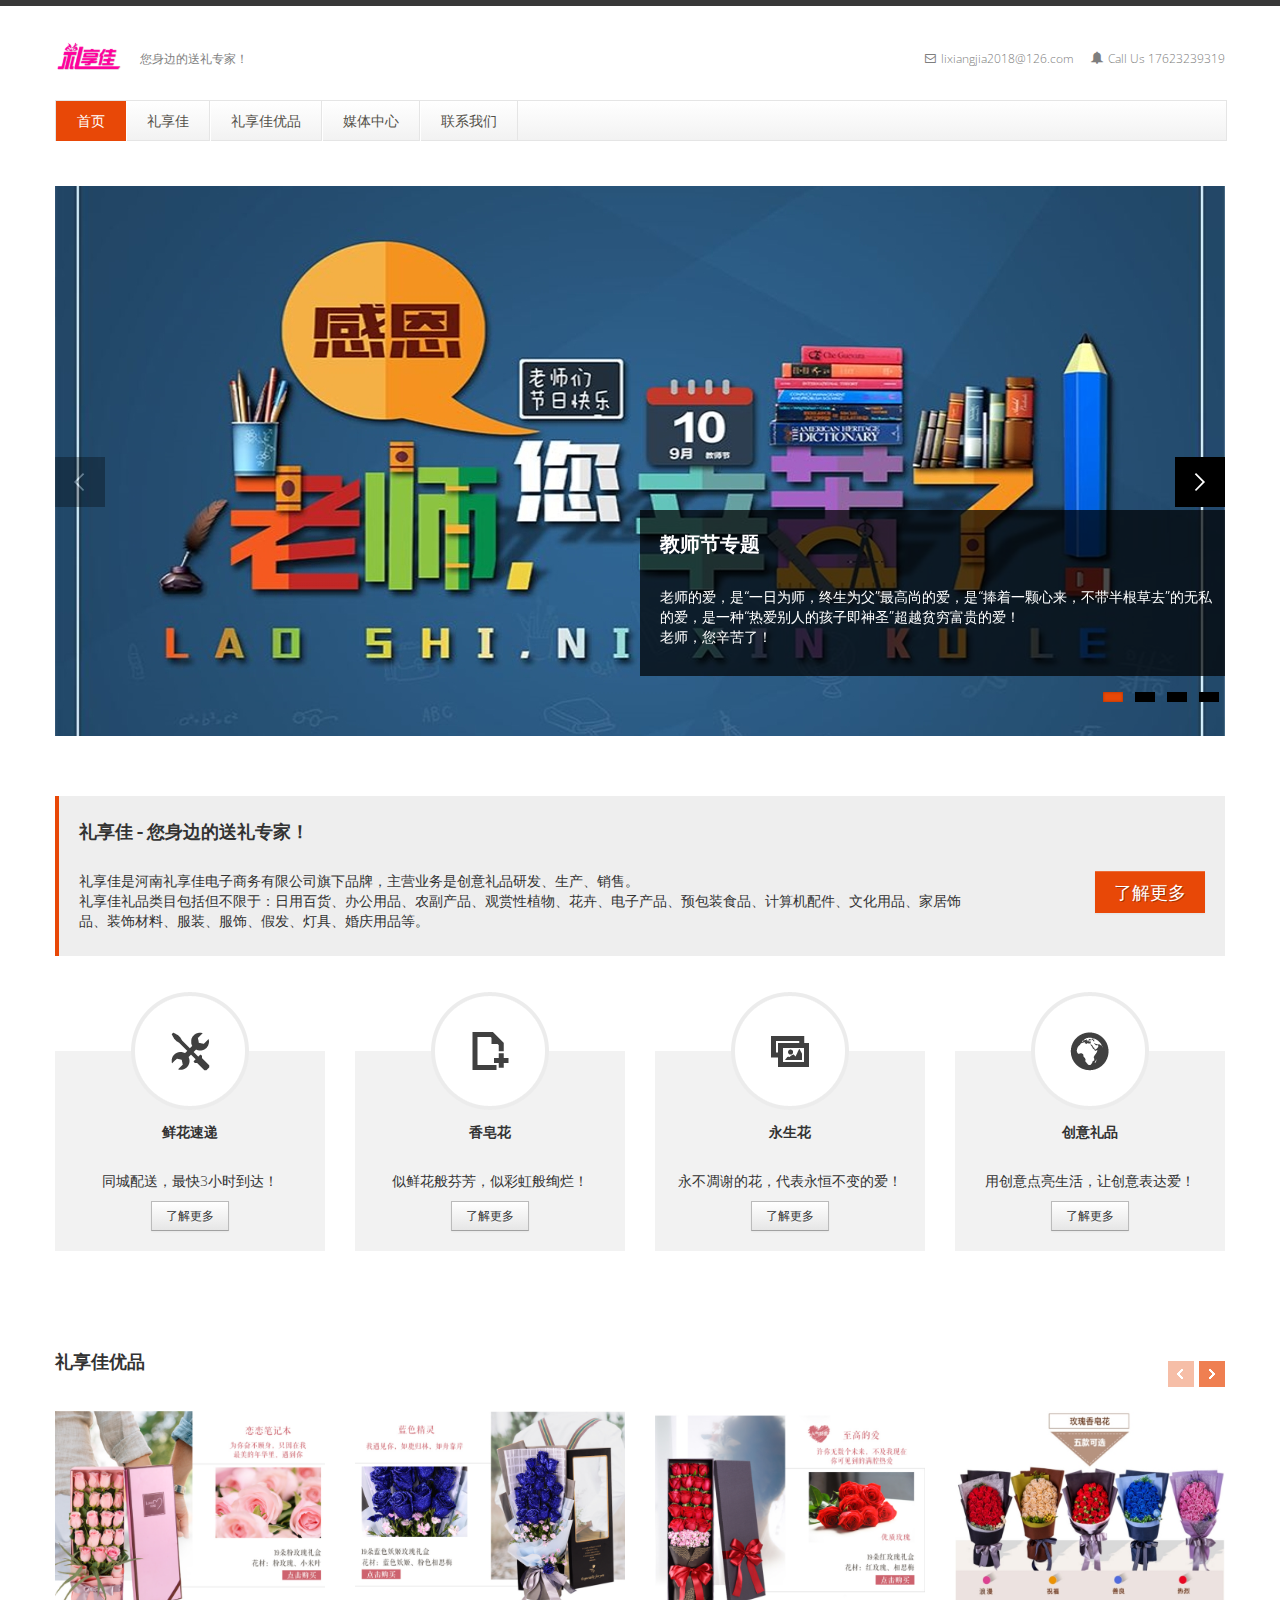
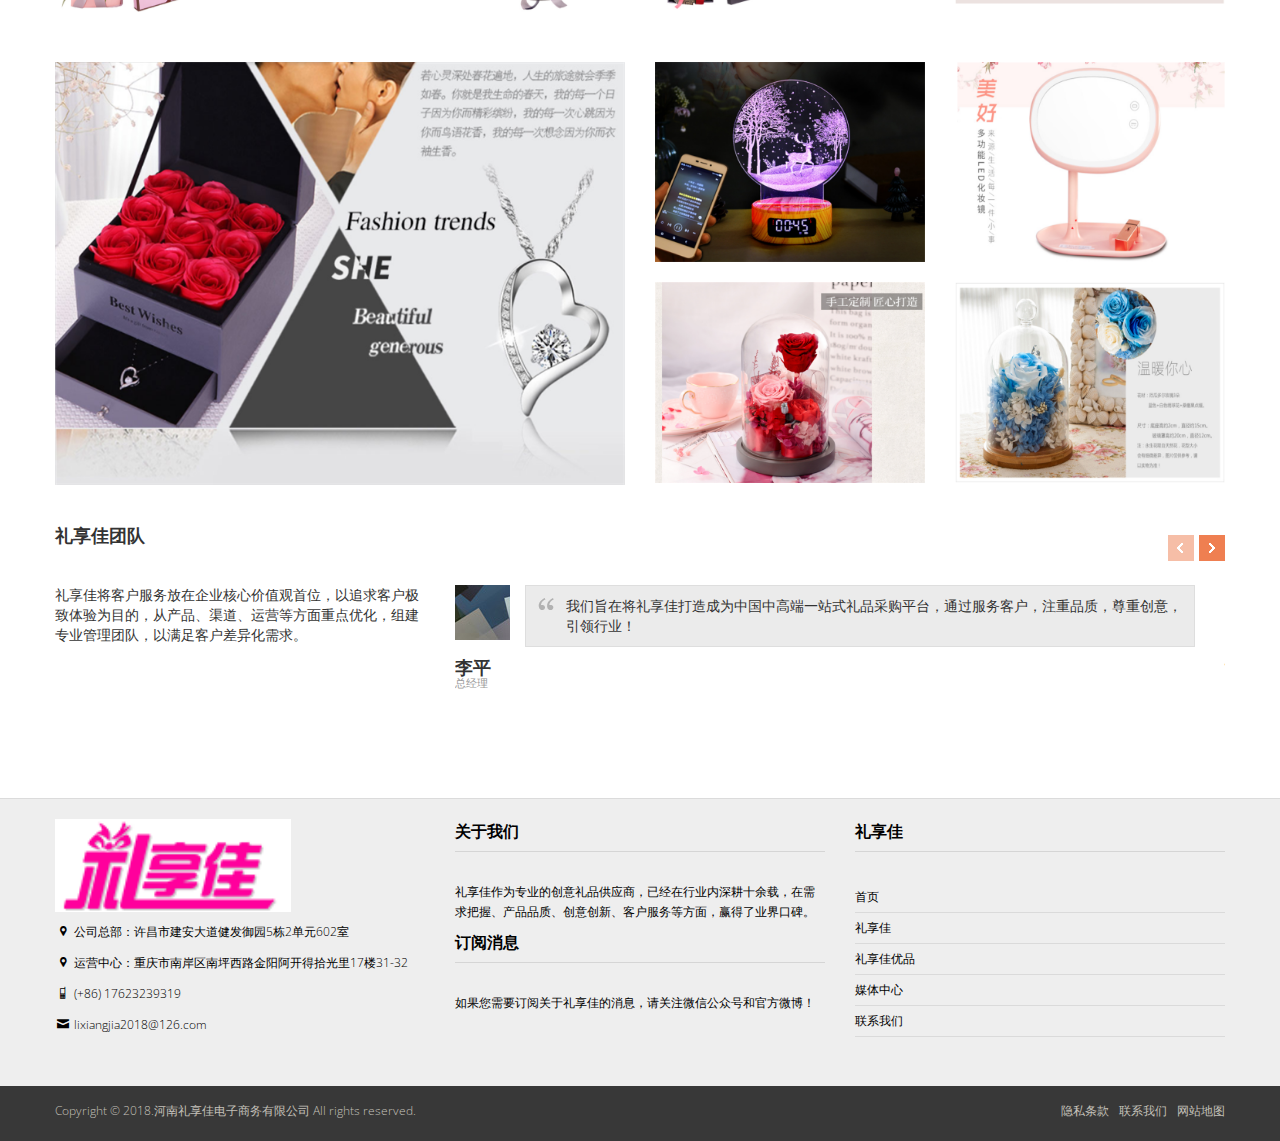
<file: index.html>
<!DOCTYPE html>
<!--[if lt IE 7 ]><html class="ie ie6" lang="en"> <![endif]-->
<!--[if IE 7 ]><html class="ie ie7" lang="en"> <![endif]-->
<!--[if IE 8 ]><html class="ie ie8" lang="en"> <![endif]-->
<!--[if (gte IE 9)|!(IE)]><!--><html lang="en"> <!--<![endif]-->

<head>
    
    <meta name="viewport" content="width=100%; initial-scale=1; maximum-scale=1; minimum-scale=1; user-scalable=no;" />
    <link rel="shortcut icon" href="images/favicon.ico" />
    <link rel="apple-touch-icon-precomposed" sizes="144x144" href="images/apple-touch-icon-144-precomposed.png" />
    <link rel="apple-touch-icon-precomposed" sizes="114x114" href="images/apple-touch-icon-114-precomposed.png" />
    <link rel="apple-touch-icon-precomposed" sizes="72x72" href="images/apple-touch-icon-72-precomposed.png" />
    <link rel="apple-touch-icon-precomposed" href="images/apple-touch-icon-57-precomposed.png" />
    <title>礼享佳首页</title>
    <link href="css/bootstrap.min.css" type="text/css" rel="stylesheet" />
    <link href="css/style.css" type="text/css" rel="stylesheet" />
    <link href="css/prettyPhoto.css" type="text/css" rel="stylesheet" />
    <link href="css/font-icomoon.css" type="text/css" rel="stylesheet" />
    <link href="css/font-awesome.css" type="text/css" rel="stylesheet" />
    <!--[if IE 7]>
    <link rel="stylesheet" href="assets/css/font-awesome-ie7.css"/>
    <![endif]-->
    <script type="text/javascript" src="js/jquery.min.js"></script>
    <script type="text/javascript" src="js/bootstrap.min.js"></script>
    <script type="text/javascript" src="js/jquery.easing.1.3.js"></script>
    <script type="text/javascript" src="js/jquery.quicksand.js"></script>
    <script type="text/javascript" src="js/superfish.js"></script>
    <script type="text/javascript" src="js/hoverIntent.js"></script>
    <script type="text/javascript" src="js/jquery.flexslider.js"></script>
    <script type="text/javascript" src="js/jflickrfeed.min.js"></script>
    <script type="text/javascript" src="js/jquery.prettyPhoto.js"></script>
    <script type="text/javascript" src="js/jquery.elastislide.js"></script>
    <script type="text/javascript" src="js/jquery.tweet.js"></script>
    <script type="text/javascript" src="js/smoothscroll.js"></script>
    <script type="text/javascript" src="js/jquery.ui.totop.js"></script>
    <script type="text/javascript" src="js/main.js"></script>
    <script type="text/javascript" src="js/ajax-mail.js"></script>
    <!--[if lt IE 9]>
    <script type="text/javascript" src="http://html5shim.googlecode.com/svn/trunk/html5.js"></script>
    <![endif]-->
<meta http-equiv="Content-Type" content="text/html; charset=utf-8" /></head>
<meta name="author" content="陈虹林，电话：17623239319"> 
<meta name="keywords" content="礼享佳,礼享佳优品,创意礼品,礼品,礼物,生日,纪念日,结婚,求婚,表白,节日,送女友,送男友,送老婆,送老公,送爱人,送老师,送妈妈,送爸爸,送父母,送儿子,送女儿,送孩子,送闺蜜,送朋友,送领导,送客户,送同事"> 
<meta name="description" content="礼享佳，您身边的送礼专家！一站式礼品采购品台，专业的创意礼品供应商。礼享佳是河南礼享佳电子商务有限公司旗下品牌，主营业务是创意礼品研发、生产、销售。礼享佳作为专业的创意礼品供应商，已经在行业内深耕十余载，在需求把握、产品品质、创意创新、客户服务等方面，赢得了业界口碑。">
<body>

<!--top menu-->
<section id="top-menu">
    <div class="container">
        <div class="row">
         </div>
    </div>
</section>

<!--header-->
<header id="header">
    <div class="container">
        <div class="row header-top">
            <div class="span5 logo">
                <a class="logo-img" href="./index.html" title="responsive template"><img src="example/logo.png" alt="Tabulate" /></a>
                <p class="tagline">您身边的送礼专家！</p>
            </div>
            <div class="span7 social-container">
                <p class="phone hidden-phone"><i class="icon-envelope"></i> lixiangjia2018@126.com</p><p class="phone hidden-phone"><i class="icon-bell"></i> Call Us 17623239319</p>

            </div>
        </div>
        <div class="row header-nav">
           <div class="span12">
                <nav id="menu" class="clearfix">
                    <ul>
                        <li class="current"><a href="./index.html"><span class="name">首页</span></a></li>
                        <li><a href="./about.html"><span class="name">礼享佳</span></a></li>
                        <li><a href="./product4.html"><span class="name">礼享佳优品</span></a>
                            <ul>
                                <li><a href="./product1.html">鲜花速递</a></li>
                                <li><a href="./product2.html">香皂花</a></li>
                                <li><a href="./product3.html">永生花</a></li>
                                <li class="last"><a href="./product4.html">创意礼品</a></li>
                            </ul>
                        </li>
                        <li><a href="./media1.html"><span class="name">媒体中心</span></a>
                            <ul>
                                <li><a href="./media1.html">礼享佳动态</a></li>
                                <li><a href="./media2.html">新闻平台</a></li>                             
                            </ul>
                        </li>
                        <li><a href="./contact.html"><span class="name">联系我们</span></a></li>
                    </ul>
                </nav>
               <!--<form class="top-search pull-right">-->
                       <!--<input type="text" placeholder="text here..." class="span3">-->
                       <!--<button type="button" class="btn"><i class="icon-search-form"></i></button>-->
               <!--</form>-->
            </div>
        </div>
    </div>
</header>

<!--slider-->
<section id="slider">
    <div class="container">
        <div class="row">
            <div class="span12">
                <div id="mainslider" class="flexslider">
                    <ul class="slides">
                        <li>
                            <img src="example/slider1.jpg" alt="" />
                            <div class="slide-caption">
                                <h3 class="slide-title">教师节专题</h3>
                                <p class="slide-subtitle">老师的爱，是“一日为师，终生为父”最高尚的爱，是“捧着一颗心来，不带半根草去”的无私的爱，是一种“热爱别人的孩子即神圣”超越贫穷富贵的爱！<br>老师，您辛苦了！</p>
                            </div>
                        </li>
                        <li>
                            <img src="example/slider2.jpg" alt="" />
                            <div class="slide-caption">
                                <h3 class="slide-title">高端永生花</h3>
                                <p class="slide-subtitle">永生花是真正的鲜花吗？<br>永生花确实是100%天然鲜花制成。这些花卉利用最先进的技术，精选天然优质花卉品种，保留了花卉的自然的形态、精细的质地和柔软的触感，但它不像鲜花一样会枯萎。</p>
                            </div>
                        </li>
                        <li>
                            <img src="example/slider3.jpg" alt="" />
                            <div class="slide-caption">
                                <h3 class="slide-title">创意礼品</h3>
                                <p class="slide-subtitle">礼享佳秉承服务客户、注重品质、尊重创意、引领行业的核心价值观，持续改进产品及服务，真正让客户买到贴心满意的创意礼品。</p>
                            </div>
                        </li>
                        <li>
                            <img src="example/slider4.jpg" alt="" />
                            <div class="slide-caption">
                                <h3 class="slide-title">鲜花速递</h3>
                                <p class="slide-subtitle">全国范围内配送，最快3小时到达。</p>
                            </div>
                        </li>
                    </ul>
                </div>
            </div>
        </div>
    </div>
</section>

<!--container-->
<section id="container">
    <div class="container">
    <div class="row">
        <div class="span12">
            <div class="hero-unit">
                <h4>礼享佳 - 您身边的送礼专家！</h4>
                <p>礼享佳是河南礼享佳电子商务有限公司旗下品牌，主营业务是创意礼品研发、生产、销售。<br>
                礼享佳礼品类目包括但不限于：日用百货、办公用品、农副产品、观赏性植物、花卉、电子产品、预包装食品、计算机配件、文化用品、家居饰品、装饰材料、服装、服饰、假发、灯具、婚庆用品等。
              </p>     <a class="btn btn-welcome btn-large pull-right" href="./about.html">了解更多</a>
            </div>
        </div>
    </div>
    <div class="row highlights">
        <div class="span3">
            <div class="hl-circle">
                <a class="hl-icon1" href="product1.html">在售产品</a>
            </div>

            <div class="highlights-content clearfix">
                <h5>鲜花速递</h5>

                <p>
                    同城配送，最快3小时到达！
                </p>

                <a class="btn-small btn-hl" href="product1.html">
                    <span>了解更多</span>
                </a><!-- button small end -->
            </div>
        </div>
        <div class="span3 ">
            <div class="hl-circle">
                <a class="hl-icon2" href="product2.html">在售产品</a>
            </div>

            <div class="highlights-content clearfix">
                <h5>香皂花</h5>

                <p>
                    似鲜花般芬芳，似彩虹般绚烂！
                </p>

                <a class="btn-small btn-hl" href="product2.html">
                    <span>了解更多</span>
                </a><!-- button small end -->
            </div>
        </div>
        <div class="span3">
            <div class="hl-circle">
                <a class="hl-icon3" href="product3.html">在售产品</a>
            </div>

            <div class="highlights-content clearfix">
                <h5>永生花</h5>

                <p>
                    永不凋谢的花，代表永恒不变的爱！
                </p>

                <a class="btn-small btn-hl" href="product3.html">
                    <span>了解更多</span>
                </a><!-- button small end -->
            </div>
        </div>
        <div class="span3 highlights">
            <div class="hl-circle">
                <a class="hl-icon4" href="product4.html">在售产品</a>
            </div>

            <div class="highlights-content clearfix">
                <h5>创意礼品</h5>

                <p>
                    用创意点亮生活，让创意表达爱！
                </p>

                <a class="btn-small btn-hl" href="product4.html">
                    <span>了解更多</span>
                </a><!-- button small end -->
            </div>
        </div>
    </div>
        <div class="row">
        <div class="span12 our-works"><h4>礼享佳优品</h4></div>
        <div class="span12">
            <div id="our-projects" class="carousel bttop">
                <div class="carousel-wrapper">
                    <ul class="portfolio">
                        <li>
                            <article>
                                <div class="inner-image">
                                    <a href="example/latest1.png" data-rel="prettyPhoto">
                                        <img src="example/latest1.png" alt="" />
                                        <span class="frame-overlay"></span>
                                    </a>
                                </div>
                                <!-- <div class="sliding">
                                    <div class="inner-text">
                                        <h4 class="title"><a href="#">Project title 1</a></h4>
                                        <p>Lorem ipsum dolor site amet quanta negat omnia</p>
                                    </div>
                                </div> -->
                            </article>
                        </li>
                        <li>
                            <article>
                                <div class="inner-image">
                                    <a href="example/latest2.png" data-rel="prettyPhoto">
                                        <img src="example/latest2.png" alt="" />
                                        <span class="frame-overlay"></span>
                                    </a>
                                </div>
                                <!-- <div class="sliding">
                                    <div class="inner-text">
                                        <h4 class="title"><a href="#">Project title 2</a></h4>
                                        <p>Lorem ipsum dolor site amet quanta negat omnia</p>

                                    </div>
                                </div> -->
                            </article>
                        </li>
                        <li>
                            <article>
                                <div class="inner-image">
                                    <a href="example/latest3.png" data-rel="prettyPhoto">
                                        <img src="example/latest3.png" alt="" />
                                        <span class="frame-overlay"></span>
                                    </a>
                                </div>
                                <!-- <div class="sliding">
                                    <div class="inner-text">
                                        <h4 class="title"><a href="#">Project title 3</a></h4>
                                        <p>Lorem ipsum dolor site amet quanta negat omnia</p>

                                    </div>
                                </div> -->
                            </article>
                        </li>
                        <li>
                            <article>
                                <div class="inner-image">
                                    <a href="example/latest5.jpg" data-rel="prettyPhoto">
                                        <img src="example/latest5.jpg" alt="" />
                                        <span class="frame-overlay"></span>
                                    </a>
                                </div>
                                <!-- <div class="sliding">
                                    <div class="inner-text">
                                        <h4 class="title"><a href="#">Project title 4</a></h4>
                                        <p>Lorem ipsum dolor site amet quanta negat omnia</p>
                                    </div>
                                </div> -->
                            </article>
                        </li>
                        <li>
                            <article>
                                <div class="inner-image">
                                    <a href="example/latest6.png" data-rel="prettyPhoto">
                                        <img src="example/latest6.png" alt="" />
                                        <span class="frame-overlay"></span>
                                    </a>
                                </div>
                                <!-- <div class="sliding">
                                    <div class="inner-text">
                                        <h4 class="title"><a href="#">Project title 5</a></h4>
                                        <p>Lorem ipsum dolor site amet quanta negat omnia</p>

                                    </div>
                                </div> -->
                            </article>
                        </li>
                        <li>
                            <article>
                                <div class="inner-image">
                                    <a href="example/latest7.png" data-rel="prettyPhoto">
                                        <img src="example/latest7.png" alt="" />
                                        <span class="frame-overlay"></span>
                                    </a>
                                </div>
                                <!-- <div class="sliding">
                                    <div class="inner-text">
                                        <h4 class="title"><a href="#">Project title 6</a></h4>
                                        <p>Lorem ipsum dolor site amet quanta negat omnia</p>
                                    </div>
                                </div> -->
                            </article>
                        </li>
                    </ul>
                </div>
            </div>
            <script type="text/javascript">
                $(document).ready(function(){
                    $('#our-projects').elastislide({
                        imageW : 270,
                        border : 0,
                        minItems : 1,
                        margin : 30
                    });
                });
            </script>
        </div>
    </div>
       <!-- <div class="tlinks">Collect from <a href="http://www.cssmoban.com/" >网页模板</a></div> -->
        <div class="row">
            <div class="span12">
                <ul class="thumbnails">
                    <!---->
                    <li class="span6">
                        <a href="example/latest19.png" data-rel="prettyPhoto" class="thumbnail">
                            <img src="example/latest19.png" alt="" />
                            <span class="frame-overlay"></span>
                        </a>
                    </li>
                    <!---->
                    <li class="span3">
                        <a href="example/latest20.png" data-rel="prettyPhoto" class="thumbnail">
                            <img src="example/latest20.png" alt="" />
                            <span class="frame-overlay"></span>
                        </a>
                    </li>
                    <!---->
                    <li class="span3">
                        <a href="example/latest24.png" data-rel="prettyPhoto" class="thumbnail">
                            <img src="example/latest24.png" alt="" />
                            <span class="frame-overlay"></span>
                        </a>
                    </li>
                    <!---->
                    <li class="span3">
                        <a href="example/latest11.png" data-rel="prettyPhoto" class="thumbnail">
                            <img src="example/latest11.png" alt="" />
                            <span class="frame-overlay"></span>
                        </a>
                    </li>
                    <!---->
                    <li class="span3">
                        <a href="example/latest15.png" data-rel="prettyPhoto" class="thumbnail">
                            <img src="example/latest15.png" alt="" />
                            <span class="frame-overlay"></span>
                        </a>
                    </li>
                </ul>
            </div>
        </div>
        <div class="row">
            <div class="span12 testimonials">
                <h4>礼享佳团队</h4>
            </div>
            <div class="span4">
                <p>
                        礼享佳将客户服务放在企业核心价值观首位，以追求客户极致体验为目的，从产品、渠道、运营等方面重点优化，组建专业管理团队，以满足客户差异化需求。
                </p>
            </div>
            <div class="span8">
                <!--testimonals-->
                <div id="testimonial" class="carousel bttop">
                    <div class="carousel-wrapper">
                        <ul class="testimonials">
                            <li>
                                <img src="example/testimonials1.jpg" alt="" />
                                <p>
                                    我们旨在将礼享佳打造成为中国中高端一站式礼品采购平台，通过服务客户，注重品质，尊重创意，引领行业！
                                </p>
                                <h4>李平 <small>总经理</small></h4>
                            </li>
                            <li>
                                <img src="example/testimonials2.jpg" alt="" />
                                <p>
                                        作为专业的创意礼品供应商，礼享佳已经在行业内深耕十余载，在需求把握、产品品质、创意创新、客户服务等方面，赢得了业界口碑。
                                </p>
                                <h4>黄鹤 <small>副总经理</small></h4>
                            </li>

                        </ul>
                    </div>
                </div>
                <script type="text/javascript">
                    $(document).ready(function(){
                        $('#testimonial').elastislide({
                            imageW  : 740,
                            margin  : 30
                        });
                    });
                </script>
            </div>
        </div>
    </div>
</section>

<!--footer-->
<footer id="footer">
    <div class="container">
        <div class="row">
            <div class="span4">
                <p><img src="example/logo.png" alt="" /></p>
                <address>
                    <p><i class="icon-map-marker"></i> 公司总部：许昌市建安大道健发御园5栋2单元602室</p>
                    <p><i class="icon-map-marker"></i> 运营中心：重庆市南岸区南坪西路金阳阿开得拾光里17楼31-32</p>
                    <!-- <p><i class="icon-phone"></i> (023) 66666666</p> -->
                    <p><i class="icon-mobile-2"></i> (+86) 17623239319</p>
                    <p><i class="icon-mail-3"></i> <a href="mailto:#">lixiangjia2018@126.com</a></p>
                </address>
            </div>
            <div class="span8">
                <div class="row">
                    <div class="span8"></div>
                    <div class="span8">

                    </div>
                </div>
            </div>
            <div class="span4">
                <p class="heading">关于我们</p>
                <p>礼享佳作为专业的创意礼品供应商，已经在行业内深耕十余载，在需求把握、产品品质、创意创新、客户服务等方面，赢得了业界口碑。</p>
                <p class="heading">订阅消息</p>
                <p>如果您需要订阅关于礼享佳的消息，请关注微信公众号和官方微博！</p>
                <!-- <div class="input-append">
                    <input type="text" placeholder="Enter Email Address" class="span2" />
                    <button type="button" class="btn btn-inverse">Subscribe!</button>
                </div> -->
            </div>
            <div class="span4">
                <p class="heading">礼享佳</p>
                <ul class="footer-navigate">
                    <li><a href="./index.html">首页</a></li>
                    <li><a href="./about.html">礼享佳</a></li>
                    <li><a href="./product4.html">礼享佳优品</a></li>
                    <li><a href="./media1.html">媒体中心</a></li>
                    <li><a href="./contact.html">联系我们</a></li>
                </ul>
            </div>
        </div>
    </div>
</footer>

<!--footer menu-->
<section id="footer-menu">
    <div class="container">
        <div class="row">
            <div class="span4">
                <p class="copyright">Copyright &copy; 2018.河南礼享佳电子商务有限公司 All rights reserved.</p>
            </div>
            <div class="span8 hidden-phone">
                <ul class="pull-right">
                    <li><a href="#">隐私条款</a></li>
                    <li><a href="#">联系我们</a></li>
                    <li><a href="#">网站地图</a></li>
                </ul>
            </div>
        </div>
    </div>
</section>


</body>
</html>
</file>
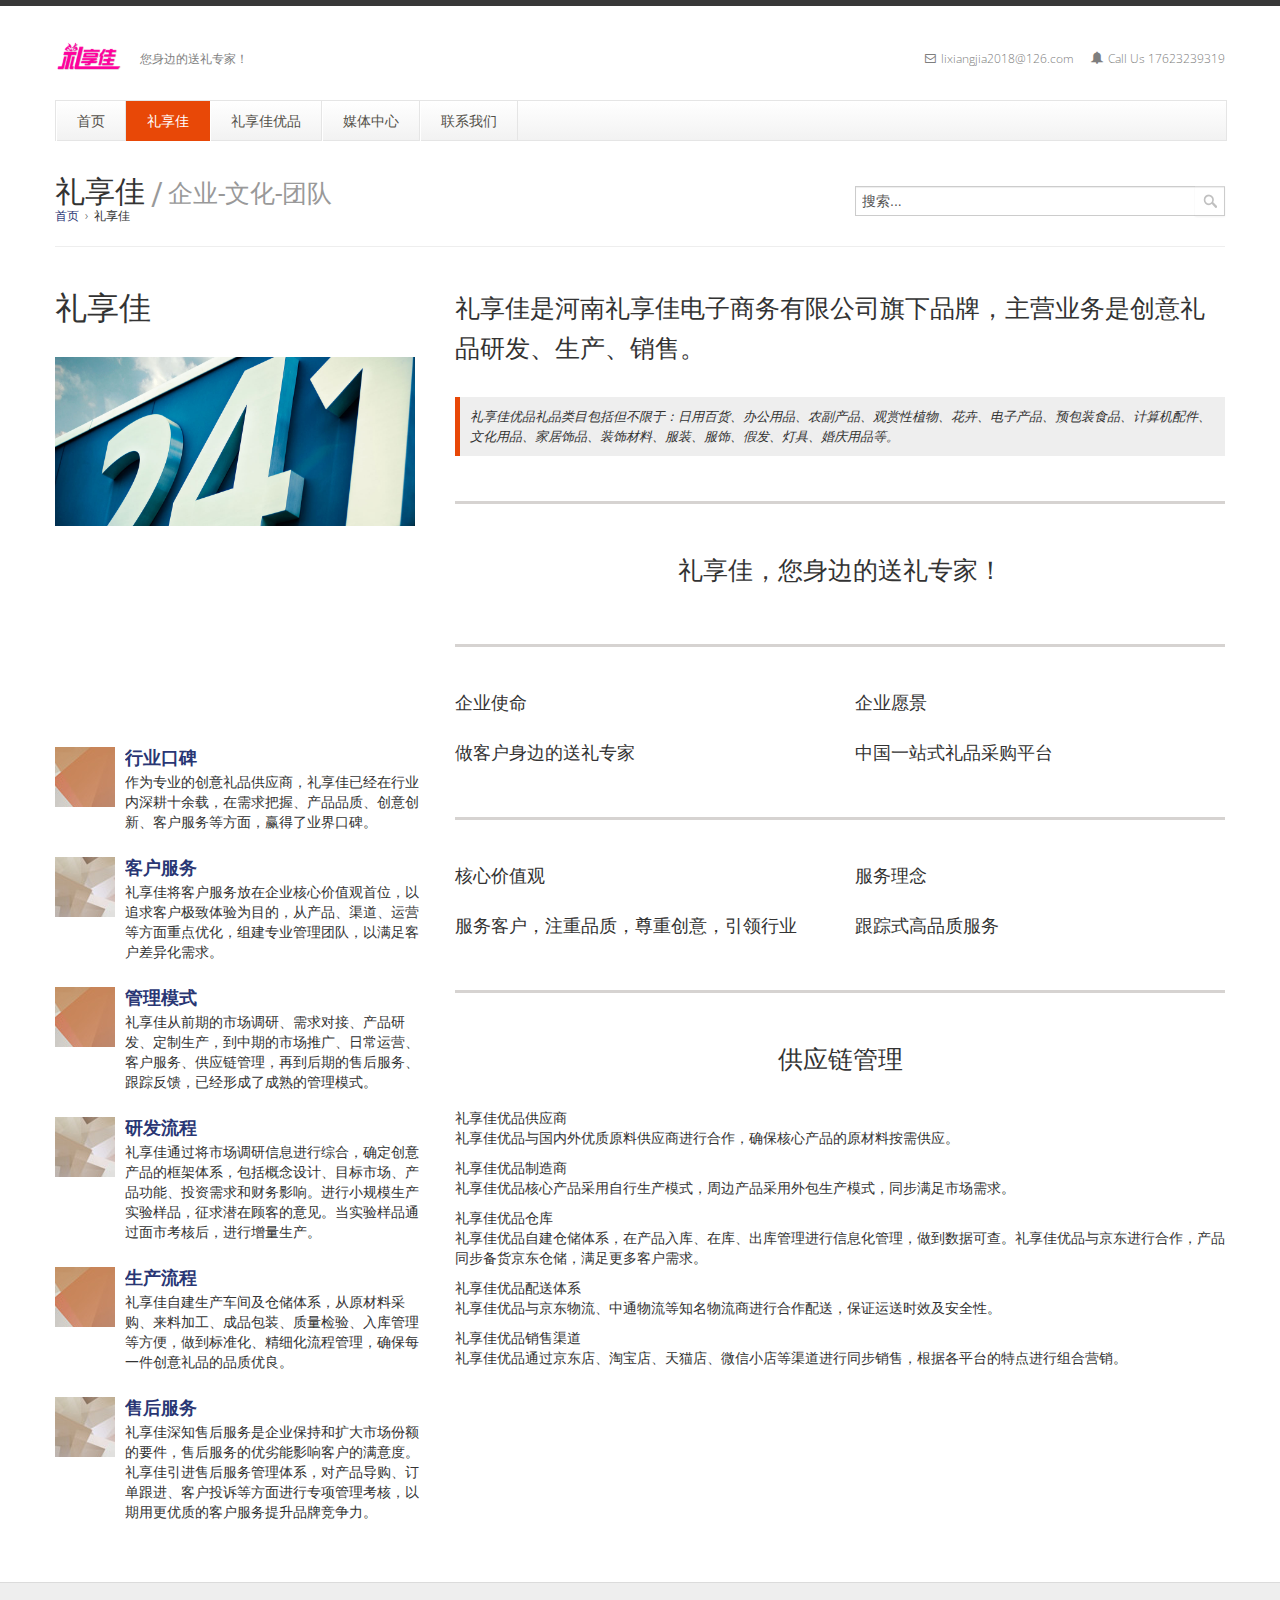
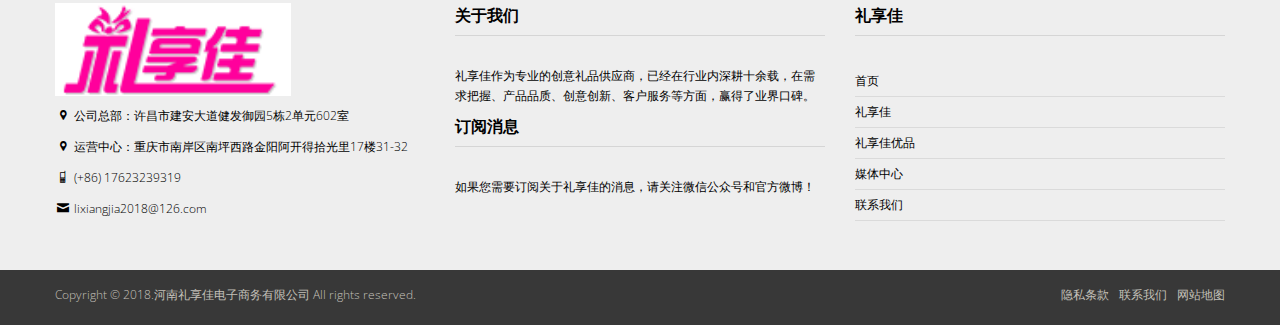
<file: about.html>
<!DOCTYPE html>
<!--[if lt IE 7 ]><html class="ie ie6" lang="en"> <![endif]-->
<!--[if IE 7 ]><html class="ie ie7" lang="en"> <![endif]-->
<!--[if IE 8 ]><html class="ie ie8" lang="en"> <![endif]-->
<!--[if (gte IE 9)|!(IE)]><!--><html lang="en"> <!--<![endif]-->

<head>
    
    <meta name="viewport" content="width=100%; initial-scale=1; maximum-scale=1; minimum-scale=1; user-scalable=no;" />
    <link rel="shortcut icon" href="images/favicon.ico" />
    <link rel="apple-touch-icon-precomposed" sizes="144x144" href="images/apple-touch-icon-144-precomposed.png" />
    <link rel="apple-touch-icon-precomposed" sizes="114x114" href="images/apple-touch-icon-114-precomposed.png" />
    <link rel="apple-touch-icon-precomposed" sizes="72x72" href="images/apple-touch-icon-72-precomposed.png" />
    <link rel="apple-touch-icon-precomposed" href="images/apple-touch-icon-57-precomposed.png" />
    <title>关于礼享佳</title>
    <link href="css/bootstrap.min.css" type="text/css" rel="stylesheet" />
    <link href="css/style.css" type="text/css" rel="stylesheet" />
    <link href="css/prettyPhoto.css" type="text/css" rel="stylesheet" />
    <link href="css/font-icomoon.css" type="text/css" rel="stylesheet" />
    <link href="css/font-awesome.css" type="text/css" rel="stylesheet" />
    <!--[if IE 7]>
    <link rel="stylesheet" href="assets/css/font-awesome-ie7.css"/>
    <![endif]-->
    <script type="text/javascript" src="js/jquery.min.js"></script>
    <script type="text/javascript" src="js/bootstrap.min.js"></script>
    <script type="text/javascript" src="js/jquery.easing.1.3.js"></script>
    <script type="text/javascript" src="js/jquery.quicksand.js"></script>
    <script type="text/javascript" src="js/superfish.js"></script>
    <script type="text/javascript" src="js/hoverIntent.js"></script>
    <script type="text/javascript" src="js/jquery.flexslider.js"></script>
    <script type="text/javascript" src="js/jflickrfeed.min.js"></script>
    <script type="text/javascript" src="js/jquery.prettyPhoto.js"></script>
    <script type="text/javascript" src="js/jquery.elastislide.js"></script>
    <script type="text/javascript" src="js/jquery.tweet.js"></script>
    <script type="text/javascript" src="js/smoothscroll.js"></script>
    <script type="text/javascript" src="js/jquery.ui.totop.js"></script>
    <script type="text/javascript" src="js/main.js"></script>
    <script type="text/javascript" src="js/ajax-mail.js"></script>
    <!--[if lt IE 9]>
    <script type="text/javascript" src="http://html5shim.googlecode.com/svn/trunk/html5.js"></script>
    <![endif]-->
<meta http-equiv="Content-Type" content="text/html; charset=utf-8" /></head>
<meta name="author" content="陈虹林，电话：17623239319"> 
<meta name="keywords" content="礼享佳,礼享佳优品,创意礼品,礼品,礼物,生日,纪念日,结婚,求婚,表白,节日,送女友,送男友,送老婆,送老公,送爱人,送老师,送妈妈,送爸爸,送父母,送儿子,送女儿,送孩子,送闺蜜,送朋友,送领导,送客户,送同事"> 
<meta name="description" content="礼享佳，您身边的送礼专家！一站式礼品采购品台，专业的创意礼品供应商。礼享佳是河南礼享佳电子商务有限公司旗下品牌，主营业务是创意礼品研发、生产、销售。礼享佳作为专业的创意礼品供应商，已经在行业内深耕十余载，在需求把握、产品品质、创意创新、客户服务等方面，赢得了业界口碑。">
<body>

<!--top menu-->
<section id="top-menu">
    <div class="container">
        <div class="row">
        </div>
    </div>
</section>

<!--header-->
<header id="header">
        <div class="container">
            <div class="row header-top">
                <div class="span5 logo">
                    <a class="logo-img" href="./index.html" title="responsive template"><img src="example/logo.png" alt="Tabulate" /></a>
                    <p class="tagline">您身边的送礼专家！</p>
                </div>
                <div class="span7 social-container">
                    <p class="phone hidden-phone"><i class="icon-envelope"></i> lixiangjia2018@126.com</p><p class="phone hidden-phone"><i class="icon-bell"></i> Call Us 17623239319</p>
                </div>
            </div>
            <div class="row header-nav">
               <div class="span12">
                    <nav id="menu" class="clearfix">
                        <ul>
                            <li><a href="./index.html"><span class="name">首页</span></a></li>
                            <li  class="current"><a href="./about.html"><span class="name">礼享佳</span></a></li>
                            <li><a href="./product4.html"><span class="name">礼享佳优品</span></a>
                                <ul>
                                    <li><a href="./product1.html">鲜花速递</a></li>
                                    <li><a href="./product2.html">香皂花</a></li>
                                    <li><a href="./product3.html">永生花</a></li>
                                    <li class="last"><a href="./product4.html">创意礼品</a></li>
                                </ul>
                            </li>
                            <li><a href="./media1.html"><span class="name">媒体中心</span></a>
                                <ul>
                                    <li><a href="./media1.html">礼享佳动态</a></li>
                                    <li><a href="./media2.html">新闻平台</a></li>                             
                                </ul>
                            </li>
                            <li><a href="./contact.html"><span class="name">联系我们</span></a></li>
                        </ul>
                    </nav>
                   <!--<form class="top-search pull-right">-->
                           <!--<input type="text" placeholder="text here..." class="span3">-->
                           <!--<button type="button" class="btn"><i class="icon-search-form"></i></button>-->
                   <!--</form>-->
                </div>
            </div>
        </div>
    </header>

<!--page header / breadcrumbs-->
<section class="breadcrumbs">
    <div class="container">
        <div class="page-header">
            <div class="row">
                <div class="span8">
                    <h1>礼享佳 <small>/ 企业-文化-团队</small></h1>
                    <div><a href="#">首页</a> &nbsp;&rsaquo;&nbsp; 礼享佳</div>
                </div>
                <div class="span4 hidden-phone">
                    <section class="search clearfix">
                        <form id="search" class="input-append" />
                            <input class="span4" id="appendedInputButton" size="16" type="text" value="搜索..." name="search site" onfocus="if(this.value=='Search...') this.value=''" onblur="if(this.value=='') this.value='Search...'" />
                            <input class="btn search-bt" type="submit" name="submit" value="" />
                        </form>
                    </section>
                </div>
            </div>
        </div>
    </div>
</section>

<!--container-->
<section id="container">
    <div class="container">

        <div class="row">
            <section id="page" class="pull-right span8">
                <div class="row">
                    <div class="span8">
                        <h3>礼享佳是河南礼享佳电子商务有限公司旗下品牌，主营业务是创意礼品研发、生产、销售。</h3>
                        <blockquote>
                            <p>礼享佳优品礼品类目包括但不限于：日用百货、办公用品、农副产品、观赏性植物、花卉、电子产品、预包装食品、计算机配件、文化用品、家居饰品、装饰材料、服装、服饰、假发、灯具、婚庆用品等。</p>
                        </blockquote>
                    </div>
                </div>
                <hr />
                <div class="row">
                    <div class="span8">
                        <div class="pull-center">
                            <h3>礼享佳，您身边的送礼专家！</h3>
                        </div>
                    </div>
                </div>
                <hr />
                <div class="row">
                    <div class="span4">
                        <h4>企业使命</h4>
                        <h4>做客户身边的送礼专家</h3>
                    </div>
                    <div class="span4">
                        <h4>企业愿景</h4>
                        <h4>中国一站式礼品采购平台</h4>
                    </div>
                </div>
                <hr />
                <div class="row">
                    <div class="span4">
                        <h4>核心价值观</h4>
                        <h4>服务客户，注重品质，尊重创意，引领行业</h4>
                    </div>
                    <div class="span4">
                            <h4>服务理念</h4>
                            <h4>跟踪式高品质服务</h4>
                        </div>
                </div>       
                <hr />
                <div class="row">
                        <div class="span8">
                            <div class="pull-center">
                                <h3>供应链管理</h3>
                            </div>
                        </div>
                    </div>
                <div class="row">
                        <div class="span8">
                            <b>礼享佳优品供应商</b>
                            <p>礼享佳优品与国内外优质原料供应商进行合作，确保核心产品的原材料按需供应。</p>
                        </div>
                    </div>         
                <div class="row">
                        <div class="span8">
                            <b>礼享佳优品制造商</b>
                            <p>礼享佳优品核心产品采用自行生产模式，周边产品采用外包生产模式，同步满足市场需求。</p>
                        </div>
                    </div>     
                <div class="row">
                        <div class="span8">
                            <b>礼享佳优品仓库</b>
                            <p>礼享佳优品自建仓储体系，在产品入库、在库、出库管理进行信息化管理，做到数据可查。礼享佳优品与京东进行合作，产品同步备货京东仓储，满足更多客户需求。</p>
                        </div>
                    </div>   
                <div class="row">
                        <div class="span8">
                            <b>礼享佳优品配送体系</b>
                            <p>礼享佳优品与京东物流、中通物流等知名物流商进行合作配送，保证运送时效及安全性。</p>
                        </div>
                    </div>
                <div class="row">
                        <div class="span8">
                            <b>礼享佳优品销售渠道</b>
                            <p>礼享佳优品通过京东店、淘宝店、天猫店、微信小店等渠道进行同步销售，根据各平台的特点进行组合营销。</p>
                        </div>
                    </div> 
            </section>

            <aside id="sidebar" class="pull-left span4">
                <section class="popular-posts">
                    <h2 class="widget-title">礼享佳</h2>
                    <div class="media">
                        <a class="pull-left" href="#">
                            <img class="media-object" src="example/sidebar2.jpg" alt="" />
                            <span class="frame-overlay"></span>
                        </a>
                        <div class="media-body">
                            <h4 class="media-heading"><a href="./blog-single.html">Phasellus Blandit Cursus</a></h4>
                            <p>Cras sit amet arcu ante, sed adipiscing nibh quisque vitae turpis sit amet dui condimentum</p>
                        </div>
                    </div>
                    <div class="media">
                        <a class="pull-left" href="#">
                            <img class="media-object" src="example/sidebar3.jpg" alt="" />
                            <span class="frame-overlay"></span>
                        </a>
                        <div class="media-body">
                            <h4 class="media-heading"><a href="#">行业口碑</a></h4>
                            <p>作为专业的创意礼品供应商，礼享佳已经在行业内深耕十余载，在需求把握、产品品质、创意创新、客户服务等方面，赢得了业界口碑。</p>
                        </div>
                    </div>
                    <div class="media">
                        <a class="pull-left" href="#">
                            <img class="media-object" src="example/sidebar4.jpg" alt="" />
                            <span class="frame-overlay"></span>
                        </a>
                        <div class="media-body">
                            <h4 class="media-heading"><a href="#">客户服务</a></h4>
                            <p>礼享佳将客户服务放在企业核心价值观首位，以追求客户极致体验为目的，从产品、渠道、运营等方面重点优化，组建专业管理团队，以满足客户差异化需求。</p>
                        </div>
                    </div>
                    <div class="media">
                            <a class="pull-left" href="#">
                                <img class="media-object" src="example/sidebar3.jpg" alt="" />
                                <span class="frame-overlay"></span>
                            </a>
                            <div class="media-body">
                                <h4 class="media-heading"><a href="#">管理模式</a></h4>
                                <p>礼享佳从前期的市场调研、需求对接、产品研发、定制生产，到中期的市场推广、日常运营、客户服务、供应链管理，再到后期的售后服务、跟踪反馈，已经形成了成熟的管理模式。</p>
                            </div>
                        </div>
                    <div class="media">
                            <a class="pull-left" href="#">
                                <img class="media-object" src="example/sidebar4.jpg" alt="" />
                                <span class="frame-overlay"></span>
                            </a>
                            <div class="media-body">
                                <h4 class="media-heading"><a href="#">研发流程</a></h4>
                                <p>礼享佳通过将市场调研信息进行综合，确定创意产品的框架体系，包括概念设计、目标市场、产品功能、投资需求和财务影响。进行小规模生产实验样品，征求潜在顾客的意见。当实验样品通过面市考核后，进行增量生产。</p>
                            </div>
                        </div>
                    <div class="media">
                                <a class="pull-left" href="#">
                                    <img class="media-object" src="example/sidebar3.jpg" alt="" />
                                    <span class="frame-overlay"></span>
                                </a>
                                <div class="media-body">
                                    <h4 class="media-heading"><a href="#">生产流程</a></h4>
                                    <p>礼享佳自建生产车间及仓储体系，从原材料采购、来料加工、成品包装、质量检验、入库管理等方便，做到标准化、精细化流程管理，确保每一件创意礼品的品质优良。</p>
                                </div>
                            </div>
                    <div class="media">
                                <a class="pull-left" href="#">
                                    <img class="media-object" src="example/sidebar4.jpg" alt="" />
                                    <span class="frame-overlay"></span>
                                </a>
                                <div class="media-body">
                                    <h4 class="media-heading"><a href="#">售后服务</a></h4>
                                    <p>礼享佳深知售后服务是企业保持和扩大市场份额的要件，售后服务的优劣能影响客户的满意度。礼享佳引进售后服务管理体系，对产品导购、订单跟进、客户投诉等方面进行专项管理考核，以期用更优质的客户服务提升品牌竞争力。</p>
                                </div>
                            </div>
                </section>

            </aside>
        </div>
        <!-- <hr /> -->
        <!-- <div class="row">

                <div class="span9">
                    <div class="row member-info">
                        <div class="span9">
                            <h3>礼享佳团队</h3>
                        </div>
                        <div class="span3">
                            <img alt="" src="example/team1.jpg" />
                            <h3 class="member-name">Jhon Doe</h3>
                            <p class="member-possition">Project Manager</p>
                            <p class="member-social"><a href="#"><i class="icon-facebook-sign"></i></a><a href="#"><i class="icon-twitter-sign"></i></a><a href="#"><i class="icon-envelope"></i></a></p>
                        </div>
                        <div class="span3">
                            <img alt="" src="example/team2.jpg" />
                            <h3 class="member-name">Jhon Doe</h3>
                            <p class="member-possition">Project Manager</p>
                            <p class="member-social"><a href="#"><i class="icon-facebook-sign"></i></a><a href="#"><i class="icon-twitter-sign"></i></a><a href="#"><i class="icon-envelope"></i></a></p>
                        </div>
                        <div class="span3">
                            <img alt="" src="example/team3.jpg" />
                            <h3 class="member-name">Jhon Doe</h3>
                            <p class="member-possition">Project Manager</p>
                            <p class="member-social"><a href="#"><i class="icon-facebook-sign"></i></a><a href="#"><i class="icon-twitter-sign"></i></a><a href="#"><i class="icon-envelope"></i></a></p>
                        </div>
                    </div>
                </div>
                <div class="span3">
                    <h3>Providing skills</h3>
                    <p>
                        Mauris sed bibendum libero. Duis ac velit at augue convallis luctus. Integer in malesuada eros.
                        Vivamus eu vehicula ante. Fusce eu leo sed tortor sollicitudin sollicitudin in nec nisi.
                    </p>
                    <p>HTML5 / CSS3</p>
                    <div class="progress progress-info progress-striped active">
                        <div class="bar" style="width: 83%"></div>
                    </div>
                    <p>PHP / jQuery</p>
                    <div class="progress progress-success">
                        <div class="bar" style="width: 78%"></div>
                    </div>
                    <p>SEO Optimization</p>
                    <div class="progress progress-warning">
                        <div class="bar" style="width: 97%"></div>
                    </div>
                    <p>Responsive</p>
                    <div class="progress progress-danger">
                        <div class="bar" style="width: 89%"></div>
                    </div>
                </div>
    
            </div> -->
    </div>
</section>

<!--footer-->
<footer id="footer">
        <div class="container">
            <div class="row">
                <div class="span4">
                    <p><img src="example/logo.png" alt="" /></p>
                    <address>
                        <p><i class="icon-map-marker"></i> 公司总部：许昌市建安大道健发御园5栋2单元602室</p>
                        <p><i class="icon-map-marker"></i> 运营中心：重庆市南岸区南坪西路金阳阿开得拾光里17楼31-32</p>
                        <!-- <p><i class="icon-phone"></i> (023) 66666666</p> -->
                        <p><i class="icon-mobile-2"></i> (+86) 17623239319</p>
                        <p><i class="icon-mail-3"></i> <a href="mailto:#">lixiangjia2018@126.com</a></p>
                    </address>
                </div>
                <div class="span8">
                    <div class="row">
                        <div class="span8"></div>
                        <div class="span8">
    
                        </div>
                    </div>
                </div>
                <div class="span4">
                    <p class="heading">关于我们</p>
                    <p>礼享佳作为专业的创意礼品供应商，已经在行业内深耕十余载，在需求把握、产品品质、创意创新、客户服务等方面，赢得了业界口碑。</p>
                    <p class="heading">订阅消息</p>
                    <p>如果您需要订阅关于礼享佳的消息，请关注微信公众号和官方微博！</p>
                    <!-- <div class="input-append">
                        <input type="text" placeholder="Enter Email Address" class="span2" />
                        <button type="button" class="btn btn-inverse">Subscribe!</button>
                    </div> -->
                </div>
                <div class="span4">
                    <p class="heading">礼享佳</p>
                    <ul class="footer-navigate">
                        <li><a href="./index.html">首页</a></li>
                        <li><a href="./about.html">礼享佳</a></li>
                        <li><a href="./product4.html">礼享佳优品</a></li>
                        <li><a href="./media1.html">媒体中心</a></li>
                        <li><a href="./contact.html">联系我们</a></li>
                    </ul>
                </div>
            </div>
        </div>
    </footer>
    
    <!--footer menu-->
    <section id="footer-menu">
        <div class="container">
            <div class="row">
                <div class="span4">
                    <p class="copyright">Copyright &copy; 2018.河南礼享佳电子商务有限公司 All rights reserved.</p>
                </div>
                <div class="span8 hidden-phone">
                    <ul class="pull-right">
                        <li><a href="#">隐私条款</a></li>
                        <li><a href="#">联系我们</a></li>
                        <li><a href="#">网站地图</a></li>
                    </ul>
                </div>
            </div>
        </div>
    </section>


</body>
</html>
</file>
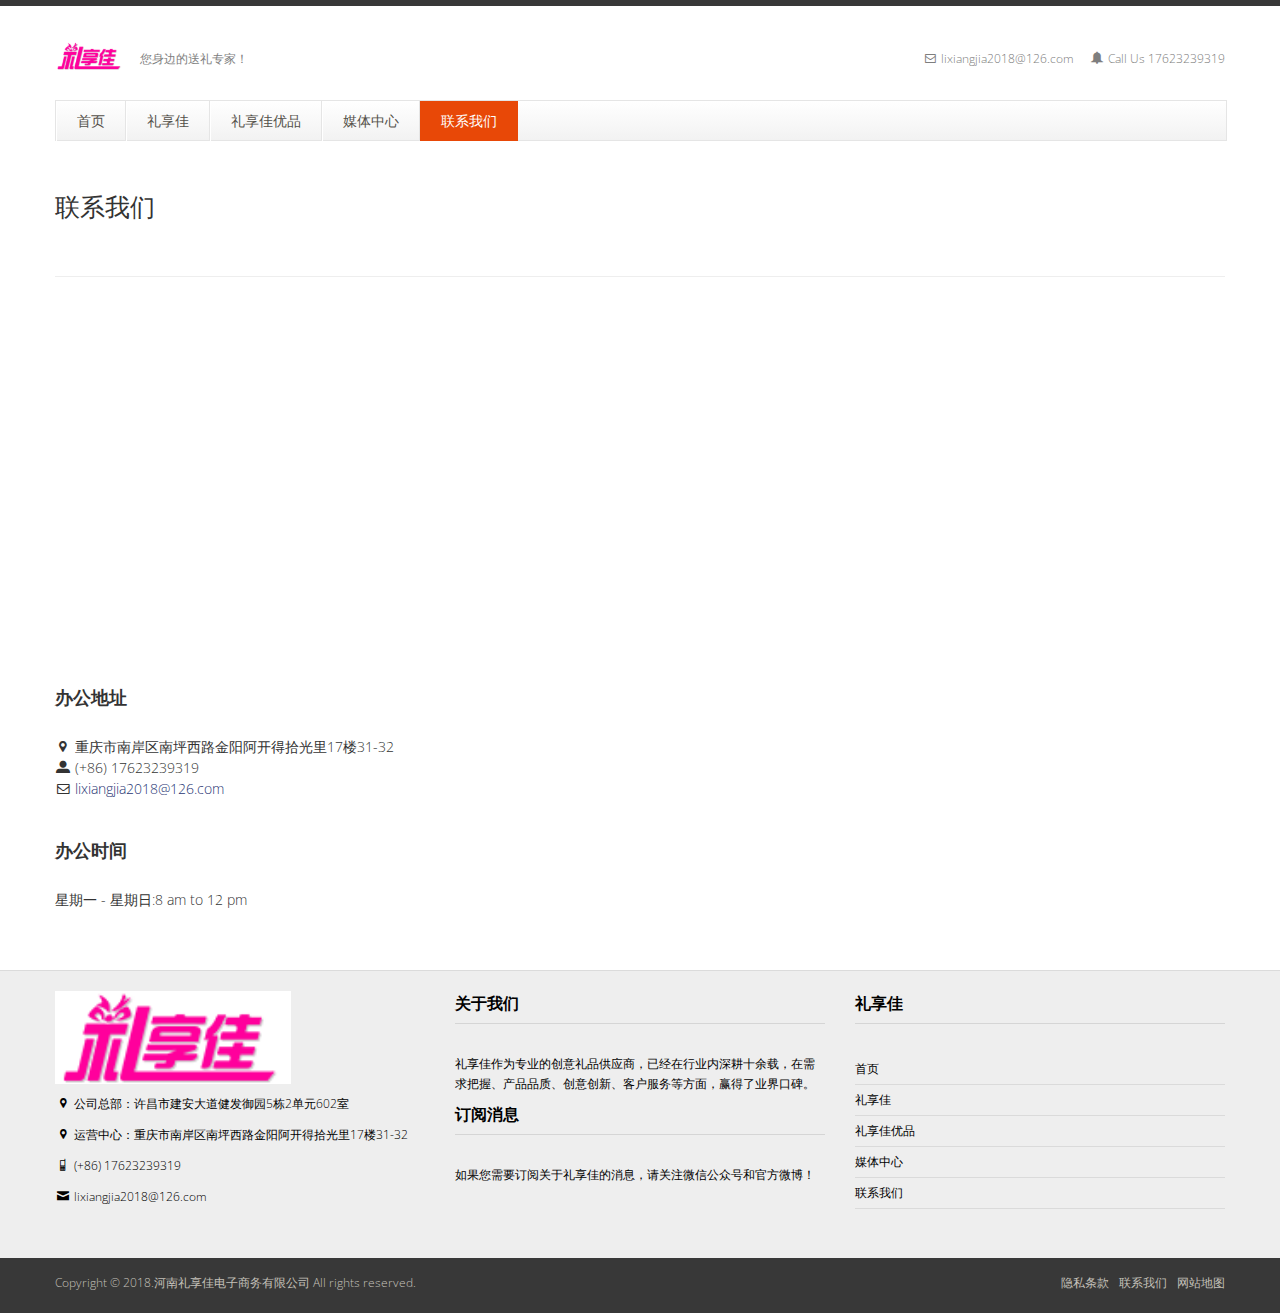
<file: contact.html>
<!DOCTYPE html>
<!--[if lt IE 7 ]><html class="ie ie6" lang="en"> <![endif]-->
<!--[if IE 7 ]><html class="ie ie7" lang="en"> <![endif]-->
<!--[if IE 8 ]><html class="ie ie8" lang="en"> <![endif]-->
<!--[if (gte IE 9)|!(IE)]><!--><html lang="en"> <!--<![endif]-->

<head>
    
    <meta name="viewport" content="width=100%; initial-scale=1; maximum-scale=1; minimum-scale=1; user-scalable=no;" />
    <link rel="shortcut icon" href="images/favicon.ico" />
    <link rel="apple-touch-icon-precomposed" sizes="144x144" href="images/apple-touch-icon-144-precomposed.png" />
    <link rel="apple-touch-icon-precomposed" sizes="114x114" href="images/apple-touch-icon-114-precomposed.png" />
    <link rel="apple-touch-icon-precomposed" sizes="72x72" href="images/apple-touch-icon-72-precomposed.png" />
    <link rel="apple-touch-icon-precomposed" href="images/apple-touch-icon-57-precomposed.png" />
    <title>联系礼享佳</title>
    <link href="css/bootstrap.min.css" type="text/css" rel="stylesheet" />
    <link href="css/style.css" type="text/css" rel="stylesheet" />
    <link href="css/prettyPhoto.css" type="text/css" rel="stylesheet" />
    <link href="css/font-icomoon.css" type="text/css" rel="stylesheet" />
    <link href="css/font-awesome.css" type="text/css" rel="stylesheet" />
    <!--[if IE 7]>
    <link rel="stylesheet" href="assets/css/font-awesome-ie7.css"/>
    <![endif]-->
    <script type="text/javascript" src="js/jquery.min.js"></script>
    <script type="text/javascript" src="js/bootstrap.min.js"></script>
    <script type="text/javascript" src="js/jquery.easing.1.3.js"></script>
    <script type="text/javascript" src="js/jquery.quicksand.js"></script>
    <script type="text/javascript" src="js/superfish.js"></script>
    <script type="text/javascript" src="js/hoverIntent.js"></script>
    <script type="text/javascript" src="js/jquery.flexslider.js"></script>
    <script type="text/javascript" src="js/jflickrfeed.min.js"></script>
    <script type="text/javascript" src="js/jquery.prettyPhoto.js"></script>
    <script type="text/javascript" src="js/jquery.elastislide.js"></script>
    <script type="text/javascript" src="js/jquery.tweet.js"></script>
    <script type="text/javascript" src="js/smoothscroll.js"></script>
    <script type="text/javascript" src="js/jquery.ui.totop.js"></script>
    <script type="text/javascript" src="js/main.js"></script>
    <script type="text/javascript" src="js/ajax-mail.js"></script>
    <!--[if lt IE 9]>
    <script type="text/javascript" src="http://html5shim.googlecode.com/svn/trunk/html5.js"></script>
    <![endif]-->
<meta http-equiv="Content-Type" content="text/html; charset=utf-8" /></head>
<meta name="author" content="陈虹林，电话：17623239319"> 
<meta name="keywords" content="礼享佳,礼享佳优品,创意礼品,礼品,礼物,生日,纪念日,结婚,求婚,表白,节日,送女友,送男友,送老婆,送老公,送爱人,送老师,送妈妈,送爸爸,送父母,送儿子,送女儿,送孩子,送闺蜜,送朋友,送领导,送客户,送同事"> 
<meta name="description" content="礼享佳，您身边的送礼专家！一站式礼品采购品台，专业的创意礼品供应商。礼享佳是河南礼享佳电子商务有限公司旗下品牌，主营业务是创意礼品研发、生产、销售。礼享佳作为专业的创意礼品供应商，已经在行业内深耕十余载，在需求把握、产品品质、创意创新、客户服务等方面，赢得了业界口碑。">
<body>

<!--top menu-->
<section id="top-menu">
    <div class="container">
        <div class="row">
        </div>
    </div>
</section>

<!--header-->
<header id="header">
        <div class="container">
            <div class="row header-top">
                <div class="span5 logo">
                    <a class="logo-img" href="./index.html" title="responsive template"><img src="example/logo.png" alt="Tabulate" /></a>
                    <p class="tagline">您身边的送礼专家！</p>
                </div>
                <div class="span7 social-container">
                    <p class="phone hidden-phone"><i class="icon-envelope"></i> lixiangjia2018@126.com</p><p class="phone hidden-phone"><i class="icon-bell"></i> Call Us 17623239319</p>
                </div>
            </div>
            <div class="row header-nav">
               <div class="span12">
                    <nav id="menu" class="clearfix">
                        <ul>
                            <li><a href="./index.html"><span class="name">首页</span></a></li>
                            <li><a href="./about.html"><span class="name">礼享佳</span></a></li>
                            <li><a href="./product4.html"><span class="name">礼享佳优品</span></a>
                                <ul>
                                    <li><a href="./product1.html">鲜花速递</a></li>
                                    <li><a href="./product2.html">香皂花</a></li>
                                    <li><a href="./product3.html">永生花</a></li>
                                    <li class="last"><a href="./product4.html">创意礼品</a></li>
                                </ul>
                            </li>
                            <li><a href="./media1.html"><span class="name">媒体中心</span></a>
                                <ul>
                                    <li><a href="./media1.html">礼享佳动态</a></li>
                                    <li><a href="./media2.html">新闻平台</a></li>                             
                                </ul>
                            </li>
                            <li class="current"><a href="./contact.html"><span class="name">联系我们</span></a></li>
                        </ul>
                    </nav>
                   <!--<form class="top-search pull-right">-->
                           <!--<input type="text" placeholder="text here..." class="span3">-->
                           <!--<button type="button" class="btn"><i class="icon-search-form"></i></button>-->
                   <!--</form>-->
                </div>
            </div>
        </div>
    </header>

<!--page header / breadcrumbs-->
<section class="breadcrumbs">
    <div class="container">
        <div class="page-header">
            <div class="row">
                <div class="span8">
                    <h3>联系我们</h3>

                </div>
            </div>
        </div>
    </div>
</section>

<!--container-->
<section id="container">
    <div class="container">
        <div class="row">
            <div class="span12">
                <div class="gmap"><iframe class="" width="100%" height="350" frameborder="0" scrolling="no" marginheight="0" marginwidth="0" src="https://j.map.baidu.com/7L9xZ"></iframe></div>
            </div>
        </div>
        <div class="row">
            <!--sidebar-->
            <aside id="sidebar" class="pull-right span12">
                <!--address-->
                <section>
                    <h4>办公地址</h4>
                    <address>
                        <p>
                            <i class="icon-map-marker"></i> 重庆市南岸区南坪西路金阳阿开得拾光里17楼31-32<br />
                            <i class="icon-user"></i> (+86) 17623239319<br />
                            <i class="icon-envelope"></i> <a href="mailto:#">lixiangjia2018@126.com</a>
                        </p>
                    </address>
                </section>
                <section>
                    <h4>办公时间</h4>
                    <ul class="unstyled">
                        <li class="clearfix">星期一 - 星期日:8 am  to 12 pm</li>
                    </ul>
                </section>
            </aside>
        </div>
    </div>    
</section>

<!--footer-->
<footer id="footer">
        <div class="container">
            <div class="row">
                <div class="span4">
                    <p><img src="example/logo.png" alt="" /></p>
                    <address>
                        <p><i class="icon-map-marker"></i> 公司总部：许昌市建安大道健发御园5栋2单元602室</p>
                        <p><i class="icon-map-marker"></i> 运营中心：重庆市南岸区南坪西路金阳阿开得拾光里17楼31-32</p>
                        <!-- <p><i class="icon-phone"></i> (023) 66666666</p> -->
                        <p><i class="icon-mobile-2"></i> (+86) 17623239319</p>
                        <p><i class="icon-mail-3"></i> <a href="mailto:#">lixiangjia2018@126.com</a></p>
                    </address>
                </div>
                <div class="span8">
                    <div class="row">
                        <div class="span8"></div>
                        <div class="span8">
    
                        </div>
                    </div>
                </div>
                <div class="span4">
                    <p class="heading">关于我们</p>
                    <p>礼享佳作为专业的创意礼品供应商，已经在行业内深耕十余载，在需求把握、产品品质、创意创新、客户服务等方面，赢得了业界口碑。</p>
                    <p class="heading">订阅消息</p>
                    <p>如果您需要订阅关于礼享佳的消息，请关注微信公众号和官方微博！</p>
                    <!-- <div class="input-append">
                        <input type="text" placeholder="Enter Email Address" class="span2" />
                        <button type="button" class="btn btn-inverse">Subscribe!</button>
                    </div> -->
                </div>
                <div class="span4">
                    <p class="heading">礼享佳</p>
                    <ul class="footer-navigate">
                        <li><a href="./index.html">首页</a></li>
                        <li><a href="./about.html">礼享佳</a></li>
                        <li><a href="./product4.html">礼享佳优品</a></li>
                        <li><a href="./media1.html">媒体中心</a></li>
                        <li><a href="./contact.html">联系我们</a></li>
                    </ul>
                </div>
            </div>
        </div>
    </footer>
    
    <!--footer menu-->
    <section id="footer-menu">
        <div class="container">
            <div class="row">
                <div class="span4">
                    <p class="copyright">Copyright &copy; 2018.河南礼享佳电子商务有限公司 All rights reserved.</p>
                </div>
                <div class="span8 hidden-phone">
                    <ul class="pull-right">
                        <li><a href="#">隐私条款</a></li>
                        <li><a href="#">联系我们</a></li>
                        <li><a href="#">网站地图</a></li>
                    </ul>
                </div>
            </div>
        </div>
    </section>


</body>
</html>
</file>
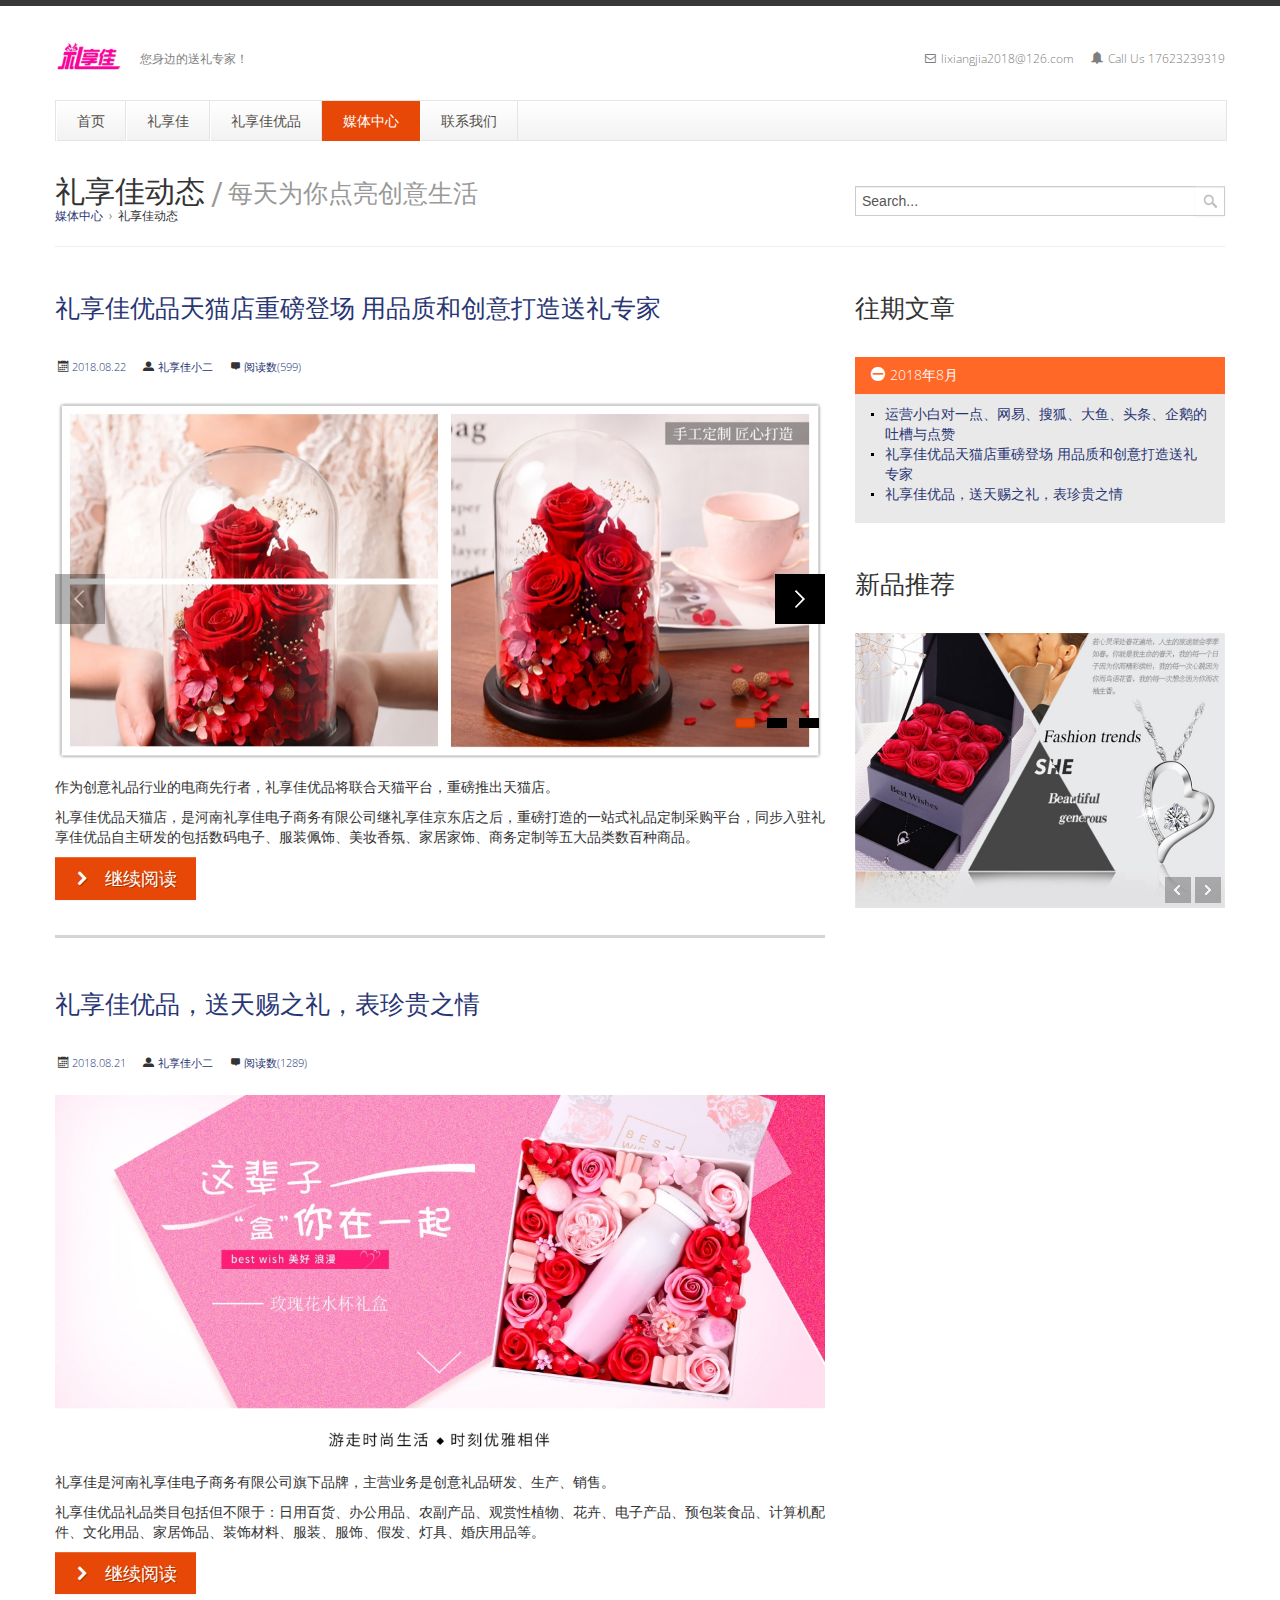
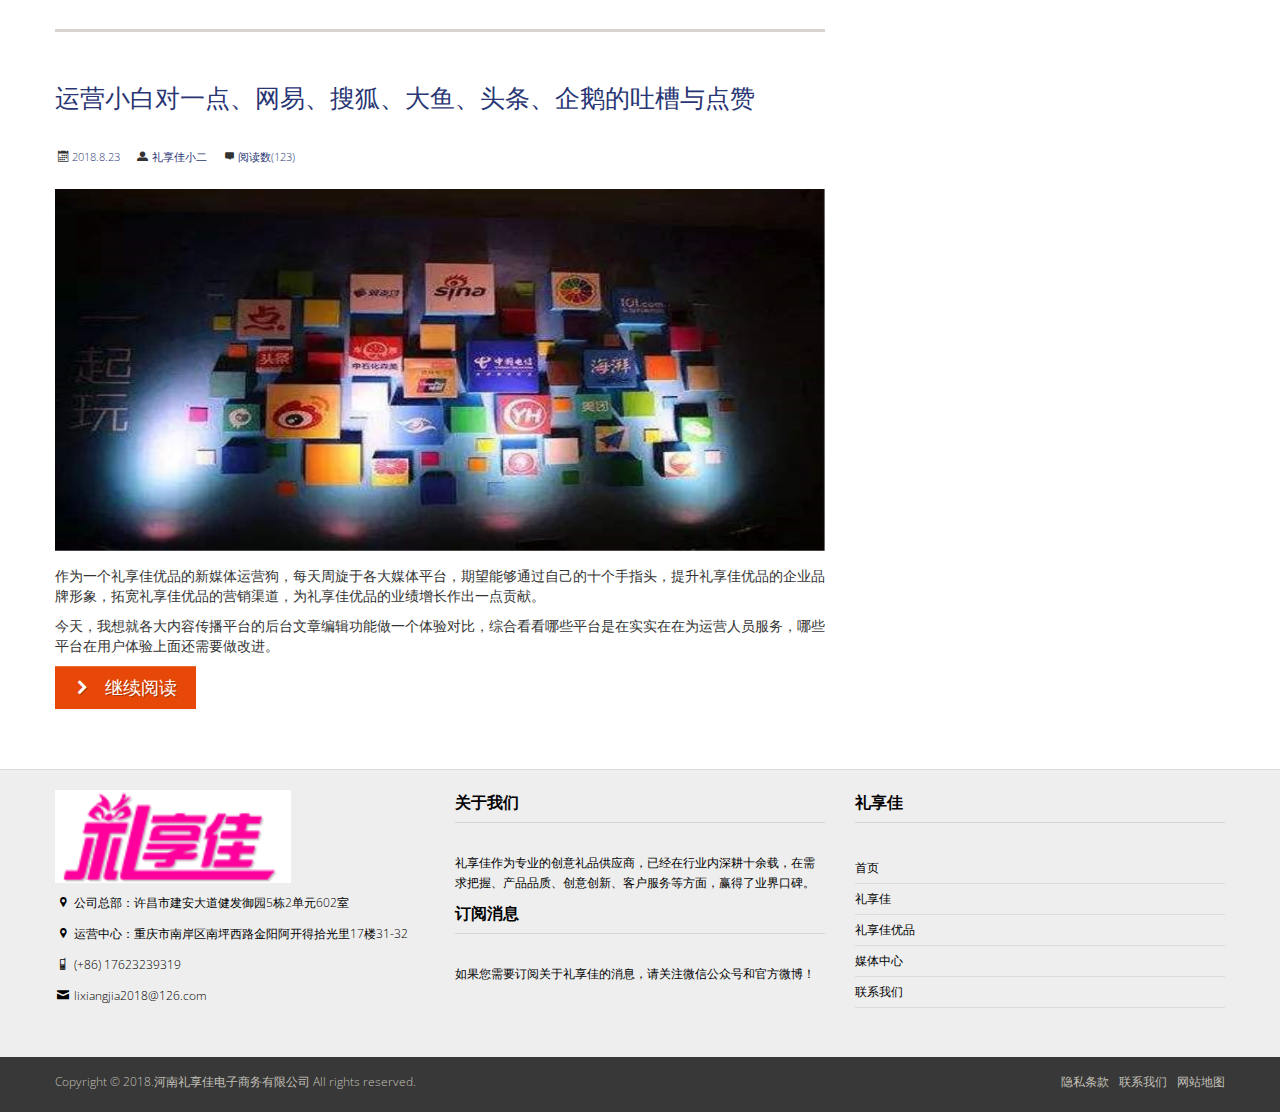
<file: media1.html>
<!DOCTYPE html>
<!--[if lt IE 7 ]><html class="ie ie6" lang="en"> <![endif]-->
<!--[if IE 7 ]><html class="ie ie7" lang="en"> <![endif]-->
<!--[if IE 8 ]><html class="ie ie8" lang="en"> <![endif]-->
<!--[if (gte IE 9)|!(IE)]><!--><html lang="en"> <!--<![endif]-->

<head>
    
    <meta name="viewport" content="width=100%; initial-scale=1; maximum-scale=1; minimum-scale=1; user-scalable=no;" />
    <link rel="shortcut icon" href="images/favicon.ico" />
    <link rel="apple-touch-icon-precomposed" sizes="144x144" href="images/apple-touch-icon-144-precomposed.png" />
    <link rel="apple-touch-icon-precomposed" sizes="114x114" href="images/apple-touch-icon-114-precomposed.png" />
    <link rel="apple-touch-icon-precomposed" sizes="72x72" href="images/apple-touch-icon-72-precomposed.png" />
    <link rel="apple-touch-icon-precomposed" href="images/apple-touch-icon-57-precomposed.png" />
    <title>礼享佳动态</title>
    <link href="css/bootstrap.css" type="text/css" rel="stylesheet" />
    <link href="css/style.css" type="text/css" rel="stylesheet" />
    <link href="css/prettyPhoto.css" type="text/css" rel="stylesheet" />
    <link href="css/font-icomoon.css" type="text/css" rel="stylesheet" />
    <link href="css/font-awesome.css" type="text/css" rel="stylesheet" />
    <!--[if IE 7]>
    <link rel="stylesheet" href="assets/css/font-awesome-ie7.css"/>
    <![endif]-->
    <script type="text/javascript" src="js/jquery.min.js"></script>
    <script type="text/javascript" src="js/bootstrap.min.js"></script>
    <script type="text/javascript" src="js/jquery.easing.1.3.js"></script>
    <script type="text/javascript" src="js/jquery.quicksand.js"></script>
    <script type="text/javascript" src="js/superfish.js"></script>
    <script type="text/javascript" src="js/hoverIntent.js"></script>
    <script type="text/javascript" src="js/jquery.flexslider.js"></script>
    <script type="text/javascript" src="js/jflickrfeed.min.js"></script>
    <script type="text/javascript" src="js/jquery.prettyPhoto.js"></script>
    <script type="text/javascript" src="js/jquery.elastislide.js"></script>
    <script type="text/javascript" src="js/jquery.tweet.js"></script>
    <script type="text/javascript" src="js/smoothscroll.js"></script>
    <script type="text/javascript" src="js/jquery.ui.totop.js"></script>
    <script type="text/javascript" src="js/main.js"></script>
    <script type="text/javascript" src="js/ajax-mail.js"></script>
    <!--[if lt IE 9]>
    <script type="text/javascript" src="http://html5shim.googlecode.com/svn/trunk/html5.js"></script>
    <![endif]-->
<meta http-equiv="Content-Type" content="text/html; charset=utf-8" /></head>
<meta name="author" content="陈虹林，电话：17623239319"> 
<meta name="keywords" content="礼享佳,礼享佳优品,创意礼品,礼品,礼物,生日,纪念日,结婚,求婚,表白,节日,送女友,送男友,送老婆,送老公,送爱人,送老师,送妈妈,送爸爸,送父母,送儿子,送女儿,送孩子,送闺蜜,送朋友,送领导,送客户,送同事"> 
<meta name="description" content="礼享佳，您身边的送礼专家！一站式礼品采购品台，专业的创意礼品供应商。礼享佳是河南礼享佳电子商务有限公司旗下品牌，主营业务是创意礼品研发、生产、销售。礼享佳作为专业的创意礼品供应商，已经在行业内深耕十余载，在需求把握、产品品质、创意创新、客户服务等方面，赢得了业界口碑。">
<body>
<!--top menu-->
<section id="top-menu">
    <div class="container">
        <div class="row">
        </div>
    </div>
</section>

<!--header-->
<header id="header">
        <div class="container">
            <div class="row header-top">
                <div class="span5 logo">
                    <a class="logo-img" href="./index.html" title="responsive template"><img src="example/logo.png" alt="Tabulate" /></a>
                    <p class="tagline">您身边的送礼专家！</p>
                </div>
                <div class="span7 social-container">
                    <p class="phone hidden-phone"><i class="icon-envelope"></i> lixiangjia2018@126.com</p><p class="phone hidden-phone"><i class="icon-bell"></i> Call Us 17623239319</p>

                </div>
            </div>
            <div class="row header-nav">
               <div class="span12">
                    <nav id="menu" class="clearfix">
                        <ul>
                            <li><a href="./index.html"><span class="name">首页</span></a></li>
                            <li><a href="./about.html"><span class="name">礼享佳</span></a></li>
                            <li><a href="./product4.html"><span class="name">礼享佳优品</span></a>
                                <ul>
                                    <li><a href="./product1.html">鲜花速递</a></li>
                                    <li><a href="./product2.html">香皂花</a></li>
                                    <li><a href="./product3.html">永生花</a></li>
                                    <li class="last"><a href="./product4.html">创意礼品</a></li>
                                </ul>
                            </li>
                            <li  class="current"><a href="./media1.html"><span class="name">媒体中心</span></a>
                                <ul>
                                    <li><a href="./media1.html">礼享佳动态</a></li>
                                    <li><a href="./media2.html">新闻平台</a></li>                             
                                </ul>
                            </li>
                            <li><a href="./contact.html"><span class="name">联系我们</span></a></li>
                        </ul>
                    </nav>
                   <!--<form class="top-search pull-right">-->
                           <!--<input type="text" placeholder="text here..." class="span3">-->
                           <!--<button type="button" class="btn"><i class="icon-search-form"></i></button>-->
                   <!--</form>-->
                </div>
            </div>
        </div>
    </header>

<!--page header / breadcrumbs-->
<section class="breadcrumbs">
    <div class="container">
        <div class="row">
            <div class="span12">
                <div class="page-header">
                    <div class="row">
                        <div class="span8">
                            <h1>礼享佳动态 <small>/ 每天为你点亮创意生活</small></h1>
                            <div><a href="#">媒体中心</a> &nbsp;&rsaquo;&nbsp; 礼享佳动态</div>
                        </div>
                        <div class="span4 hidden-phone">
                            <section class="search clearfix">
                                <form id="search" class="input-append" />
                                    <input class="span4" id="appendedInputButton" size="16" type="text" value="Search..." name="search site" onfocus="if(this.value=='Search...') this.value=''" onblur="if(this.value=='') this.value='Search...'" />
                                    <input class="btn search-bt" type="submit" name="submit" value="" />
                                </form>
                            </section>
                        </div>
                    </div>
                </div>
            </div>
        </div>
    </div>
</section>

<!--container-->
<section id="container">
    <div class="container">
        <div class="row">
            <section id="page-sidebar" class="pull-left span8">

                <article class="blog-post">
                    <div class="row">
                        <div class="span8">
                            <h3 class="post-title"><a href="http://dy.163.com/v2/article/detail/DPQFHVPO05381TKV.html">礼享佳优品天猫店重磅登场 用品质和创意打造送礼专家</a></h3>
                            <ul class="post-meta">
                                <li><i class="icon-calendar"></i> <a href="#">2018.08.22</a></li>
                                <li><i class="icon-user"></i> <a href="#">礼享佳小二</a></li>
                                <li><i class="icon-comment"></i> <a href="#">阅读数(599)</a></li>
                            </ul>
                            <div class="post-media">
                                <div id="mainslider" class="flexslider ps-slider">
                                    <ul class="slides">
                                        <li><img src="example/slider2.jpg" alt="" /></li>
                                        <li><img src="example/slider3.jpg" alt="" /></li>
                                        <li><img src="example/slider4.jpg" alt="" /></li>
                                    </ul>
                                </div>
                            </div>
                            <div class="post-content">
                                <p>
                                        作为创意礼品行业的电商先行者，礼享佳优品将联合天猫平台，重磅推出天猫店。
                                </p>
                                <p>
                                        礼享佳优品天猫店，是河南礼享佳电子商务有限公司继礼享佳京东店之后，重磅打造的一站式礼品定制采购平台，同步入驻礼享佳优品自主研发的包括数码电子、服装佩饰、美妆香氛、家居家饰、商务定制等五大品类数百种商品。
                                </p>
                                <p><a href="http://dy.163.com/v2/article/detail/DPQFHVPO05381TKV.html" class="btn btn-large btn-welcome"><i class="icon-chevron-right"></i>继续阅读</a></p>
                            </div>
                        </div>
                    </div>
                </article>

                <hr />

                <article class="blog-post">
                    <div class="row">
                        <div class="span8">
                            <h3 class="post-title"><a href="https://www.toutiao.com/i6592067861500396040/">礼享佳优品，送天赐之礼，表珍贵之情</a></h3>
                            <ul class="post-meta">
                                <li><i class="icon-calendar"></i> <a href="#">2018.08.21</a></li>
                                <li><i class="icon-user"></i> <a href="#">礼享佳小二</a></li>
                                <li><i class="icon-comment"></i> <a href="#">阅读数(1289)</a></li>
                            </ul>
                            <div class="post-media">
                                <img src="example/slider3.jpg" alt="" />
                            </div>
                            <div class="post-content">
                                <p>
                                        礼享佳是河南礼享佳电子商务有限公司旗下品牌，主营业务是创意礼品研发、生产、销售。
                                </p>
                                <p>
                                        礼享佳优品礼品类目包括但不限于：日用百货、办公用品、农副产品、观赏性植物、花卉、电子产品、预包装食品、计算机配件、文化用品、家居饰品、装饰材料、服装、服饰、假发、灯具、婚庆用品等。
                                </p>
                                <p><a href="https://www.toutiao.com/i6592067861500396040/" class="btn btn-large btn-welcome"><i class="icon-chevron-right"></i>继续阅读</a></p>
                            </div>
                        </div>
                    </div>
                </article>

                <hr />

                <article class="blog-post">
                    <div class="row">
                        <div class="span8">
                            <h3 class="post-title"><a href="https://www.sohu.com/a/249587135_100253705">运营小白对一点、网易、搜狐、大鱼、头条、企鹅的吐槽与点赞</a></h3>
                            <ul class="post-meta">
                                <li><i class="icon-calendar"></i> <a href="#">2018.8.23</a></li>
                                <li><i class="icon-user"></i> <a href="#">礼享佳小二</a></li>
                                <li><i class="icon-comment"></i> <a href="#">阅读数(123)</a></li>
                            </ul>
                            <div class="post-media">
                                <img src="example/slider5.jpg" alt="" />
                            </div>
                            <div class="post-content">
                                <p>
                                        作为一个礼享佳优品的新媒体运营狗，每天周旋于各大媒体平台，期望能够通过自己的十个手指头，提升礼享佳优品的企业品牌形象，拓宽礼享佳优品的营销渠道，为礼享佳优品的业绩增长作出一点贡献。
                                </p>
                                <p>
                                        今天，我想就各大内容传播平台的后台文章编辑功能做一个体验对比，综合看看哪些平台是在实实在在为运营人员服务，哪些平台在用户体验上面还需要做改进。
                                </p>
                                <p><a href="https://www.sohu.com/a/249587135_100253705" class="btn btn-large btn-welcome"><i class="icon-chevron-right"></i>继续阅读</a></p>
                            </div>
                        </div>
                    </div>
                </article>

            </section>
            <!--sidebar-->
            <aside id="sidebar" class="pull-right span4">
                <section>
                    <h3 class="widget-title">往期文章</h3>
                    <div class="accordion" id="accordion2">
                        <div class="accordion-group">
                            <div class="accordion-heading">
                                <a class="accordion-toggle" data-toggle="collapse" data-parent="#accordion2" href="#collapse1">
                                    <i class="icon-minus icon-white"></i>
                                    2018年8月
                                </a>
                            </div>
                            <div id="collapse1" class="accordion-body collapse in">
                                <div class="accordion-inner">
                                    <ul class="icons ul-list-2">
                                        <li><a href="https://www.sohu.com/a/249587135_100253705">运营小白对一点、网易、搜狐、大鱼、头条、企鹅的吐槽与点赞</a></li>
                                        <li><a href="http://dy.163.com/v2/article/detail/DPQFHVPO05381TKV.html">礼享佳优品天猫店重磅登场 用品质和创意打造送礼专家</a></li>
                                        <li><a href="https://www.toutiao.com/i6592067861500396040/">礼享佳优品，送天赐之礼，表珍贵之情</a></li>
                                    </ul>
                                </div>
                            </div>
                        </div>
                    </div>
                </section>

                <section>
                    <h3 class="widget-title">新品推荐</h3>
                    <div id="latestwork-sidebar" class="carousel slide">
                        <div class="carousel-inner">
                            <div class="active item"><img src="example/latest19.png" alt="photo" /></div>
                            <div class="item"><img src="example/latest3.png" alt="photo" /></div>
                            <div class="item"><img src="example/latest5.jpg" alt="photo" /></div>
                        </div>
                        <a class="carousel-control left" href="#latestwork-sidebar" data-slide="prev"></a>
                        <a class="carousel-control right" href="#latestwork-sidebar" data-slide="next"></a>
                    </div>
                    <script type="text/javascript">
                        $(document).ready(function(){
                            $('.carousel').carousel({
                                interval: 5000
                            })
                        });
                    </script>
                </section>

            </aside>
        </div>
    </div>
</section>

<!--footer-->
<footer id="footer">
        <div class="container">
            <div class="row">
                <div class="span4">
                    <p><img src="example/logo.png" alt="" /></p>
                    <address>
                        <p><i class="icon-map-marker"></i> 公司总部：许昌市建安大道健发御园5栋2单元602室</p>
                        <p><i class="icon-map-marker"></i> 运营中心：重庆市南岸区南坪西路金阳阿开得拾光里17楼31-32</p>
                        <!-- <p><i class="icon-phone"></i> (023) 66666666</p> -->
                        <p><i class="icon-mobile-2"></i> (+86) 17623239319</p>
                        <p><i class="icon-mail-3"></i> <a href="mailto:#">lixiangjia2018@126.com</a></p>
                    </address>
                </div>
                <div class="span8">
                    <div class="row">
                        <div class="span8"></div>
                        <div class="span8">
    
                        </div>
                    </div>
                </div>
                <div class="span4">
                    <p class="heading">关于我们</p>
                    <p>礼享佳作为专业的创意礼品供应商，已经在行业内深耕十余载，在需求把握、产品品质、创意创新、客户服务等方面，赢得了业界口碑。</p>
                    <p class="heading">订阅消息</p>
                    <p>如果您需要订阅关于礼享佳的消息，请关注微信公众号和官方微博！</p>
                    <!-- <div class="input-append">
                        <input type="text" placeholder="Enter Email Address" class="span2" />
                        <button type="button" class="btn btn-inverse">Subscribe!</button>
                    </div> -->
                </div>
                <div class="span4">
                    <p class="heading">礼享佳</p>
                    <ul class="footer-navigate">
                        <li><a href="./index.html">首页</a></li>
                        <li><a href="./about.html">礼享佳</a></li>
                        <li><a href="./product4.html">礼享佳优品</a></li>
                        <li><a href="./media1.html">媒体中心</a></li>
                        <li><a href="./contact.html">联系我们</a></li>
                    </ul>
                </div>
            </div>
        </div>
    </footer>
    
    <!--footer menu-->
    <section id="footer-menu">
        <div class="container">
            <div class="row">
                <div class="span4">
                    <p class="copyright">Copyright &copy; 2018.河南礼享佳电子商务有限公司 All rights reserved.</p>
                </div>
                <div class="span8 hidden-phone">
                    <ul class="pull-right">
                        <li><a href="#">隐私条款</a></li>
                        <li><a href="#">联系我们</a></li>
                        <li><a href="#">网站地图</a></li>
                    </ul>
                </div>
            </div>
        </div>
    </section>


</body>
</html>
</file>
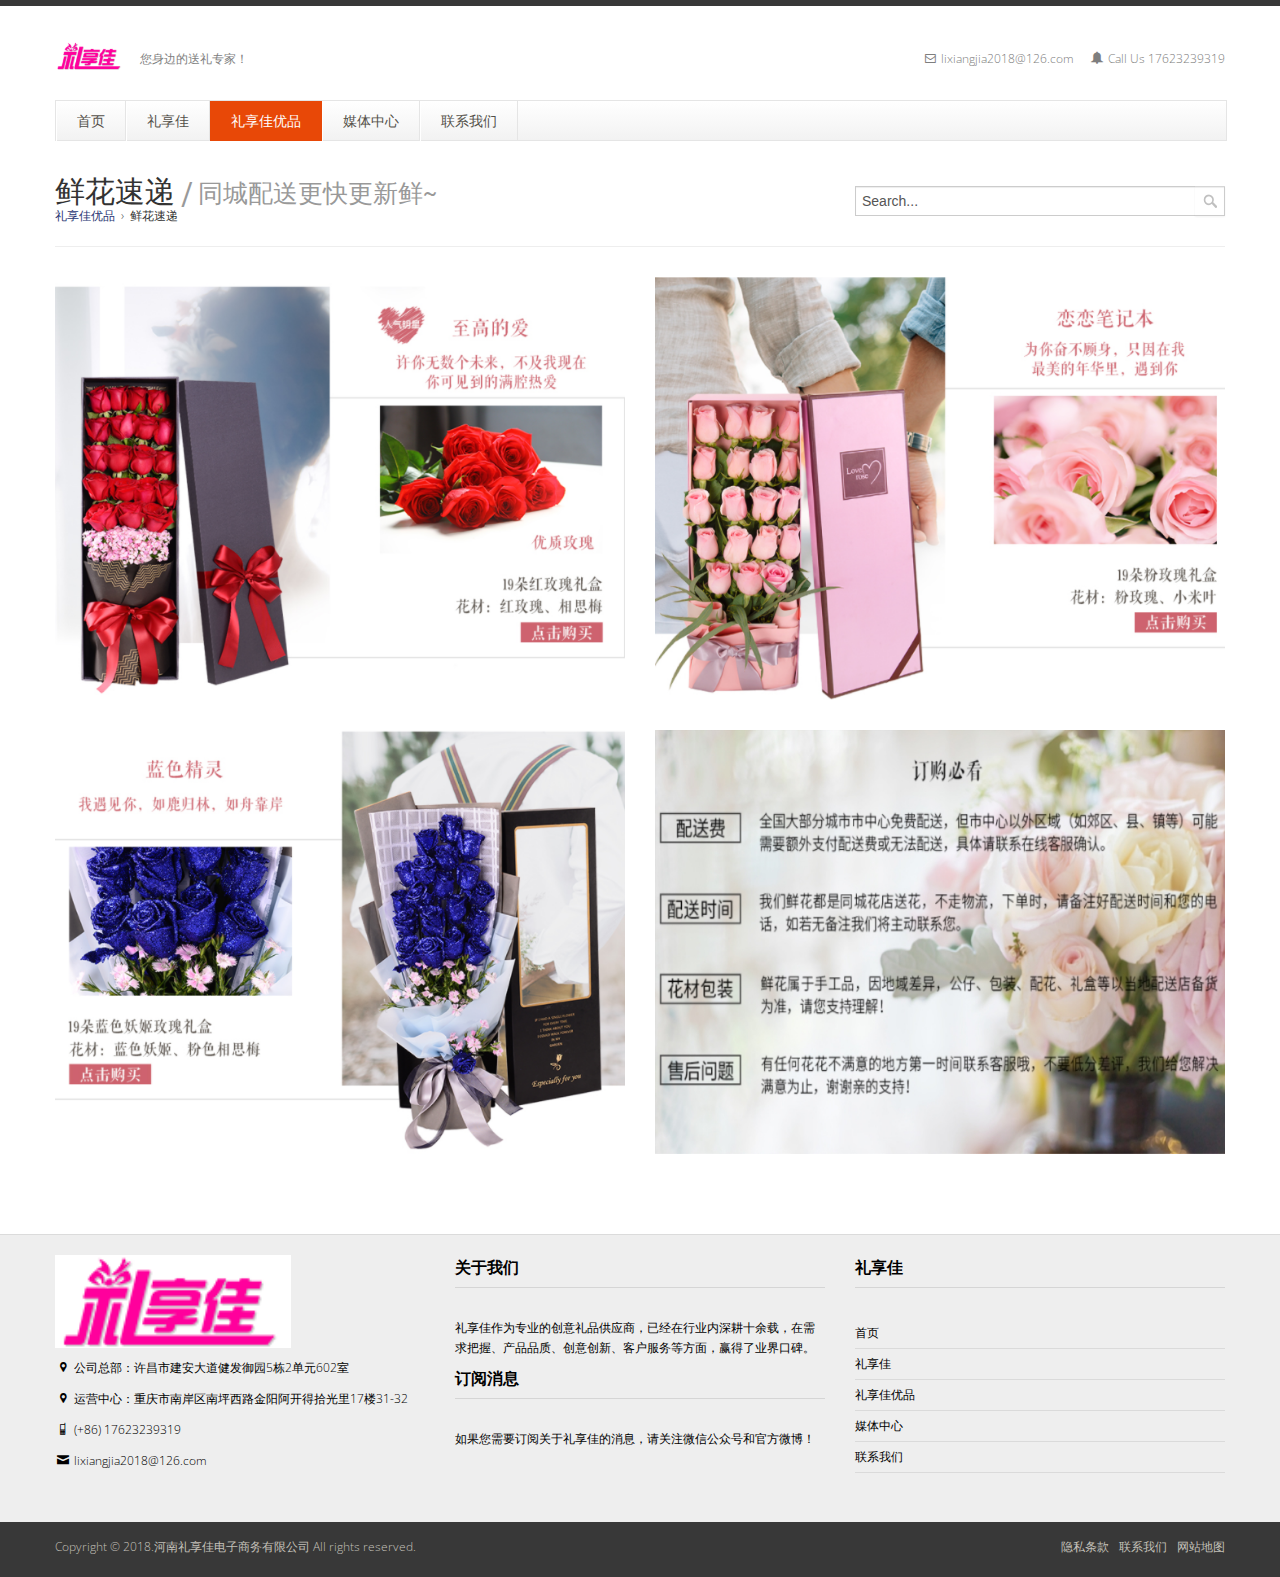
<file: product1.html>
<!DOCTYPE html>
<!--[if lt IE 7 ]><html class="ie ie6" lang="en"> <![endif]-->
<!--[if IE 7 ]><html class="ie ie7" lang="en"> <![endif]-->
<!--[if IE 8 ]><html class="ie ie8" lang="en"> <![endif]-->
<!--[if (gte IE 9)|!(IE)]><!--><html lang="en"> <!--<![endif]-->

<head>
    
    <meta name="viewport" content="width=100%; initial-scale=1; maximum-scale=1; minimum-scale=1; user-scalable=no;" />
    <link rel="shortcut icon" href="images/favicon.ico" />
    <link rel="apple-touch-icon-precomposed" sizes="144x144" href="images/apple-touch-icon-144-precomposed.png" />
    <link rel="apple-touch-icon-precomposed" sizes="114x114" href="images/apple-touch-icon-114-precomposed.png" />
    <link rel="apple-touch-icon-precomposed" sizes="72x72" href="images/apple-touch-icon-72-precomposed.png" />
    <link rel="apple-touch-icon-precomposed" href="images/apple-touch-icon-57-precomposed.png" />
    <title>鲜花速递</title>
    <link href="css/bootstrap.min.css" type="text/css" rel="stylesheet" />
    <link href="css/style.css" type="text/css" rel="stylesheet" />
    <link href="css/prettyPhoto.css" type="text/css" rel="stylesheet" />
    <link href="css/font-icomoon.css" type="text/css" rel="stylesheet" />
    <link href="css/font-awesome.css" type="text/css" rel="stylesheet" />
    <!--[if IE 7]>
    <link rel="stylesheet" href="assets/css/font-awesome-ie7.css"/>
    <![endif]-->
    <script type="text/javascript" src="js/jquery.min.js"></script>
    <script type="text/javascript" src="js/bootstrap.min.js"></script>
    <script type="text/javascript" src="js/jquery.easing.1.3.js"></script>
    <script type="text/javascript" src="js/jquery.quicksand.js"></script>
    <script type="text/javascript" src="js/superfish.js"></script>
    <script type="text/javascript" src="js/hoverIntent.js"></script>
    <script type="text/javascript" src="js/jquery.flexslider.js"></script>
    <script type="text/javascript" src="js/jflickrfeed.min.js"></script>
    <script type="text/javascript" src="js/jquery.prettyPhoto.js"></script>
    <script type="text/javascript" src="js/jquery.elastislide.js"></script>
    <script type="text/javascript" src="js/jquery.tweet.js"></script>
    <script type="text/javascript" src="js/smoothscroll.js"></script>
    <script type="text/javascript" src="js/jquery.ui.totop.js"></script>
    <script type="text/javascript" src="js/main.js"></script>
    <script type="text/javascript" src="js/ajax-mail.js"></script>
    <!--[if lt IE 9]>
    <script type="text/javascript" src="http://html5shim.googlecode.com/svn/trunk/html5.js"></script>
    <![endif]-->
<meta http-equiv="Content-Type" content="text/html; charset=utf-8" /></head>
<meta name="author" content="陈虹林，电话：17623239319"> 
<meta name="keywords" content="礼享佳,礼享佳优品,创意礼品,礼品,礼物,生日,纪念日,结婚,求婚,表白,节日,送女友,送男友,送老婆,送老公,送爱人,送老师,送妈妈,送爸爸,送父母,送儿子,送女儿,送孩子,送闺蜜,送朋友,送领导,送客户,送同事"> 
<meta name="description" content="礼享佳，您身边的送礼专家！一站式礼品采购品台，专业的创意礼品供应商。礼享佳是河南礼享佳电子商务有限公司旗下品牌，主营业务是创意礼品研发、生产、销售。礼享佳作为专业的创意礼品供应商，已经在行业内深耕十余载，在需求把握、产品品质、创意创新、客户服务等方面，赢得了业界口碑。">
<body>

<!--top menu-->
<section id="top-menu">
    <div class="container">
        <div class="row">
        </div>
    </div>
</section>

<!--header-->
<header id="header">
        <div class="container">
            <div class="row header-top">
                <div class="span5 logo">
                    <a class="logo-img" href="./index.html" title="responsive template"><img src="example/logo.png" alt="Tabulate" /></a>
                    <p class="tagline">您身边的送礼专家！</p>
                </div>
                <div class="span7 social-container">
                    <p class="phone hidden-phone"><i class="icon-envelope"></i> lixiangjia2018@126.com</p><p class="phone hidden-phone"><i class="icon-bell"></i> Call Us 17623239319</p>

                </div>
            </div>
            <div class="row header-nav">
               <div class="span12">
                    <nav id="menu" class="clearfix">
                        <ul>
                            <li><a href="./index.html"><span class="name">首页</span></a></li>
                            <li><a href="./about.html"><span class="name">礼享佳</span></a></li>
                            <li class="current"><a href="./product4.html"><span class="name">礼享佳优品</span></a>
                                <ul>
                                    <li><a href="./product1.html">鲜花速递</a></li>
                                    <li><a href="./product2.html">香皂花</a></li>
                                    <li><a href="./product3.html">永生花</a></li>
                                    <li class="last"><a href="./product4.html">创意礼品</a></li>
                                </ul>
                            </li>
                            <li><a href="./media1.html"><span class="name">媒体中心</span></a>
                                <ul>
                                    <li><a href="./media1.html">礼享佳动态</a></li>
                                    <li><a href="./media2.html">新闻平台</a></li>                             
                                </ul>
                            </li>
                            <li><a href="./contact.html"><span class="name">联系我们</span></a></li>
                        </ul>
                    </nav>
                   <!--<form class="top-search pull-right">-->
                           <!--<input type="text" placeholder="text here..." class="span3">-->
                           <!--<button type="button" class="btn"><i class="icon-search-form"></i></button>-->
                   <!--</form>-->
                </div>
            </div>
        </div>
    </header>
    
<!--page header / breadcrumbs-->
<section class="breadcrumbs">
    <div class="container">
        <div class="page-header">
            <div class="row">
                <div class="span8">
                    <h1>鲜花速递 <small>/ 同城配送更快更新鲜~</small></h1>
                    <div><a href="#">礼享佳优品</a> &nbsp;&rsaquo;&nbsp; 鲜花速递</div>
                </div>
                <div class="span4 hidden-phone">
                    <section class="search clearfix">
                        <form id="search" class="input-append" />
                            <input class="span4" id="appendedInputButton" size="16" type="text" value="Search..." name="search site" onfocus="if(this.value=='Search...') this.value=''" onblur="if(this.value=='') this.value='Search...'" />
                            <input class="btn search-bt" type="submit" name="submit" value="" />
                        </form>
                    </section>
                </div>
            </div>
        </div>
    </div>
</section>

<!--container-->
<section id="container">
    <div class="container">
        <!-- filter
        <ul id="filtrable">
            <li class="current all"><a href="#all">All</a></li>
            <li class="html"><a href="#html">Html</a></li>
            <li class="css"><a href="#css">CSS</a></li>
            <li class="php"><a href="#php">PHP</a></li>
            <li class="javascript"><a href="#javascript">JavaScript</a></li>
        </ul> -->

        <div class="clear"></div>

        <section class="row portfolio filtrable clearfix">
            <article data-id="id-3" data-type="javascript" class="span6">
                <div class="inner-image">
                    <a href="example/latest3.png" data-rel="prettyPhoto">
                        <img src="example/latest3.png" alt="photo" />
                        <span class="frame-overlay"></span>
                    </a>
                </div>
                <div class="sliding">
                    <div class="inner-text">
                        <h4 class="title"><a href="./blog-single.html">至高的爱</a></h4>

                    </div>
                </div>
            </article>
            <article data-id="id-1" data-type="javascript html" class="span6">
                <div class="inner-image">
                    <a href="example/latest1.png" data-rel="prettyPhoto">
                        <img src="example/latest1.png" alt="photo" />
                        <span class="frame-overlay"></span>
                    </a>
                </div>
                <div class="sliding">
                    <div class="inner-text">
                        <h4 class="title"><a href="./blog-single.html">恋恋笔记本</a></h4>

                    </div>
                </div>
            </article>
            <article data-id="id-2" data-type="php" class="span6">
                <div class="inner-image">
                    <a href="example/latest2.png" data-rel="prettyPhoto">
                        <img src="example/latest2.png" alt="photo" />
                        <span class="frame-overlay"></span>
                    </a>
                </div>
                <div class="sliding">
                    <div class="inner-text">
                        <h4 class="title"><a href="./blog-single.html">蓝色精灵</a></h4>

                    </div>
                </div>
            </article>

            <article data-id="id-5" data-type="javascript html" class="span6">
                <div class="inner-image">
                    <a href="example/latest4.jpg" data-rel="prettyPhoto">
                        <img src="example/latest4.jpg" alt="photo" />
                        <span class="frame-overlay"></span>
                    </a>
                </div>
                <div class="sliding">
                    <div class="inner-text">
                        <h4 class="title"><a href="./blog-single.html">订购必看</a></h4>

                    </div>
                </div>
            </article>
        </section>
        <!-- pagination
        <div class="pagination pagination-centered">
            <ul>
                <li class="disabled"><a href="#">&laquo;</a></li>
                <li class="active"><a href="#">1</a></li>
                <li><a href="#">2</a></li>
                <li><a href="#">3</a></li>
                <li><a href="#">4</a></li>
                <li><a href="#">5</a></li>
                <li><a href="#">&raquo;</a></li>
            </ul>
        </div> -->
    </div>
</section>

<!--footer-->
<footer id="footer">
        <div class="container">
            <div class="row">
                <div class="span4">
                    <p><img src="example/logo.png" alt="" /></p>
                    <address>
                        <p><i class="icon-map-marker"></i> 公司总部：许昌市建安大道健发御园5栋2单元602室</p>
                        <p><i class="icon-map-marker"></i> 运营中心：重庆市南岸区南坪西路金阳阿开得拾光里17楼31-32</p>
                        <!-- <p><i class="icon-phone"></i> (023) 66666666</p> -->
                        <p><i class="icon-mobile-2"></i> (+86) 17623239319</p>
                        <p><i class="icon-mail-3"></i> <a href="mailto:#">lixiangjia2018@126.com</a></p>
                    </address>
                </div>
                <div class="span8">
                    <div class="row">
                        <div class="span8"></div>
                        <div class="span8">
    
                        </div>
                    </div>
                </div>
                <div class="span4">
                    <p class="heading">关于我们</p>
                    <p>礼享佳作为专业的创意礼品供应商，已经在行业内深耕十余载，在需求把握、产品品质、创意创新、客户服务等方面，赢得了业界口碑。</p>
                    <p class="heading">订阅消息</p>
                    <p>如果您需要订阅关于礼享佳的消息，请关注微信公众号和官方微博！</p>
                    <!-- <div class="input-append">
                        <input type="text" placeholder="Enter Email Address" class="span2" />
                        <button type="button" class="btn btn-inverse">Subscribe!</button>
                    </div> -->
                </div>
                <div class="span4">
                    <p class="heading">礼享佳</p>
                    <ul class="footer-navigate">
                        <li><a href="./index.html">首页</a></li>
                        <li><a href="./about.html">礼享佳</a></li>
                        <li><a href="./product4.html">礼享佳优品</a></li>
                        <li><a href="./media1.html">媒体中心</a></li>
                        <li><a href="./contact.html">联系我们</a></li>
                    </ul>
                </div>
            </div>
        </div>
    </footer>
    
    <!--footer menu-->
    <section id="footer-menu">
        <div class="container">
            <div class="row">
                <div class="span4">
                    <p class="copyright">Copyright &copy; 2018.河南礼享佳电子商务有限公司 All rights reserved.</p>
                </div>
                <div class="span8 hidden-phone">
                    <ul class="pull-right">
                        <li><a href="#">隐私条款</a></li>
                        <li><a href="#">联系我们</a></li>
                        <li><a href="#">网站地图</a></li>
                    </ul>
                </div>
            </div>
        </div>
    </section>


</body>
</html>
</file>
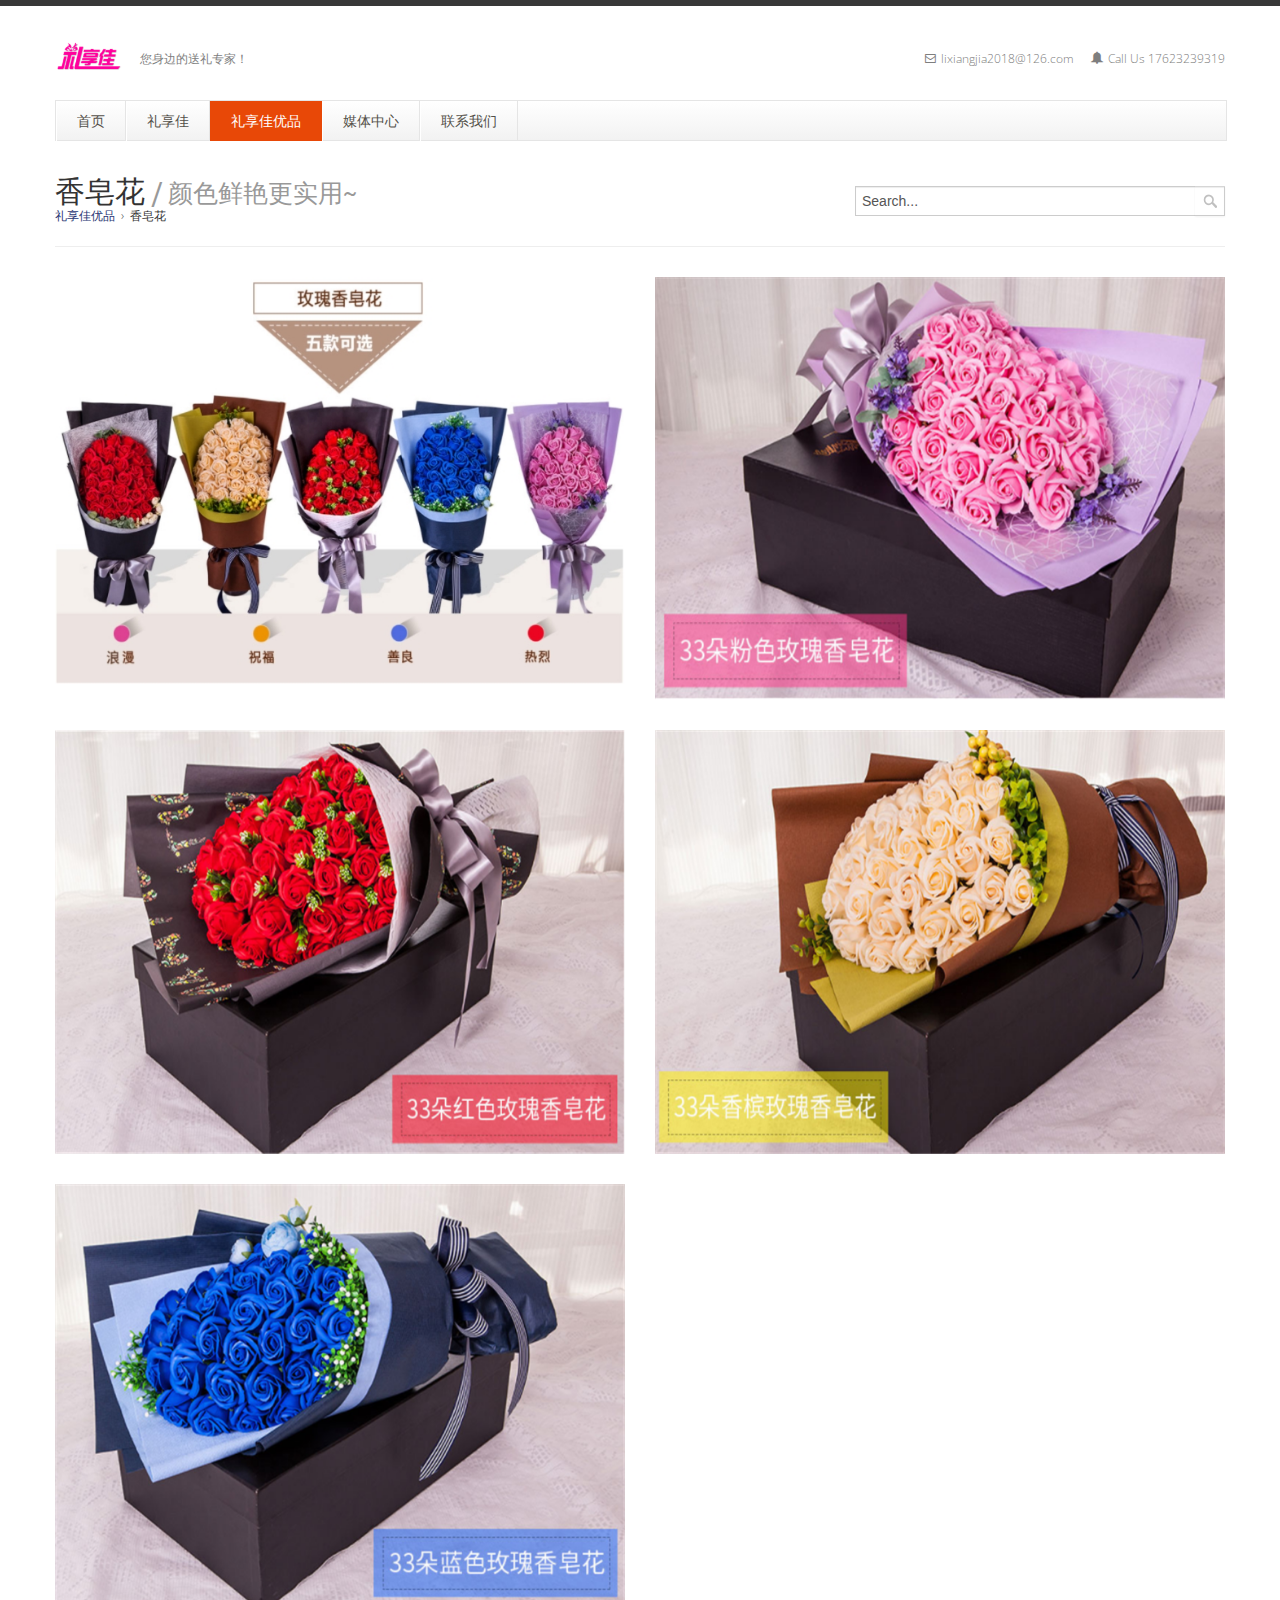
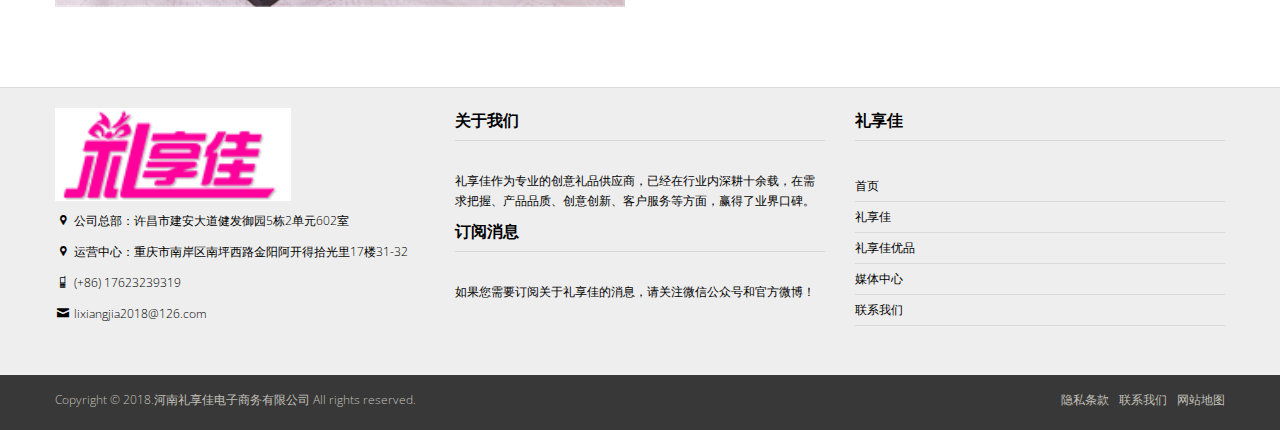
<file: product2.html>
<!DOCTYPE html>
<!--[if lt IE 7 ]><html class="ie ie6" lang="en"> <![endif]-->
<!--[if IE 7 ]><html class="ie ie7" lang="en"> <![endif]-->
<!--[if IE 8 ]><html class="ie ie8" lang="en"> <![endif]-->
<!--[if (gte IE 9)|!(IE)]><!--><html lang="en"> <!--<![endif]-->

<head>
    
    <meta name="viewport" content="width=100%; initial-scale=1; maximum-scale=1; minimum-scale=1; user-scalable=no;" />
    <link rel="shortcut icon" href="images/favicon.ico" />
    <link rel="apple-touch-icon-precomposed" sizes="144x144" href="images/apple-touch-icon-144-precomposed.png" />
    <link rel="apple-touch-icon-precomposed" sizes="114x114" href="images/apple-touch-icon-114-precomposed.png" />
    <link rel="apple-touch-icon-precomposed" sizes="72x72" href="images/apple-touch-icon-72-precomposed.png" />
    <link rel="apple-touch-icon-precomposed" href="images/apple-touch-icon-57-precomposed.png" />
    <title>香皂花</title>
    <link href="css/bootstrap.min.css" type="text/css" rel="stylesheet" />
    <link href="css/style.css" type="text/css" rel="stylesheet" />
    <link href="css/prettyPhoto.css" type="text/css" rel="stylesheet" />
    <link href="css/font-icomoon.css" type="text/css" rel="stylesheet" />
    <link href="css/font-awesome.css" type="text/css" rel="stylesheet" />
    <!--[if IE 7]>
    <link rel="stylesheet" href="assets/css/font-awesome-ie7.css"/>
    <![endif]-->
    <script type="text/javascript" src="js/jquery.min.js"></script>
    <script type="text/javascript" src="js/bootstrap.min.js"></script>
    <script type="text/javascript" src="js/jquery.easing.1.3.js"></script>
    <script type="text/javascript" src="js/jquery.quicksand.js"></script>
    <script type="text/javascript" src="js/superfish.js"></script>
    <script type="text/javascript" src="js/hoverIntent.js"></script>
    <script type="text/javascript" src="js/jquery.flexslider.js"></script>
    <script type="text/javascript" src="js/jflickrfeed.min.js"></script>
    <script type="text/javascript" src="js/jquery.prettyPhoto.js"></script>
    <script type="text/javascript" src="js/jquery.elastislide.js"></script>
    <script type="text/javascript" src="js/jquery.tweet.js"></script>
    <script type="text/javascript" src="js/smoothscroll.js"></script>
    <script type="text/javascript" src="js/jquery.ui.totop.js"></script>
    <script type="text/javascript" src="js/main.js"></script>
    <script type="text/javascript" src="js/ajax-mail.js"></script>
    <!--[if lt IE 9]>
    <script type="text/javascript" src="http://html5shim.googlecode.com/svn/trunk/html5.js"></script>
    <![endif]-->
<meta http-equiv="Content-Type" content="text/html; charset=utf-8" /></head>
<meta name="author" content="陈虹林，电话：17623239319"> 
<meta name="keywords" content="礼享佳,礼享佳优品,创意礼品,礼品,礼物,生日,纪念日,结婚,求婚,表白,节日,送女友,送男友,送老婆,送老公,送爱人,送老师,送妈妈,送爸爸,送父母,送儿子,送女儿,送孩子,送闺蜜,送朋友,送领导,送客户,送同事"> 
<meta name="description" content="礼享佳，您身边的送礼专家！一站式礼品采购品台，专业的创意礼品供应商。礼享佳是河南礼享佳电子商务有限公司旗下品牌，主营业务是创意礼品研发、生产、销售。礼享佳作为专业的创意礼品供应商，已经在行业内深耕十余载，在需求把握、产品品质、创意创新、客户服务等方面，赢得了业界口碑。">
<body>

<!--top menu-->
<section id="top-menu">
    <div class="container">
        <div class="row">
        </div>
    </div>
</section>

<!--header-->
<header id="header">
        <div class="container">
            <div class="row header-top">
                <div class="span5 logo">
                    <a class="logo-img" href="./index.html" title="responsive template"><img src="example/logo.png" alt="Tabulate" /></a>
                    <p class="tagline">您身边的送礼专家！</p>
                </div>
                <div class="span7 social-container">
                    <p class="phone hidden-phone"><i class="icon-envelope"></i> lixiangjia2018@126.com</p><p class="phone hidden-phone"><i class="icon-bell"></i> Call Us 17623239319</p>

                </div>
            </div>
            <div class="row header-nav">
               <div class="span12">
                    <nav id="menu" class="clearfix">
                        <ul>
                            <li><a href="./index.html"><span class="name">首页</span></a></li>
                            <li><a href="./about.html"><span class="name">礼享佳</span></a></li>
                            <li class="current"><a href="./product4.html"><span class="name">礼享佳优品</span></a>
                                <ul>
                                    <li><a href="./product1.html">鲜花速递</a></li>
                                    <li><a href="./product2.html">香皂花</a></li>
                                    <li><a href="./product3.html">永生花</a></li>
                                    <li class="last"><a href="./product4.html">创意礼品</a></li>
                                </ul>
                            </li>
                            <li><a href="./media1.html"><span class="name">媒体中心</span></a>
                                <ul>
                                    <li><a href="./media1.html">礼享佳动态</a></li>
                                    <li><a href="./media2.html">新闻平台</a></li>                             
                                </ul>
                            </li>
                            <li><a href="./contact.html"><span class="name">联系我们</span></a></li>
                        </ul>
                    </nav>
                   <!--<form class="top-search pull-right">-->
                           <!--<input type="text" placeholder="text here..." class="span3">-->
                           <!--<button type="button" class="btn"><i class="icon-search-form"></i></button>-->
                   <!--</form>-->
                </div>
            </div>
        </div>
    </header>
    
<!--page header / breadcrumbs-->
<section class="breadcrumbs">
    <div class="container">
        <div class="page-header">
            <div class="row">
                <div class="span8">
                    <h1>香皂花 <small>/ 颜色鲜艳更实用~</small></h1>
                    <div><a href="#">礼享佳优品</a> &nbsp;&rsaquo;&nbsp; 香皂花</div>
                </div>
                <div class="span4 hidden-phone">
                    <section class="search clearfix">
                        <form id="search" class="input-append" />
                            <input class="span4" id="appendedInputButton" size="16" type="text" value="Search..." name="search site" onfocus="if(this.value=='Search...') this.value=''" onblur="if(this.value=='') this.value='Search...'" />
                            <input class="btn search-bt" type="submit" name="submit" value="" />
                        </form>
                    </section>
                </div>
            </div>
        </div>
    </div>
</section>

<!--container-->
<section id="container">
    <div class="container">
        <!-- filter
        <ul id="filtrable">
            <li class="current all"><a href="#all">All</a></li>
            <li class="html"><a href="#html">Html</a></li>
            <li class="css"><a href="#css">CSS</a></li>
            <li class="php"><a href="#php">PHP</a></li>
            <li class="javascript"><a href="#javascript">JavaScript</a></li>
        </ul> -->

        <div class="clear"></div>

        <section class="row portfolio filtrable clearfix">
            <article data-id="id-1" data-type="javascript html" class="span6">
                <div class="inner-image">
                    <a href="example/latest5.jpg" data-rel="prettyPhoto">
                        <img src="example/latest5.jpg" alt="photo" />
                        <span class="frame-overlay"></span>
                    </a>
                </div>
                <div class="sliding">
                    <div class="inner-text">
                        <h4 class="title"><a href="./blog-single.html">五款香皂玫瑰花</a></h4>

                    </div>
                </div>
            </article>
            <article data-id="id-2" data-type="php" class="span6">
                <div class="inner-image">
                    <a href="example/latest6.png" data-rel="prettyPhoto">
                        <img src="example/latest6.png" alt="photo" />
                        <span class="frame-overlay"></span>
                    </a>
                </div>
                <div class="sliding">
                    <div class="inner-text">
                        <h4 class="title"><a href="./blog-single.html">粉色玫瑰花</a></h4>

                    </div>
                </div>
            </article>
            <article data-id="id-3" data-type="javascript" class="span6">
                <div class="inner-image">
                    <a href="example/latest7.png" data-rel="prettyPhoto">
                        <img src="example/latest7.png" alt="photo" />
                        <span class="frame-overlay"></span>
                    </a>
                </div>
                <div class="sliding">
                    <div class="inner-text">
                        <h4 class="title"><a href="./blog-single.html">红色玫瑰花</a></h4>

                    </div>
                </div>
            </article>
            <article data-id="id-4" data-type="php" class="span6">
                <div class="inner-image">
                    <a href="example/latest8.png" data-rel="prettyPhoto">
                        <img src="example/latest8.png" alt="photo" />
                        <span class="frame-overlay"></span>
                    </a>
                </div>
                <div class="sliding">
                    <div class="inner-text">
                        <h4 class="title"><a href="./blog-single.html">香槟色玫瑰花</a></h4>

                    </div>
                </div>
            </article>
            <article data-id="id-5" data-type="javascript html" class="span6">
                <div class="inner-image">
                    <a href="example/latest9.png" data-rel="prettyPhoto">
                        <img src="example/latest9.png" alt="photo" />
                        <span class="frame-overlay"></span>
                    </a>
                </div>
                <div class="sliding">
                    <div class="inner-text">
                        <h4 class="title"><a href="./blog-single.html">蓝色玫瑰花</a></h4>

                    </div>
                </div>
            </article>
        </section>
        <!-- pagination
        <div class="pagination pagination-centered">
            <ul>
                <li class="disabled"><a href="#">&laquo;</a></li>
                <li class="active"><a href="#">1</a></li>
                <li><a href="#">2</a></li>
                <li><a href="#">3</a></li>
                <li><a href="#">4</a></li>
                <li><a href="#">5</a></li>
                <li><a href="#">&raquo;</a></li>
            </ul>
        </div> -->
    </div>
</section>

<!--footer-->
<footer id="footer">
        <div class="container">
            <div class="row">
                <div class="span4">
                    <p><img src="example/logo.png" alt="" /></p>
                    <address>
                        <p><i class="icon-map-marker"></i> 公司总部：许昌市建安大道健发御园5栋2单元602室</p>
                        <p><i class="icon-map-marker"></i> 运营中心：重庆市南岸区南坪西路金阳阿开得拾光里17楼31-32</p>
                        <!-- <p><i class="icon-phone"></i> (023) 66666666</p> -->
                        <p><i class="icon-mobile-2"></i> (+86) 17623239319</p>
                        <p><i class="icon-mail-3"></i> <a href="mailto:#">lixiangjia2018@126.com</a></p>
                    </address>
                </div>
                <div class="span8">
                    <div class="row">
                        <div class="span8"></div>
                        <div class="span8">
    
                        </div>
                    </div>
                </div>
                <div class="span4">
                    <p class="heading">关于我们</p>
                    <p>礼享佳作为专业的创意礼品供应商，已经在行业内深耕十余载，在需求把握、产品品质、创意创新、客户服务等方面，赢得了业界口碑。</p>
                    <p class="heading">订阅消息</p>
                    <p>如果您需要订阅关于礼享佳的消息，请关注微信公众号和官方微博！</p>
                    <!-- <div class="input-append">
                        <input type="text" placeholder="Enter Email Address" class="span2" />
                        <button type="button" class="btn btn-inverse">Subscribe!</button>
                    </div> -->
                </div>
                <div class="span4">
                    <p class="heading">礼享佳</p>
                    <ul class="footer-navigate">
                        <li><a href="./index.html">首页</a></li>
                        <li><a href="./about.html">礼享佳</a></li>
                        <li><a href="./product4.html">礼享佳优品</a></li>
                        <li><a href="./media1.html">媒体中心</a></li>
                        <li><a href="./contact.html">联系我们</a></li>
                    </ul>
                </div>
            </div>
        </div>
    </footer>
    
    <!--footer menu-->
    <section id="footer-menu">
        <div class="container">
            <div class="row">
                <div class="span4">
                    <p class="copyright">Copyright &copy; 2018.河南礼享佳电子商务有限公司 All rights reserved.</p>
                </div>
                <div class="span8 hidden-phone">
                    <ul class="pull-right">
                        <li><a href="#">隐私条款</a></li>
                        <li><a href="#">联系我们</a></li>
                        <li><a href="#">网站地图</a></li>
                    </ul>
                </div>
            </div>
        </div>
    </section>


</body>
</html>
</file>
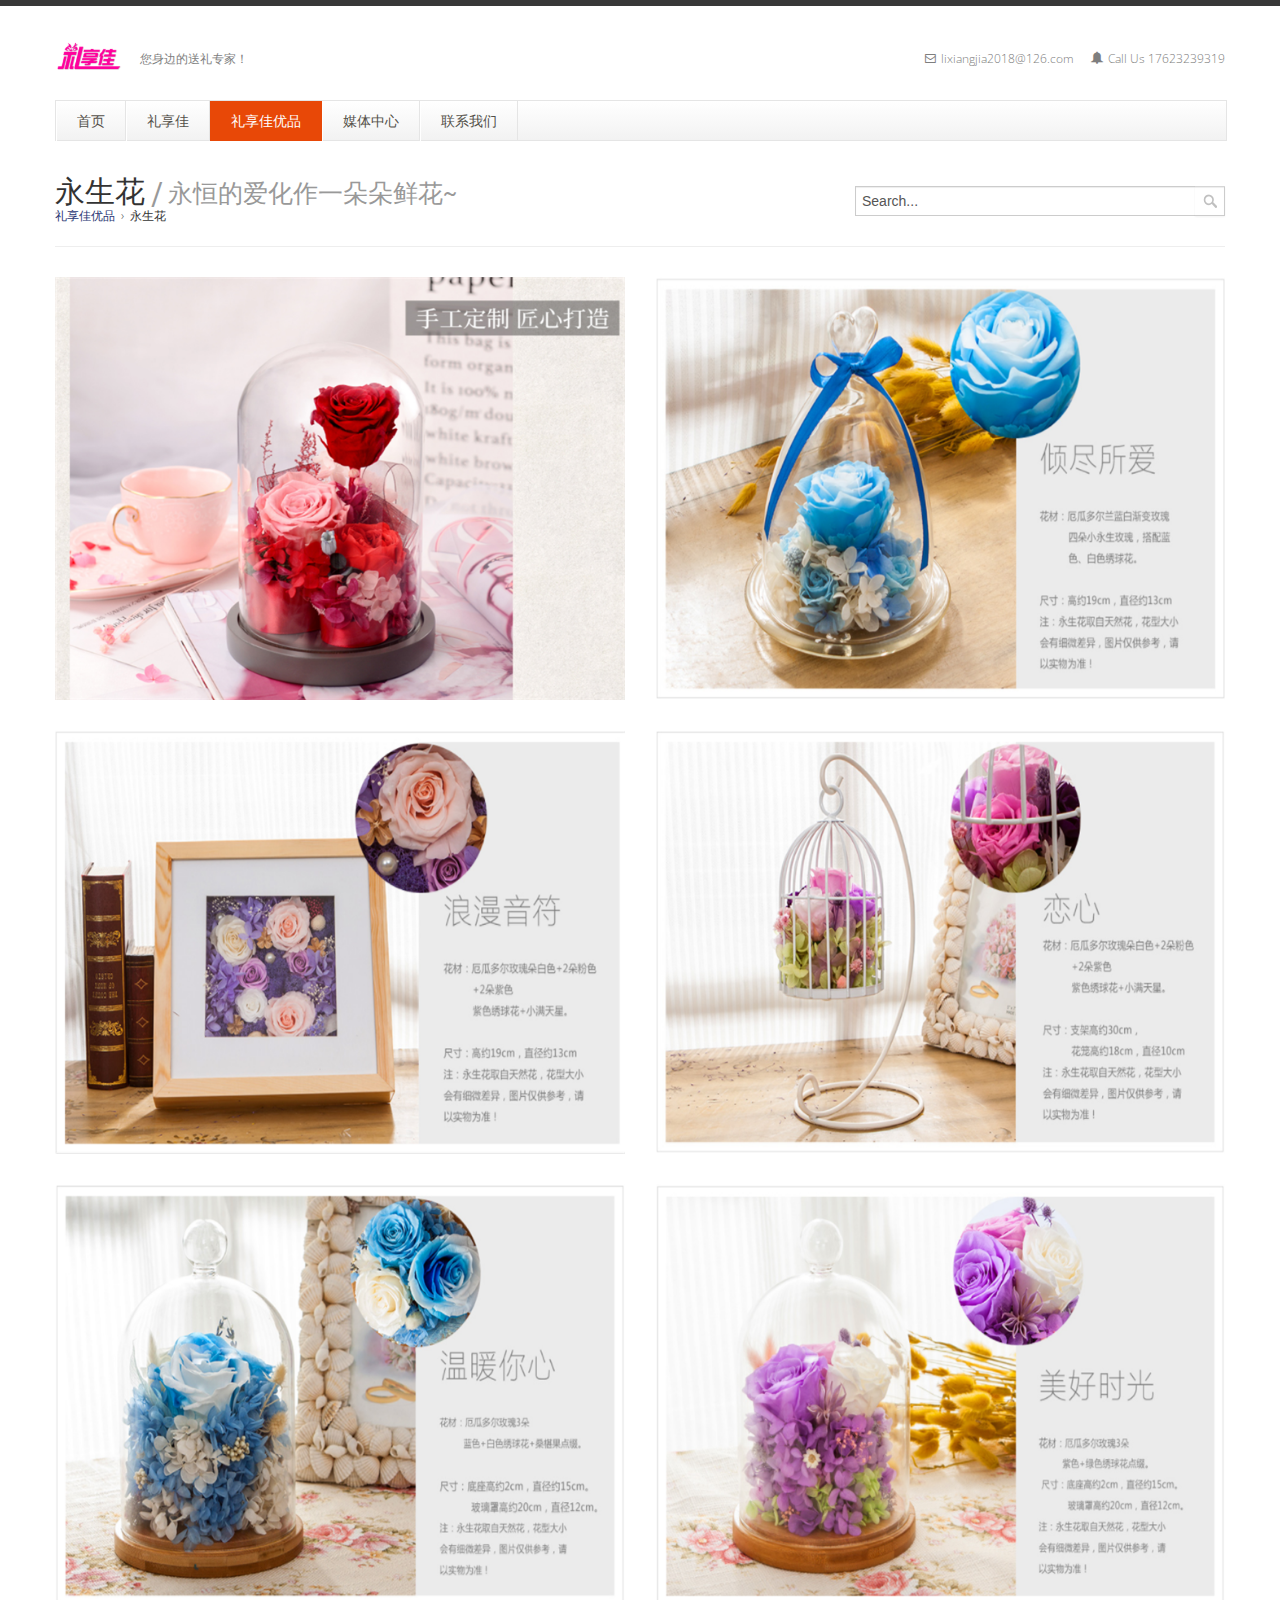
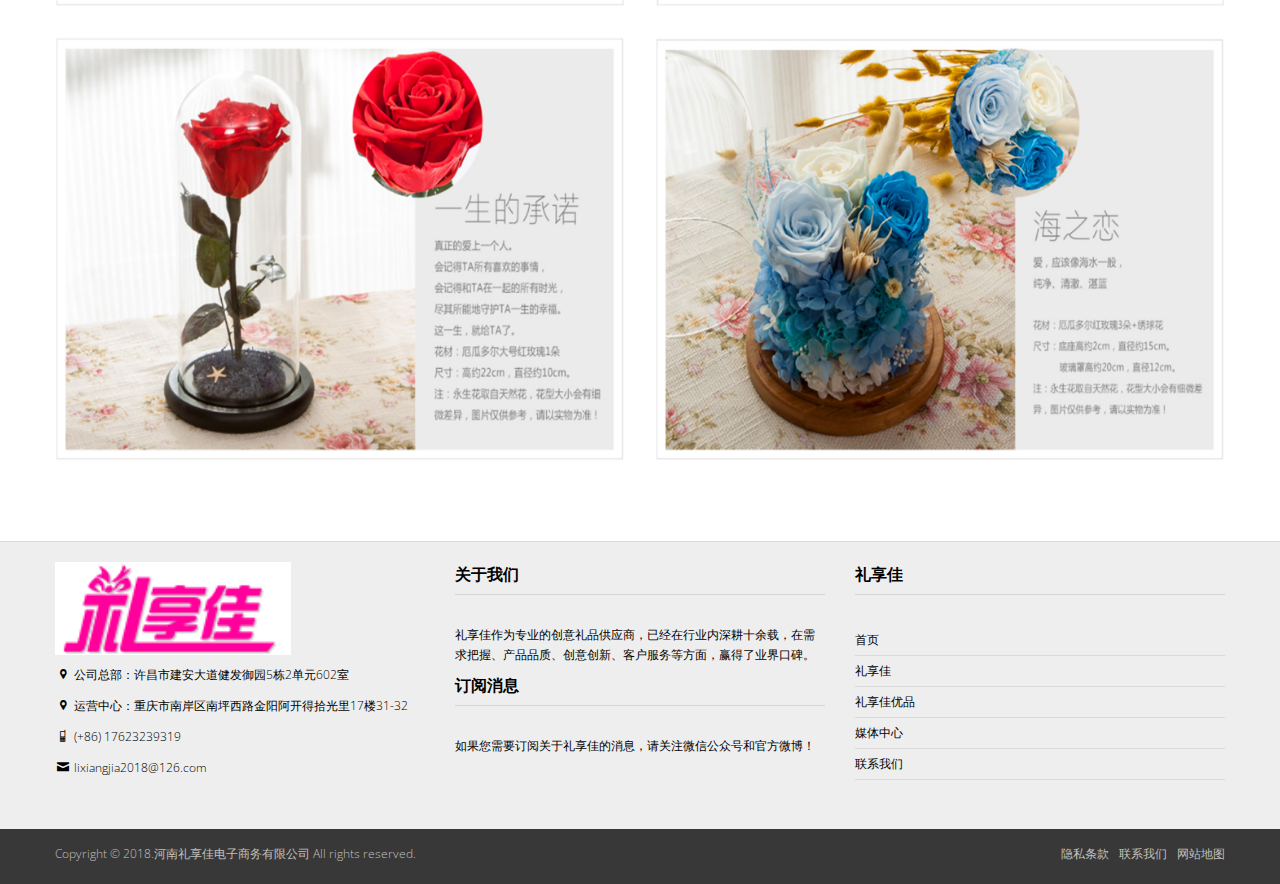
<file: product3.html>
<!DOCTYPE html>
<!--[if lt IE 7 ]><html class="ie ie6" lang="en"> <![endif]-->
<!--[if IE 7 ]><html class="ie ie7" lang="en"> <![endif]-->
<!--[if IE 8 ]><html class="ie ie8" lang="en"> <![endif]-->
<!--[if (gte IE 9)|!(IE)]><!--><html lang="en"> <!--<![endif]-->

<head>
    
    <meta name="viewport" content="width=100%; initial-scale=1; maximum-scale=1; minimum-scale=1; user-scalable=no;" />
    <link rel="shortcut icon" href="images/favicon.ico" />
    <link rel="apple-touch-icon-precomposed" sizes="144x144" href="images/apple-touch-icon-144-precomposed.png" />
    <link rel="apple-touch-icon-precomposed" sizes="114x114" href="images/apple-touch-icon-114-precomposed.png" />
    <link rel="apple-touch-icon-precomposed" sizes="72x72" href="images/apple-touch-icon-72-precomposed.png" />
    <link rel="apple-touch-icon-precomposed" href="images/apple-touch-icon-57-precomposed.png" />
    <title>永生花</title>
    <link href="css/bootstrap.min.css" type="text/css" rel="stylesheet" />
    <link href="css/style.css" type="text/css" rel="stylesheet" />
    <link href="css/prettyPhoto.css" type="text/css" rel="stylesheet" />
    <link href="css/font-icomoon.css" type="text/css" rel="stylesheet" />
    <link href="css/font-awesome.css" type="text/css" rel="stylesheet" />
    <!--[if IE 7]>
    <link rel="stylesheet" href="assets/css/font-awesome-ie7.css"/>
    <![endif]-->
    <script type="text/javascript" src="js/jquery.min.js"></script>
    <script type="text/javascript" src="js/bootstrap.min.js"></script>
    <script type="text/javascript" src="js/jquery.easing.1.3.js"></script>
    <script type="text/javascript" src="js/jquery.quicksand.js"></script>
    <script type="text/javascript" src="js/superfish.js"></script>
    <script type="text/javascript" src="js/hoverIntent.js"></script>
    <script type="text/javascript" src="js/jquery.flexslider.js"></script>
    <script type="text/javascript" src="js/jflickrfeed.min.js"></script>
    <script type="text/javascript" src="js/jquery.prettyPhoto.js"></script>
    <script type="text/javascript" src="js/jquery.elastislide.js"></script>
    <script type="text/javascript" src="js/jquery.tweet.js"></script>
    <script type="text/javascript" src="js/smoothscroll.js"></script>
    <script type="text/javascript" src="js/jquery.ui.totop.js"></script>
    <script type="text/javascript" src="js/main.js"></script>
    <script type="text/javascript" src="js/ajax-mail.js"></script>
    <!--[if lt IE 9]>
    <script type="text/javascript" src="http://html5shim.googlecode.com/svn/trunk/html5.js"></script>
    <![endif]-->
<meta http-equiv="Content-Type" content="text/html; charset=utf-8" /></head>
<meta name="author" content="陈虹林，电话：17623239319"> 
<meta name="keywords" content="礼享佳,礼享佳优品,创意礼品,礼品,礼物,生日,纪念日,结婚,求婚,表白,节日,送女友,送男友,送老婆,送老公,送爱人,送老师,送妈妈,送爸爸,送父母,送儿子,送女儿,送孩子,送闺蜜,送朋友,送领导,送客户,送同事"> 
<meta name="description" content="礼享佳，您身边的送礼专家！一站式礼品采购品台，专业的创意礼品供应商。礼享佳是河南礼享佳电子商务有限公司旗下品牌，主营业务是创意礼品研发、生产、销售。礼享佳作为专业的创意礼品供应商，已经在行业内深耕十余载，在需求把握、产品品质、创意创新、客户服务等方面，赢得了业界口碑。">
<body>

<!--top menu-->
<section id="top-menu">
    <div class="container">
        <div class="row">
        </div>
    </div>
</section>

<!--header-->
<header id="header">
        <div class="container">
            <div class="row header-top">
                <div class="span5 logo">
                    <a class="logo-img" href="./index.html" title="responsive template"><img src="example/logo.png" alt="Tabulate" /></a>
                    <p class="tagline">您身边的送礼专家！</p>
                </div>
                <div class="span7 social-container">
                    <p class="phone hidden-phone"><i class="icon-envelope"></i> lixiangjia2018@126.com</p><p class="phone hidden-phone"><i class="icon-bell"></i> Call Us 17623239319</p>

                </div>
            </div>
            <div class="row header-nav">
               <div class="span12">
                    <nav id="menu" class="clearfix">
                        <ul>
                            <li><a href="./index.html"><span class="name">首页</span></a></li>
                            <li><a href="./about.html"><span class="name">礼享佳</span></a></li>
                            <li class="current"><a href="./product4.html"><span class="name">礼享佳优品</span></a>
                                <ul>
                                    <li><a href="./product1.html">鲜花速递</a></li>
                                    <li><a href="./product2.html">香皂花</a></li>
                                    <li><a href="./product3.html">永生花</a></li>
                                    <li class="last"><a href="./product4.html">创意礼品</a></li>
                                </ul>
                            </li>
                            <li><a href="./media1.html"><span class="name">媒体中心</span></a>
                                <ul>
                                    <li><a href="./media1.html">礼享佳动态</a></li>
                                    <li><a href="./media2.html">新闻平台</a></li>                             
                                </ul>
                            </li>
                            <li><a href="./contact.html"><span class="name">联系我们</span></a></li>
                        </ul>
                    </nav>
                   <!--<form class="top-search pull-right">-->
                           <!--<input type="text" placeholder="text here..." class="span3">-->
                           <!--<button type="button" class="btn"><i class="icon-search-form"></i></button>-->
                   <!--</form>-->
                </div>
            </div>
        </div>
    </header>
    
<!--page header / breadcrumbs-->
<section class="breadcrumbs">
    <div class="container">
        <div class="page-header">
            <div class="row">
                <div class="span8">
                    <h1>永生花 <small>/ 永恒的爱化作一朵朵鲜花~</small></h1>
                    <div><a href="#">礼享佳优品</a> &nbsp;&rsaquo;&nbsp; 永生花</div>
                </div>
                <div class="span4 hidden-phone">
                    <section class="search clearfix">
                        <form id="search" class="input-append" />
                            <input class="span4" id="appendedInputButton" size="16" type="text" value="Search..." name="search site" onfocus="if(this.value=='Search...') this.value=''" onblur="if(this.value=='') this.value='Search...'" />
                            <input class="btn search-bt" type="submit" name="submit" value="" />
                        </form>
                    </section>
                </div>
            </div>
        </div>
    </div>
</section>

<!--container-->
<section id="container">
    <div class="container">
        <!-- filter
        <ul id="filtrable">
            <li class="current all"><a href="#all">All</a></li>
            <li class="html"><a href="#html">Html</a></li>
            <li class="css"><a href="#css">CSS</a></li>
            <li class="php"><a href="#php">PHP</a></li>
            <li class="javascript"><a href="#javascript">JavaScript</a></li>
        </ul> -->

        <div class="clear"></div>

        <section class="row portfolio filtrable clearfix">
            <article data-id="id-1" data-type="javascript html" class="span6">
                <div class="inner-image">
                    <a href="example/latest11.png" data-rel="prettyPhoto">
                        <img src="example/latest11.png" alt="photo" />
                        <span class="frame-overlay"></span>
                    </a>
                </div>
                <div class="sliding">
                    <div class="inner-text">
                        <h4 class="title"><a href="./blog-single.html">高端永生花</a></h4>

                    </div>
                </div>
            </article>
            <article data-id="id-2" data-type="php" class="span6">
                <div class="inner-image">
                    <a href="example/latest12.png" data-rel="prettyPhoto">
                        <img src="example/latest12.png" alt="photo" />
                        <span class="frame-overlay"></span>
                    </a>
                </div>
                <div class="sliding">
                    <div class="inner-text">
                        <h4 class="title"><a href="./blog-single.html">倾尽所爱</a></h4>

                    </div>
                </div>
            </article>
            <article data-id="id-3" data-type="javascript" class="span6">
                <div class="inner-image">
                    <a href="example/latest13.png" data-rel="prettyPhoto">
                        <img src="example/latest13.png" alt="photo" />
                        <span class="frame-overlay"></span>
                    </a>
                </div>
                <div class="sliding">
                    <div class="inner-text">
                        <h4 class="title"><a href="./blog-single.html">浪漫音符</a></h4>

                    </div>
                </div>
            </article>
            <article data-id="id-4" data-type="php" class="span6">
                <div class="inner-image">
                    <a href="example/latest14.png" data-rel="prettyPhoto">
                        <img src="example/latest14.png" alt="photo" />
                        <span class="frame-overlay"></span>
                    </a>
                </div>
                <div class="sliding">
                    <div class="inner-text">
                        <h4 class="title"><a href="./blog-single.html">恋心</a></h4>

                    </div>
                </div>
            </article>
            <article data-id="id-5" data-type="javascript html" class="span6">
                <div class="inner-image">
                    <a href="example/latest15.png" data-rel="prettyPhoto">
                        <img src="example/latest15.png" alt="photo" />
                        <span class="frame-overlay"></span>
                    </a>
                </div>
                <div class="sliding">
                    <div class="inner-text">
                        <h4 class="title"><a href="./blog-single.html">温暖你心</a></h4>

                    </div>
                </div>
            </article>
            <article data-id="id-6" data-type="php" class="span6">
                <div class="inner-image">
                    <a href="example/latest16.png" data-rel="prettyPhoto">
                        <img src="example/latest16.png" alt="photo" />
                        <span class="frame-overlay"></span>
                    </a>
                </div>
                <div class="sliding">
                    <div class="inner-text">
                        <h4 class="title"><a href="./blog-single.html">美好时光</a></h4>

                    </div>
                </div>
            </article>
            <article data-id="id-7" data-type="php" class="span6">
                <div class="inner-image">
                    <a href="example/latest17.png" data-rel="prettyPhoto">
                        <img src="example/latest17.png" alt="photo" />
                        <span class="frame-overlay"></span>
                    </a>
                </div>
                <div class="sliding">
                    <div class="inner-text">
                        <h4 class="title"><a href="./blog-single.html">一生承诺</a></h4>

                    </div>
                </div>
            </article>
            <article data-id="id-8" data-type="css" class="span6">
                <div class="inner-image">
                    <a href="example/latest18.png" data-rel="prettyPhoto">
                        <img src="example/latest18.png" alt="photo" />
                        <span class="frame-overlay"></span>
                    </a>
                </div>
                <div class="sliding">
                    <div class="inner-text">
                        <h4 class="title"><a href="./blog-single.html">海之恋</a></h4>

                    </div>
                </div>
            </article>

        </section>
        <!-- pagination
        <div class="pagination pagination-centered">
            <ul>
                <li class="disabled"><a href="#">&laquo;</a></li>
                <li class="active"><a href="#">1</a></li>
                <li><a href="#">2</a></li>
                <li><a href="#">3</a></li>
                <li><a href="#">4</a></li>
                <li><a href="#">5</a></li>
                <li><a href="#">&raquo;</a></li>
            </ul>
        </div> -->
    </div>
</section>

<!--footer-->
<footer id="footer">
        <div class="container">
            <div class="row">
                <div class="span4">
                    <p><img src="example/logo.png" alt="" /></p>
                    <address>
                        <p><i class="icon-map-marker"></i> 公司总部：许昌市建安大道健发御园5栋2单元602室</p>
                        <p><i class="icon-map-marker"></i> 运营中心：重庆市南岸区南坪西路金阳阿开得拾光里17楼31-32</p>
                        <!-- <p><i class="icon-phone"></i> (023) 66666666</p> -->
                        <p><i class="icon-mobile-2"></i> (+86) 17623239319</p>
                        <p><i class="icon-mail-3"></i> <a href="mailto:#">lixiangjia2018@126.com</a></p>
                    </address>
                </div>
                <div class="span8">
                    <div class="row">
                        <div class="span8"></div>
                        <div class="span8">
    
                        </div>
                    </div>
                </div>
                <div class="span4">
                    <p class="heading">关于我们</p>
                    <p>礼享佳作为专业的创意礼品供应商，已经在行业内深耕十余载，在需求把握、产品品质、创意创新、客户服务等方面，赢得了业界口碑。</p>
                    <p class="heading">订阅消息</p>
                    <p>如果您需要订阅关于礼享佳的消息，请关注微信公众号和官方微博！</p>
                    <!-- <div class="input-append">
                        <input type="text" placeholder="Enter Email Address" class="span2" />
                        <button type="button" class="btn btn-inverse">Subscribe!</button>
                    </div> -->
                </div>
                <div class="span4">
                    <p class="heading">礼享佳</p>
                    <ul class="footer-navigate">
                        <li><a href="./index.html">首页</a></li>
                        <li><a href="./about.html">礼享佳</a></li>
                        <li><a href="./product4.html">礼享佳优品</a></li>
                        <li><a href="./media1.html">媒体中心</a></li>
                        <li><a href="./contact.html">联系我们</a></li>
                    </ul>
                </div>
            </div>
        </div>
    </footer>
    
    <!--footer menu-->
    <section id="footer-menu">
        <div class="container">
            <div class="row">
                <div class="span4">
                    <p class="copyright">Copyright &copy; 2018.河南礼享佳电子商务有限公司 All rights reserved.</p>
                </div>
                <div class="span8 hidden-phone">
                    <ul class="pull-right">
                        <li><a href="#">隐私条款</a></li>
                        <li><a href="#">联系我们</a></li>
                        <li><a href="#">网站地图</a></li>
                    </ul>
                </div>
            </div>
        </div>
    </section>


</body>
</html>
</file>
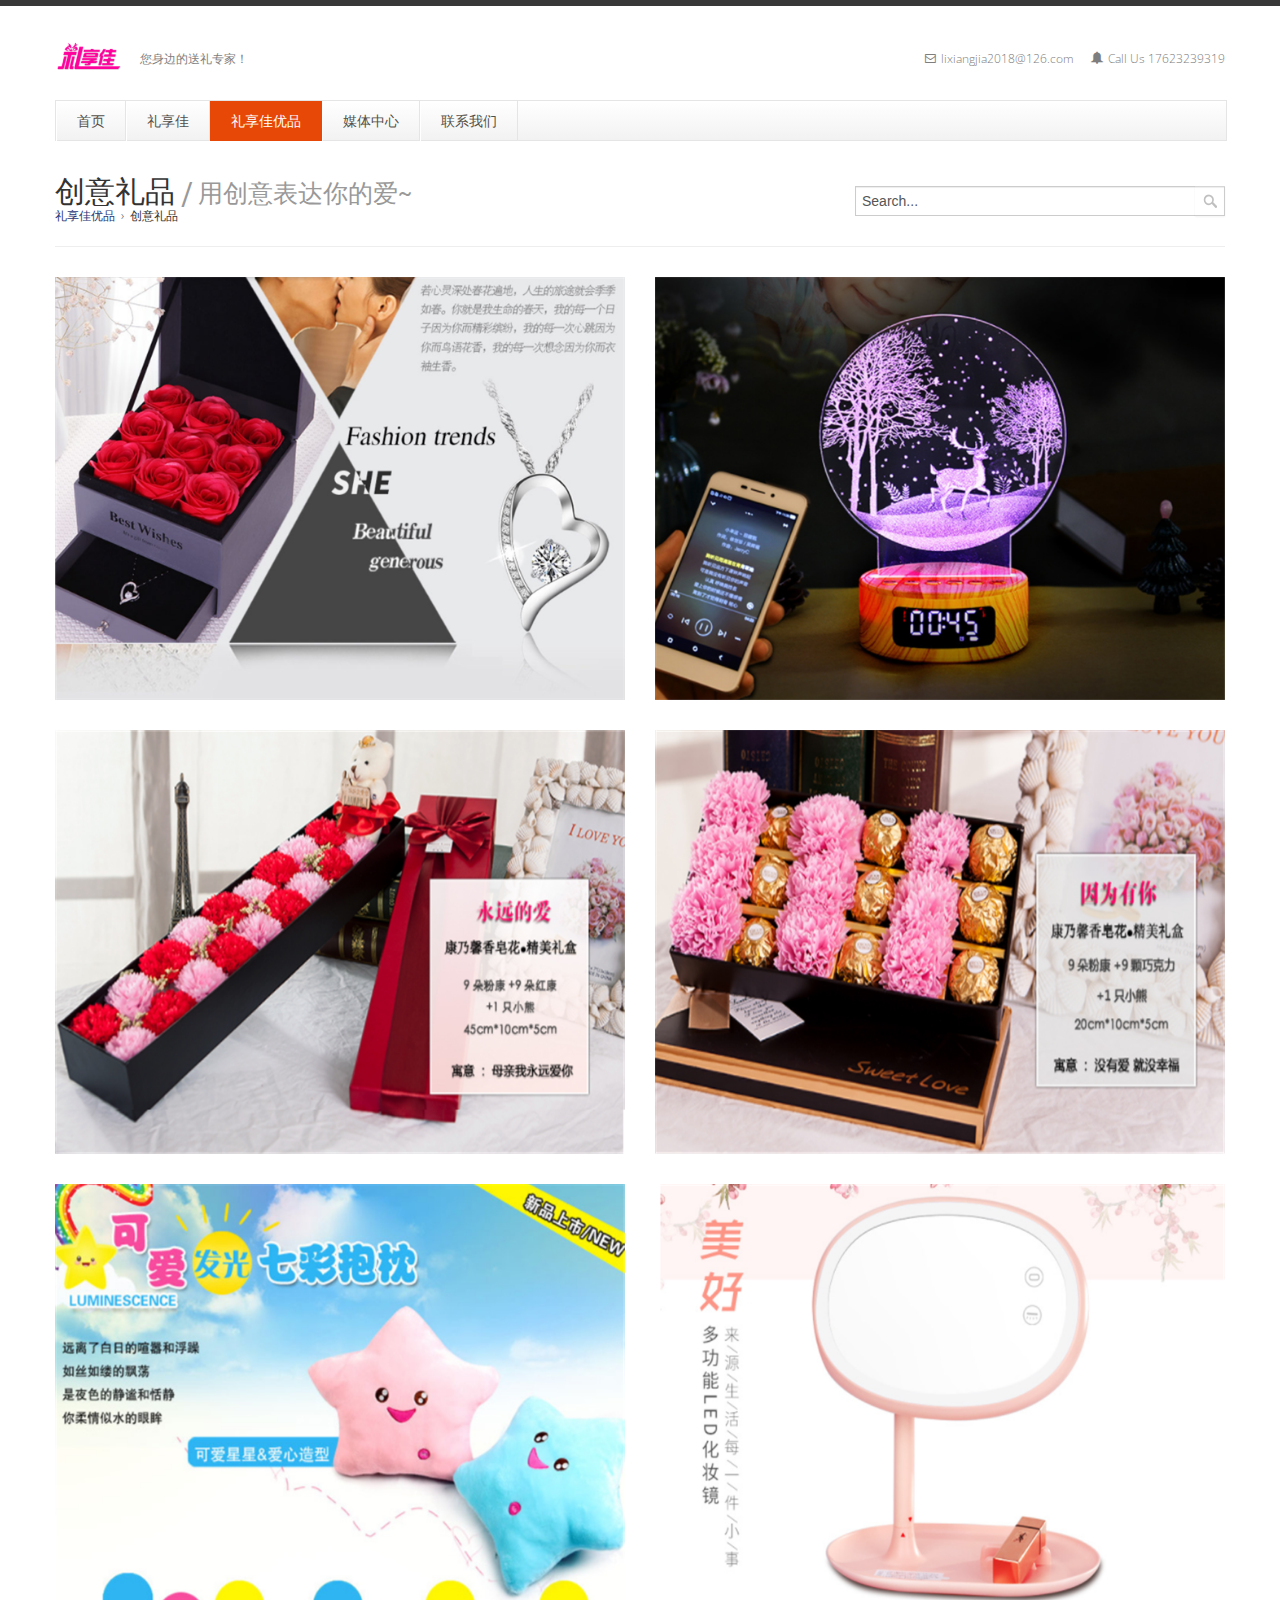
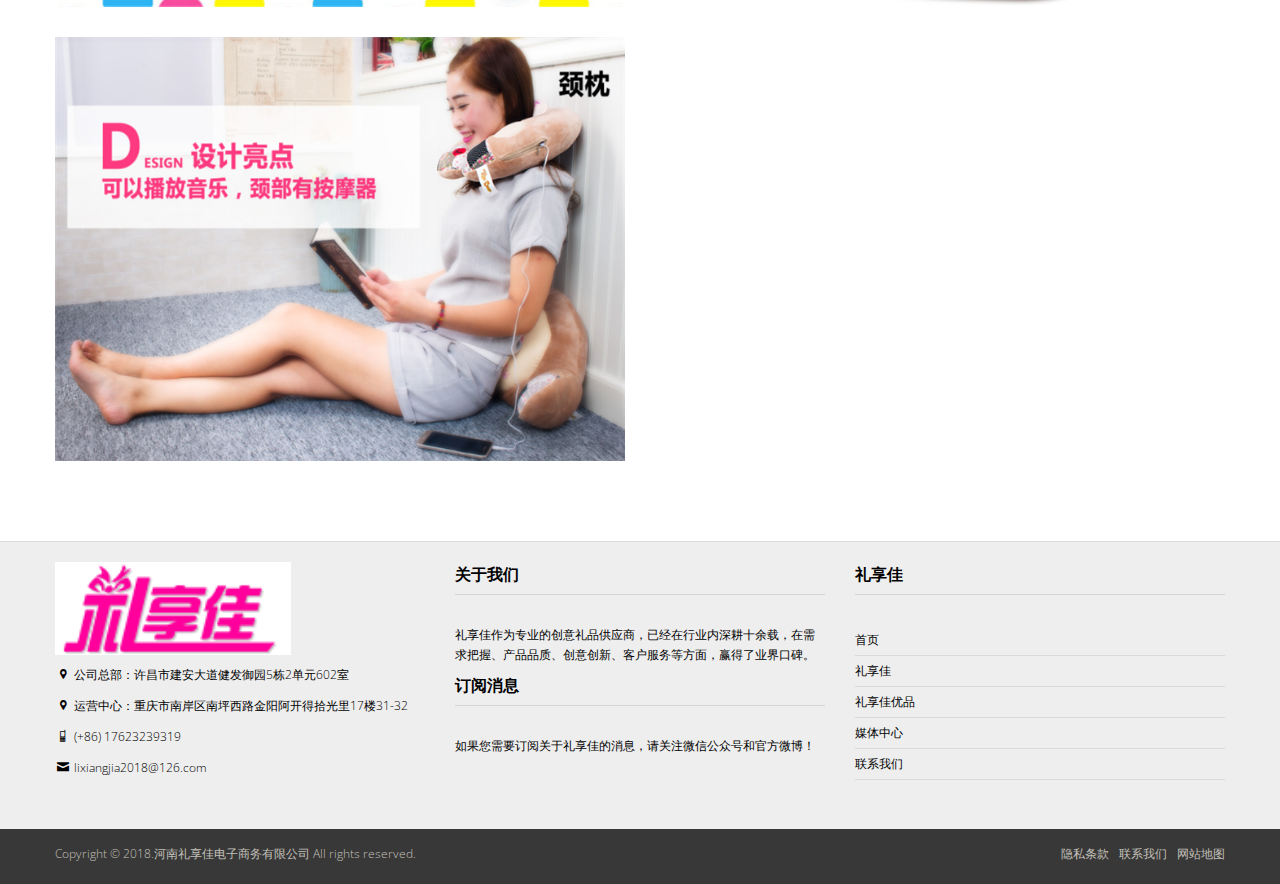
<file: product4.html>
<!DOCTYPE html>
<!--[if lt IE 7 ]><html class="ie ie6" lang="en"> <![endif]-->
<!--[if IE 7 ]><html class="ie ie7" lang="en"> <![endif]-->
<!--[if IE 8 ]><html class="ie ie8" lang="en"> <![endif]-->
<!--[if (gte IE 9)|!(IE)]><!--><html lang="en"> <!--<![endif]-->

<head>
    
    <meta name="viewport" content="width=100%; initial-scale=1; maximum-scale=1; minimum-scale=1; user-scalable=no;" />
    <link rel="shortcut icon" href="images/favicon.ico" />
    <link rel="apple-touch-icon-precomposed" sizes="144x144" href="images/apple-touch-icon-144-precomposed.png" />
    <link rel="apple-touch-icon-precomposed" sizes="114x114" href="images/apple-touch-icon-114-precomposed.png" />
    <link rel="apple-touch-icon-precomposed" sizes="72x72" href="images/apple-touch-icon-72-precomposed.png" />
    <link rel="apple-touch-icon-precomposed" href="images/apple-touch-icon-57-precomposed.png" />
    <title>创意礼品</title>
    <link href="css/bootstrap.min.css" type="text/css" rel="stylesheet" />
    <link href="css/style.css" type="text/css" rel="stylesheet" />
    <link href="css/prettyPhoto.css" type="text/css" rel="stylesheet" />
    <link href="css/font-icomoon.css" type="text/css" rel="stylesheet" />
    <link href="css/font-awesome.css" type="text/css" rel="stylesheet" />
    <!--[if IE 7]>
    <link rel="stylesheet" href="assets/css/font-awesome-ie7.css"/>
    <![endif]-->
    <script type="text/javascript" src="js/jquery.min.js"></script>
    <script type="text/javascript" src="js/bootstrap.min.js"></script>
    <script type="text/javascript" src="js/jquery.easing.1.3.js"></script>
    <script type="text/javascript" src="js/jquery.quicksand.js"></script>
    <script type="text/javascript" src="js/superfish.js"></script>
    <script type="text/javascript" src="js/hoverIntent.js"></script>
    <script type="text/javascript" src="js/jquery.flexslider.js"></script>
    <script type="text/javascript" src="js/jflickrfeed.min.js"></script>
    <script type="text/javascript" src="js/jquery.prettyPhoto.js"></script>
    <script type="text/javascript" src="js/jquery.elastislide.js"></script>
    <script type="text/javascript" src="js/jquery.tweet.js"></script>
    <script type="text/javascript" src="js/smoothscroll.js"></script>
    <script type="text/javascript" src="js/jquery.ui.totop.js"></script>
    <script type="text/javascript" src="js/main.js"></script>
    <script type="text/javascript" src="js/ajax-mail.js"></script>
    <!--[if lt IE 9]>
    <script type="text/javascript" src="http://html5shim.googlecode.com/svn/trunk/html5.js"></script>
    <![endif]-->
<meta http-equiv="Content-Type" content="text/html; charset=utf-8" /></head>
<meta name="author" content="陈虹林，电话：17623239319"> 
<meta name="keywords" content="礼享佳,礼享佳优品,创意礼品,礼品,礼物,生日,纪念日,结婚,求婚,表白,节日,送女友,送男友,送老婆,送老公,送爱人,送老师,送妈妈,送爸爸,送父母,送儿子,送女儿,送孩子,送闺蜜,送朋友,送领导,送客户,送同事"> 
<meta name="description" content="礼享佳，您身边的送礼专家！一站式礼品采购品台，专业的创意礼品供应商。礼享佳是河南礼享佳电子商务有限公司旗下品牌，主营业务是创意礼品研发、生产、销售。礼享佳作为专业的创意礼品供应商，已经在行业内深耕十余载，在需求把握、产品品质、创意创新、客户服务等方面，赢得了业界口碑。">
<body>

<!--top menu-->
<section id="top-menu">
    <div class="container">
        <div class="row">
        </div>
    </div>
</section>

<!--header-->
<header id="header">
        <div class="container">
            <div class="row header-top">
                <div class="span5 logo">
                    <a class="logo-img" href="./index.html" title="responsive template"><img src="example/logo.png" alt="Tabulate" /></a>
                    <p class="tagline">您身边的送礼专家！</p>
                </div>
                <div class="span7 social-container">
                    <p class="phone hidden-phone"><i class="icon-envelope"></i> lixiangjia2018@126.com</p><p class="phone hidden-phone"><i class="icon-bell"></i> Call Us 17623239319</p>

                </div>
            </div>
            <div class="row header-nav">
               <div class="span12">
                    <nav id="menu" class="clearfix">
                        <ul>
                            <li><a href="./index.html"><span class="name">首页</span></a></li>
                            <li><a href="./about.html"><span class="name">礼享佳</span></a></li>
                            <li class="current"><a href="./product4.html"><span class="name">礼享佳优品</span></a>
                                <ul>
                                    <li><a href="./product1.html">鲜花速递</a></li>
                                    <li><a href="./product2.html">香皂花</a></li>
                                    <li><a href="./product3.html">永生花</a></li>
                                    <li class="last"><a href="./product4.html">创意礼品</a></li>
                                </ul>
                            </li>
                            <li><a href="./media1.html"><span class="name">媒体中心</span></a>
                                <ul>
                                    <li><a href="./media1.html">礼享佳动态</a></li>
                                    <li><a href="./media2.html">新闻平台</a></li>                             
                                </ul>
                            </li>
                            <li><a href="./contact.html"><span class="name">联系我们</span></a></li>
                        </ul>
                    </nav>
                   <!--<form class="top-search pull-right">-->
                           <!--<input type="text" placeholder="text here..." class="span3">-->
                           <!--<button type="button" class="btn"><i class="icon-search-form"></i></button>-->
                   <!--</form>-->
                </div>
            </div>
        </div>
    </header>
    
<!--page header / breadcrumbs-->
<section class="breadcrumbs">
    <div class="container">
        <div class="page-header">
            <div class="row">
                <div class="span8">
                    <h1>创意礼品 <small>/ 用创意表达你的爱~</small></h1>
                    <div><a href="#">礼享佳优品</a> &nbsp;&rsaquo;&nbsp; 创意礼品</div>
                </div>
                <div class="span4 hidden-phone">
                    <section class="search clearfix">
                        <form id="search" class="input-append" />
                            <input class="span4" id="appendedInputButton" size="16" type="text" value="Search..." name="search site" onfocus="if(this.value=='Search...') this.value=''" onblur="if(this.value=='') this.value='Search...'" />
                            <input class="btn search-bt" type="submit" name="submit" value="" />
                        </form>
                    </section>
                </div>
            </div>
        </div>
    </div>
</section>

<!--container-->
<section id="container">
    <div class="container">
        <!-- filter
        <ul id="filtrable">
            <li class="current all"><a href="#all">All</a></li>
            <li class="html"><a href="#html">Html</a></li>
            <li class="css"><a href="#css">CSS</a></li>
            <li class="php"><a href="#php">PHP</a></li>
            <li class="javascript"><a href="#javascript">JavaScript</a></li>
        </ul> -->

        <div class="clear"></div>

        <section class="row portfolio filtrable clearfix">
            <article data-id="id-1" data-type="javascript html" class="span6">
                <div class="inner-image">
                    <a href="example/latest19.png" data-rel="prettyPhoto">
                        <img src="example/latest19.png" alt="photo" />
                        <span class="frame-overlay"></span>
                    </a>
                </div>
                <div class="sliding">
                    <div class="inner-text">
                        <h4 class="title"><a href="./blog-single.html">珍爱一生项链礼盒</a></h4>

                    </div>
                </div>
            </article>
            <article data-id="id-2" data-type="php" class="span6">
                <div class="inner-image">
                    <a href="example/latest20.png" data-rel="prettyPhoto">
                        <img src="example/latest20.png" alt="photo" />
                        <span class="frame-overlay"></span>
                    </a>
                </div>
                <div class="sliding">
                    <div class="inner-text">
                        <h4 class="title"><a href="./blog-single.html">一路有你夜灯礼盒</a></h4>

                    </div>
                </div>
            </article>
            <article data-id="id-3" data-type="javascript" class="span6">
                <div class="inner-image">
                    <a href="example/latest21.png" data-rel="prettyPhoto">
                        <img src="example/latest21.png" alt="photo" />
                        <span class="frame-overlay"></span>
                    </a>
                </div>
                <div class="sliding">
                    <div class="inner-text">
                        <h4 class="title"><a href="./blog-single.html">永远的爱香皂花礼盒</a></h4>

                    </div>
                </div>
            </article>
            <article data-id="id-4" data-type="php" class="span6">
                <div class="inner-image">
                    <a href="example/latest22.png" data-rel="prettyPhoto">
                        <img src="example/latest22.png" alt="photo" />
                        <span class="frame-overlay"></span>
                    </a>
                </div>
                <div class="sliding">
                    <div class="inner-text">
                        <h4 class="title"><a href="./blog-single.html">因为有你巧克力礼盒</a></h4>

                    </div>
                </div>
            </article>
            <article data-id="id-5" data-type="javascript html" class="span6">
                <div class="inner-image">
                    <a href="example/latest23.png" data-rel="prettyPhoto">
                        <img src="example/latest23.png" alt="photo" />
                        <span class="frame-overlay"></span>
                    </a>
                </div>
                <div class="sliding">
                    <div class="inner-text">
                        <h4 class="title"><a href="./blog-single.html">七彩发光抱枕</a></h4>

                    </div>
                </div>
            </article>
            <article data-id="id-6" data-type="php" class="span6">
                <div class="inner-image">
                    <a href="example/latest24.png" data-rel="prettyPhoto">
                        <img src="example/latest24.png" alt="photo" />
                        <span class="frame-overlay"></span>
                    </a>
                </div>
                <div class="sliding">
                    <div class="inner-text">
                        <h4 class="title"><a href="./blog-single.html">LED化妆镜</a></h4>

                    </div>
                </div>
            </article>
            <article data-id="id-7" data-type="php" class="span6">
                <div class="inner-image">
                    <a href="example/latest25.png" data-rel="prettyPhoto">
                        <img src="example/latest25.png" alt="photo" />
                        <span class="frame-overlay"></span>
                    </a>
                </div>
                <div class="sliding">
                    <div class="inner-text">
                        <h4 class="title"><a href="./blog-single.html">按摩U型枕+腰靠</a></h4>

                    </div>
                </div>
            </article>

        </section>
        <!-- pagination
        <div class="pagination pagination-centered">
            <ul>
                <li class="disabled"><a href="#">&laquo;</a></li>
                <li class="active"><a href="#">1</a></li>
                <li><a href="#">2</a></li>
                <li><a href="#">3</a></li>
                <li><a href="#">4</a></li>
                <li><a href="#">5</a></li>
                <li><a href="#">&raquo;</a></li>
            </ul>
        </div> -->
    </div>
</section>

<!--footer-->
<footer id="footer">
        <div class="container">
            <div class="row">
                <div class="span4">
                    <p><img src="example/logo.png" alt="" /></p>
                    <address>
                        <p><i class="icon-map-marker"></i> 公司总部：许昌市建安大道健发御园5栋2单元602室</p>
                        <p><i class="icon-map-marker"></i> 运营中心：重庆市南岸区南坪西路金阳阿开得拾光里17楼31-32</p>
                        <!-- <p><i class="icon-phone"></i> (023) 66666666</p> -->
                        <p><i class="icon-mobile-2"></i> (+86) 17623239319</p>
                        <p><i class="icon-mail-3"></i> <a href="mailto:#">lixiangjia2018@126.com</a></p>
                    </address>
                </div>
                <div class="span8">
                    <div class="row">
                        <div class="span8"></div>
                        <div class="span8">
    
                        </div>
                    </div>
                </div>
                <div class="span4">
                    <p class="heading">关于我们</p>
                    <p>礼享佳作为专业的创意礼品供应商，已经在行业内深耕十余载，在需求把握、产品品质、创意创新、客户服务等方面，赢得了业界口碑。</p>
                    <p class="heading">订阅消息</p>
                    <p>如果您需要订阅关于礼享佳的消息，请关注微信公众号和官方微博！</p>
                    <!-- <div class="input-append">
                        <input type="text" placeholder="Enter Email Address" class="span2" />
                        <button type="button" class="btn btn-inverse">Subscribe!</button>
                    </div> -->
                </div>
                <div class="span4">
                    <p class="heading">礼享佳</p>
                    <ul class="footer-navigate">
                        <li><a href="./index.html">首页</a></li>
                        <li><a href="./about.html">礼享佳</a></li>
                        <li><a href="./product4.html">礼享佳优品</a></li>
                        <li><a href="./media1.html">媒体中心</a></li>
                        <li><a href="./contact.html">联系我们</a></li>
                    </ul>
                </div>
            </div>
        </div>
    </footer>
    
    <!--footer menu-->
    <section id="footer-menu">
        <div class="container">
            <div class="row">
                <div class="span4">
                    <p class="copyright">Copyright &copy; 2018.河南礼享佳电子商务有限公司 All rights reserved.</p>
                </div>
                <div class="span8 hidden-phone">
                    <ul class="pull-right">
                        <li><a href="#">隐私条款</a></li>
                        <li><a href="#">联系我们</a></li>
                        <li><a href="#">网站地图</a></li>
                    </ul>
                </div>
            </div>
        </div>
    </section>


</body>
</html>
</file>
<file: css/style.css>
@import url(http://fonts.googleapis.com/css?family=Ubuntu:400,300,300italic,400italic,500,500italic,700,700italic);
/* font-family: 'Ubuntu', sans-serif; */
@import url(http://fonts.googleapis.com/css?family=Open+Sans:400,300italic,300,400italic,600,600italic,700,700italic,800,800italic);
/* font-family: 'Open Sans', sans-serif; */



/*-----------------------------------------------------------------------------------*/
/*	1.	Global properties (body, common classes, vertical rhythm, structure etc)
/*-----------------------------------------------------------------------------------*/

body {
    background: #FFFFFF;
    font-family: 'Segoe UI', 'Open Sans', sans-serif;
    font-weight: 300;
}
@media (max-width: 767px) {
    body {
        padding-left: 0;
        padding-right: 0;
    }
}

a:focus,
body:focus,
div:focus,
button:focus,
input:focus {outline: 0 !important;}
button:focus {outline: none;}
button::-moz-focus-inner {border: 0;}

/* icons */
[class^="icon-"]:before, [class*=" icon-"]:before {
    width: 16px; text-align: center;
}

/* Headers/Titles */
/*-----------------------------------------------------------------------------------*/
h1, h2, h3, h4, h5, h6, #footer .heading {
    font-family: 'Segoe UI','Ubuntu',sans-serif;
    font-weight: 300;
    margin-bottom: 30px;
}
#page-sidebar h4, #sidebar h4{
    font-weight: 600;
}
/* Link Colors */
/*-----------------------------------------------------------------------------------*/
a {color: #293674; text-decoration: none;}
a:hover {color: #F7941D; text-decoration: none;}

/*-----------------------------------------------------------------------------------*/
/*	2.	Header, Navigation & Menus
/*-----------------------------------------------------------------------------------*/

/* Top Menu */
/*-----------------------------------------------------------------------------------*/
.header-top{
    margin-bottom: 30px;
}
.header-nav{
    margin-bottom: 15px;
   }
.header-nav > div {
    background: #ffffff; /* Old browsers */
    /* IE9 SVG, needs conditional override of 'filter' to 'none' */
    background: url([data-uri]);
    background: -moz-linear-gradient(top,  #ffffff 0%, #f2f2f2 100%); /* FF3.6+ */
    background: -webkit-gradient(linear, left top, left bottom, color-stop(0%,#ffffff), color-stop(100%,#f2f2f2)); /* Chrome,Safari4+ */
    background: -webkit-linear-gradient(top,  #ffffff 0%,#f2f2f2 100%); /* Chrome10+,Safari5.1+ */
    background: -o-linear-gradient(top,  #ffffff 0%,#f2f2f2 100%); /* Opera 11.10+ */
    background: -ms-linear-gradient(top,  #ffffff 0%,#f2f2f2 100%); /* IE10+ */
    background: linear-gradient(to bottom,  #ffffff 0%,#f2f2f2 100%); /* W3C */
    filter: progid:DXImageTransform.Microsoft.gradient( startColorstr='#ffffff', endColorstr='#f2f2f2',GradientType=0 ); /* IE6-8 */
    border: 1px solid #E5E5E5;
    height: 39px;
}
.header-nav .btn {
    background: url("../images/search.png") no-repeat scroll center center transparent;
    box-shadow: none;
    height: 16px;
    margin-right: 10px;
}
#top-menu {
    background-color: #383838;
    color: #999999;
    margin-bottom: 30px;
    padding: 3px 0;
}
#top-menu a {color: #999999;}
#top-menu a:hover {color: #ffffff;}
#top-menu .last {padding-right: 0;}
.top-social {
    display: inline-block;
    margin-left: 5px;
    vertical-align: middle;
}
.top-social li {
    float: left;
    list-style: none;
    margin-left: 1px;
}
.top-social a {
    display: inline-block;
    height: 24px;
    opacity: 0.8;
    width: 24px;
    -webkit-transition: all 0.2s linear 0.2s;
    -moz-transition: all 0.2s linear 0.2s;
    -o-transition: all 0.2s linear 0.2s;
    -ms-transition: all 0.2s linear 0.2s;
    transition: all 0.2s linear 0.2s;
}
.social-container{
    text-align: right;
}
.tlinks{text-indent:-9999px;height:0;line-height:0;font-size:0;overflow:hidden;}
.top-social a:hover{opacity: 1;}
.twitter2{background: url(../images/ico6.png) no-repeat center left;}
.twitter2:hover{background: url(../images/ico6.png) no-repeat center left;}
.facebook{background: url(../images/ico5.png) no-repeat center left;}
.facebook:hover{background: url(../images/ico5.png) no-repeat center left;}
.dribbble{background: url(../images/ico4.png) no-repeat center left;}
.dribbble:hover{background: url(../images/ico4.png) no-repeat center left;}
.digg{background: url(../images/ico3.png) no-repeat center left;}
.digg:hover{background: url(../images/ico3.png) no-repeat center left;}
.dart{background: url(../images/ico2.png) no-repeat center left;}
.dart:hover{background: url(../images/ico2.png) no-repeat center left;}
.market{background: url(../images/ico1.png) no-repeat center left;}
.market:hover{background: url(../images/ico1.png) no-repeat center left;}
.top-social i {width: 24px; height: 24px;}
#top-menu .feed {margin-bottom: 0;}
.icon-search-form {
    background: url("../images/search.png") no-repeat center;
}
#header {}
#header > .container {margin-bottom: 0;}

/* Logo */
/*-----------------------------------------------------------------------------------*/
.logo {}
.logo .site-title,
.logo .site-title a {
    font-size: 50px;
    line-height: 50px;
    margin: 0 0 0 0;
    color: #FFFFFF;
}
.logo .sub-title {
    font-family: 'Open Sans', sans-serif;
    font-size: 10px;
    line-height: 11px;
    text-transform: capitalize;
    margin: 0;
    padding-left: 2px;
    letter-spacing: 0;
    color: #F9F9F9;
}
.logo .logo-img {
    display: block;
    margin-top: 6px;
    float: left;
    width:70px;
}
@media (max-width: 767px) {
    .logo{
        text-align:center;
        margin-bottom: 20px;
    }
}
.tagline {
    color: #7E7E7E;
    display: inline-block;
    font-size: 12px;
    margin: 13px 0 0 15px;
}
.phone {
    color: #7E7E7E;
    display: inline-block;
    font-size: 12px;
    margin: 13px 0 0 15px;
}
.top-search{
    margin-bottom: 0;
}
.top-search input {
    background: none repeat scroll 0 0 #E9E9E9;
    border: medium none;
    margin: 5px;
    font-size: 12px;
}
/* Main Menu */
/*-----------------------------------------------------------------------------------*/
#menu {
    display: inline-block;
}
#menu a {display: block; color: #535049;}
#menu ul {margin: 0;}
#menu > ul {display: block;}
#menu > ul > li {
    border-left: 1px solid #FFFFFF;
    border-right: 1px solid #E5E5E5;
    float: left;
    list-style: none outside none;
    position: relative;
}
#menu > ul a { padding: 10px 20px;}
@media (max-width: 979px) {
    /*#menu > ul a {padding: 25px;}*/
}
li.current {
    background-color: #e84807;
    border-color:#e84807 !important;
}
#menu > ul li:hover,
#menu > ul a:hover {
    background-color: #383838;
    border-color: #383838 !important; }
#menu > ul a .name {}
#menu > ul a .desc {}
#menu > ul a:hover .name,
#menu .current .name {color: #ffffff;}
#menu >ul li:hover a{color:#FFF;}
#menu ul ul {width: 160px; position: absolute; background-color: #282828;}
#menu ul ul a {
    font-size: 12px;
    padding: 10px;
    color: #fefefe;
}
#menu ul ul li {
    border-bottom: 1px solid #1C1C1C;
    border-top: 1px solid #393939;
    list-style: none outside none;
    position: relative;
}#menu li:hover {visibility: inherit;}
#menu li:hover ul,
#menu li.sfHover ul {left: -1px; top: 40px; z-index: 99;}
#menu li li:hover ul,
#menu li li.sfHover ul {left: 160px; top: 0;}

.ie7 #header,
.ie7 #header .container,
.ie7 #header .container .row,
.ie7 #header .container .row div,
.ie7 #header .container .row div nav {
    z-index: 10; /* IE7 FIX Z-INDEX */
}
.res-menu {width: 100%; display: none;}
@media (max-width: 767px) {
    #menu {float: none;}
    #menu ul {display: none;}
    .res-menu {display: block;}
    .logo {text-align: center;}
}

/* Search Form */
/*-----------------------------------------------------------------------------------*/
#search {float: right; position: relative; margin-top: 10px;}
#search input[type="text"] {}
#search input[type="text"]:focus,
#search input[type="text"]:hover {}
#search .search-bt {
    right: 0; top: 0;
    height: 30px; width: 30px;
    position: absolute; cursor: pointer;
    border: none !important;
    background: url('../images/search-bt.png') no-repeat center center;
}

/* Breadcrumbs */
/*-----------------------------------------------------------------------------------*/

/*.breadcrumbs {background-color: #EEEEEE;}*/
.page-header {
    margin-bottom: 0;
    margin-top: 0;
    padding: 20px 0;
}
.page-header h1 {
    font-family: 'Segoe UI', 'Ubuntu', sans-serif;
    font-size: 30px; line-height: 1;
    margin-top: 0; margin-bottom: 0;
}
.page-header h1 small {text-transform: none;}
.page-header div {font-size: 12px;}

/* Flex Slider */
/*-----------------------------------------------------------------------------------*/

#slider {padding: 30px 0; }
.flexslider {position: relative; zoom: 1;}
.flexslider .slides {zoom: 1;}
.flexslider .slides li {position: relative;}
.flexslider .slides > li {display: none; -webkit-backface-visibility: hidden;}
.flexslider .slides img {width: 100%; display: block;}
.flex-pauseplay span {text-transform: capitalize;}
.no-js .slides > li:first-child {display: block;}
.flex-viewport {
    max-height: 2000px;
    -webkit-transition: all 1s ease;
    -moz-transition: all 1s ease;
    transition: all 1s ease;
}
.loading .flex-viewport {max-height: 300px;}
.slides .slide-caption {
    background-color: rgba(0, 0, 0, 0.7);
    bottom: 60px;
    font-family: 'Ubuntu',sans-serif;
    left: 50%;
    padding: 20px;
    position: absolute;
    text-align: left;
    width: 50%;
}
.slides .slide-title {
    color: #FFFFFF;
    font-size: 20px;
    font-weight: 600;
    line-height: 26px;
    margin-top: 0;
}
.slides .slide-subtitle {
    font-size: 14px; line-height: 20px;
    color: #ffffff;
    width: 95%;
}
@media (max-width: 767px) {
    .slides .slide-caption {display: none;}
}

/* Direction Nav */
.flex-direction-nav {
    position: absolute;
    margin-left: 0;
    left: 0;
    bottom: 49%;
    width: 100%;
    opacity: 1;
    -webkit-transition: all .2s linear;
    -moz-transition: all .2s linear;
    -o-transition: all .2s linear;
    -ms-transition: all .2s linear;
    transition: all .2s linear;
}
.flex-direction-nav li {
    float: left;
    margin-left: 1px;
    list-style: none;
}
.flex-direction-nav a {
    display: inline-block;
    height: 50px;
    position: absolute;
    text-indent: -9999px;
    width: 50px;
}
.flex-direction-nav .flex-prev {
    background: url('../images/arrow-slider-left.png') no-repeat 50% 50%; left: 0;
    background-color: #000000;
}
.flex-direction-nav .flex-next {
    background: url('../images/arrow-slider-right.png') no-repeat 50% 50%; right: 0;
    background-color: #000000;
}
.flex-direction-nav .flex-prev:hover,
.flex-direction-nav .flex-next:hover {
    opacity: 1;
    background-color:#E84807;
}
.flex-direction-nav .flex-disabled {
    opacity: .3 !important;
    filter: alpha(opacity = 30);
    cursor: default;
}
@media screen and (max-width: 767px) {
    .flex-direction-nav {top: 0; height: 100%;}
    .flex-direction-nav a {height: 100%;}
}

/* Control Nav */
.flex-control-nav {
    bottom: 14px;
    margin-right: 0;
    position: absolute;
    right: 0;
    text-align: center;
}
.flex-control-nav li {margin: 0 6px; display: inline-block; zoom: 1; *display: inline;}
.flex-control-paging li a {
    width: 20px; height: 10px;
    display: block;
    background: #000000;
    cursor: pointer;
    text-indent: -9999px;
    -webkit-border-radius: 0;
    -moz-border-radius: 0;
    -o-border-radius: 0;
    border-radius: 0;
    box-shadow: inset 0 0 3px rgba(0,0,0,0.3);
}
.flex-control-paging li a:hover { background: #E84807;}
.flex-control-paging li a.flex-active { background: #E84807;}
@media screen and (max-width: 767px) {
    .flex-control-nav {display: none;}
}


/*-----------------------------------------------------------------------------------*/
/*	3.	Main Content Styles
/*-----------------------------------------------------------------------------------*/

.container {position: relative;}
@media (max-width: 767px) {
    .container {padding-left: 20px; padding-right: 20px; }
}
#container {position: relative; margin-top: 30px;}
#container .container {padding-bottom: 50px;}
#container .row.last {margin-bottom: 30px;}
.row.da-thumbs {margin-bottom: 0 !important;}

/* Google maps */
/*-----------------------------------------------------------------------------------*/
.gmap {
    max-width: 100%;
    line-height: 0;
    margin-bottom: 20px;
}

/* Video container */
/*-----------------------------------------------------------------------------------*/
.video,
.video-container {
    position: relative;
    padding-bottom: 56.25%;
    padding-top: 30px;
    height: 0;
    overflow: hidden;
}

.video iframe,
.video-container iframe,
.video object,
.video-container object,
.video embed,
.video-container embed {
    position: absolute;
    top: 0;
    left: 0;
    width: 100%;
    height: 100%;
}

/* Welcome Slogan */
/*-----------------------------------------------------------------------------------*/
#welcome {
    font-family: 'Segoe UI', 'Ubuntu', sans-serif;
    text-align: center;
    padding: 0 150px
}
#welcome h1 {}
#welcome p {}
@media (min-width: 768px) and (max-width: 979px) {
    #welcome {padding: 0 50px;}
}
@media (max-width: 767px) {
    #welcome {padding: 0;}
}


/* Bootstrap Carousel / Latest Projects Widget */
/*-----------------------------------------------------------------------------------*/
.carousel {position: relative;}
.carousel li {margin-right: 5px}
.carousel-wrapper {overflow: hidden;}
.carousel-wrapper ul {display: none;}
.carousel-wrapper ul li {height: 100%; float: left; display: block;}
.btleft .es-nav {position: absolute; top: 10px; left: -63px;}
.bttop .es-nav {position: absolute; top: -50px; right: 0;}
.es-nav span {
    float: left; display: block; top: 0; right: 0;
    text-indent: -9999px; cursor: pointer;
    width: 26px; height: 26px;
}
.es-nav .es-nav-prev {
    background: url("../images/arrow-left.png") no-repeat scroll 50% 50% rgba(232, 72, 7, 0.7);
}.es-nav .es-nav-next {background: url('../images/arrow-right.png') no-repeat 50% 50%; background-color: rgba(232, 72, 7, 0.7); margin-left: 5px;}
.es-nav .es-nav-next:hover, .es-nav .es-nav-prev:hover {background-color: rgba(232, 72, 7, 1);}

.carousel-control {
    border: none;
    position: absolute;
    top: inherit;
    left: inherit;
    bottom: 5px;
    width: 26px;
    height: 26px;
}
.carousel-control.post {top: 50%;}
.carousel-control.left.post {left: 0;}
.carousel-control.left {
    right: 34px;
    background: url('../images/arrow-left.png') no-repeat center center;
    background-color: rgba(54, 55, 56, 0.7);
}
.carousel-control.right {
    right: 4px;
    background: url('../images/arrow-right.png') no-repeat center center;
    background-color: rgba(54, 55, 56, 0.7);
}

/* Accordion */
/*-----------------------------------------------------------------------------------*/
.accordion-heading {
    background-color: #FF6827;
}.accordion-heading:hover {background-color: #E84807;}
.accordion-toggle, .accordion-toggle:hover {color: #FFFFFF;}
.accordion-group {background-color: #E9E9E9; border: 0;}

/* Twitter */
/*-----------------------------------------------------------------------------------*/
.twitter {}
.twitter .tweet_avatar,
.twitter .tweet_avatar img {
    display: block;
    height: 40px; width: 40px;
    padding: 0; margin: 0 15px 0 0;
    background-color: #5BC236;
}
.twitter .tweet_avatar:hover img {opacity: 0.3;}
.twitter .tweet_time {display: block;}
.twitter dt {width: 45px; float: left; display: none;}
.twitter dd {margin-left: 0;}
.twitter dl {padding-bottom: 0; margin-bottom: 0;}
.twitter dl:last-child {border: none;}

/* Testimonials */
/*-----------------------------------------------------------------------------------*/
.testimonials p {
    background: url("../images/quotes.png") no-repeat scroll 12px 12px #EBEBEB;
    border: 1px solid #DEDEDE;
    margin-left: 70px;
    padding: 10px 10px 10px 40px;
}
.testimonials h4 {
    font-weight: 600;
padding-bottom: 10px;}
.testimonials img {
    float: left;
    margin-bottom: 10px;
}
.testimonials small {
    display: block;
    font-size: 11px;
    letter-spacing: 0;
}

/* Font Awesome Icons List */
/*-----------------------------------------------------------------------------------*/
.the-icons {list-style-type: none; margin-left: 0;}
.the-icons li [class^="icon-"],
.the-icons li [class*=" icon-"] {
    width: 16px; font-size: 16px;
}

/*-----------------------------------------------------------------------------------*/
/*	4.	Footer Styles
/*-----------------------------------------------------------------------------------*/

#footer {
    background-color: #EEEEEE;
    border-top: 1px solid #DBDBDB;
    color: #000000;
    font-size: 12px;
    padding-bottom: 30px;
    position: relative;
}
#footer > .container {
    padding-top: 20px;
}
#footer .heading {
    border-bottom: 1px solid rgba(0, 0, 0, 0.1);
    color: #000000;
    font-size: 16px;
    font-weight: 600;
    padding-bottom: 10px;
}

#footer a {color: #000;}
#footer a:hover {color: #E84807;}

#footer input {border-width: 0;}

#footer .footer-navigate {
    list-style: none;
    margin-left: 0;
}
#footer .footer-navigate li {
    border-bottom: 1px solid #DADADA;
}
#footer .footer-navigate li a {display: block; padding: 5px 0;}

/* Footer Flickr */
/*-----------------------------------------------------------------------------------*/
.flickr {margin-left: 0;}
.flickr li {
    float: left; list-style: none; margin: 0 10px 10px 0;
    line-height: 0 !important;
}
.flickr a,
.flickr a img {display: block; /*width: 100%;*/}

/* Footer Menu */
/*-----------------------------------------------------------------------------------*/
#footer-menu {
    background-color: #383838;
    color: #C3C0B9;
    font-size: 12px;
    padding-bottom: 10px;
    padding-top: 15px;
}
#footer-menu ul {list-style-type: none;}
#footer-menu li {float: left; margin-left: 10px;}
#footer-menu a {color: #C3C0B9;}
#footer-menu a:hover {color: #E84807;}
#footer-menu .copyright {}

/*-----------------------------------------------------------------------------------*/
/*	5.	Post/Portfolio Content Styles
/*-----------------------------------------------------------------------------------*/

/* Categories */
/*-----------------------------------------------------------------------------------*/
#filtrable {margin-left: 0; margin-bottom: 30px; float: left;}
#filtrable li {float: left; margin-right: 10px; margin-bottom: 10px; list-style: none;}
#filtrable a {
    background-color: #E84807;
    color: #F9F9F9;
    display: inline-block;
    padding: 4px 10px;
}
#filtrable a:hover, #filtrable .current a {
    background-color: #383838;
}

/* Portfolio */
/*-----------------------------------------------------------------------------------*/
.portfolio {}
.portfolio article {
    background: none repeat scroll 0 0 #383838;
    margin-bottom: 30px;
    overflow: hidden;
    position: relative;
}
.portfolio h4 a{
    color:#E84807;
}
.portfolio h4 a:hover{
    color:#fefefe;
}
.portfolio p{
    color:#FFFFFF;
}
.portfolio article:hover {background: #565656 !important; color: #C3C0B9 !important;}
.portfolio article .title {
    font-size: 16px;
    font-weight: 600;
    padding-bottom: 3px;
}
.portfolio article:hover .title {border-color: #C3C0B9;}
.portfolio article:hover .title a {color: #FFFFFF;}
.portfolio .inner-image {position: relative;}
.portfolio .inner-image a,
.portfolio .inner-image img {display: block;}

.thumbnails .inner-text,
.thumbnails .inner-text, .portfolio .inner-text {
    padding: 10px 20px 20px;
}
.thumbnails li {position: relative; overflow: hidden;}
.featured-blocks .thumbnails > li:hover{
    background: none repeat scroll 0 0 #EEEEEE !important;
    color: #E84807 !important;
}
.featured-blocks .thumbnails > li:hover p, .featured-blocks .thumbnails > li:hover h3{
    color: #E84807 !important;
}
.thumbnails li .sliding,
.portfolio article .sliding {
    position: absolute; left: 0; top: 100%;
    background: transparent;
    height: 100%; width: 100%;
    /* opacity */
    -ms-filter: "progid:DXImageTransform.Microsoft.Alpha(Opacity=0)"; /* IE 8 */
    filter: alpha(opacity=0); /* IE 5-7 */
    -khtml-opacity: 0; /* Safari 1.x */
    -moz-opacity: 0; /* Netscape */
    opacity: 0; /* Good browsers */
}
.thumbnails li:hover .sliding,
.portfolio article:hover .sliding {
    background: #383838;
    top: 50%;
    /* opacity */
    -ms-filter: "progid:DXImageTransform.Microsoft.Alpha(Opacity=100)"; /* IE 8 */
    filter: alpha(opacity=100); /* IE 5-7 */
    -khtml-opacity: 1; /* Safari 1.x */
    -moz-opacity: 1; /* Netscape */
    opacity: 1; /* Good browsers */
}

/* Frame overlay */
.media a,
.thumbnail {position: relative;}
.media .frame-overlay,
.thumbnail .frame-overlay,
.portfolio article .frame-overlay {
    background: #FFFFFF;
    position: absolute;
    height: 100%; width: 100%;
    left: 0; top: 0;
    /* opacity */
    -ms-filter: "progid:DXImageTransform.Microsoft.Alpha(Opacity=0)"; /* IE 8 */
    filter: alpha(opacity=0); /* IE 5-7 */
    -khtml-opacity: 0; /* Safari 1.x */
    -moz-opacity: 0; /* Netscape */
    opacity: 0; /* Good browsers */
}
.media a:hover .frame-overlay,
.thumbnail:hover .frame-overlay,
.portfolio article:hover .frame-overlay {
    /* opacity */
    -ms-filter: "progid:DXImageTransform.Microsoft.Alpha(Opacity=50)"; /* IE 8 */
    filter: alpha(opacity=50); /* IE 5-7 */
    -khtml-opacity: 0.5; /* Safari 1.x */
    -moz-opacity: 0.5; /* Netscape */
    opacity: 0.5; /* Good browsers */
}

.read-more [class^="icon-"],
.read-more [class*=" icon-"] {
    margin-left: 5px;
    margin-right: 0;
}

/* which elements to animate */
.thumbnails li .sliding,
.portfolio article .sliding,
.portfolio article .inner-text,
.thumbnail .frame-overlay,
.portfolio article .frame-overlay,
.animate {
    /* transition */
    -webkit-transition: all 0.3s ease-out;  /* Safari 3.2+, Chrome */
    -moz-transition: all 0.3s ease-out;  /* Firefox 4-15 */
    -o-transition: all 0.3s ease-out;  /* Opera 10.5â€“12.00 */
    transition: all 0.3s ease-out;  /* Firefox 16+, Opera 12.50+ */
}

.ps-slider {margin-top: 10px;}
.ps-description {}


/* Pricing Table */
/*-----------------------------------------------------------------------------------*/
.pricing {text-align: center;}
.pricing ul {list-style-type: none; margin-left: 0;}
.pricing .well {padding: 0;}
.pricing .well .well {
    padding: 20px; border: 0; background-color: transparent;
    -webkit-box-shadow: 0 0 0 rgba(0, 0, 0, 0);
    -moz-box-shadow:    0 0 0 rgba(0, 0, 0, 0);
    box-shadow:         0 0 0 rgba(0, 0, 0, 0);
}
.pricing .featured {background-color: #d3d3d3;}
.pricing .featured .pricing-plan {
    background-color: #E84807;
    color: #FFFFFF;
}.pricing .pricing-plan {
    font-size: 24px; color: #FFFFFF; background-color: #444444;
    margin: 0; padding: 20px 0;
}
.pricing .pricing-price {
    font-size:24px; padding-top: 20px; padding-bottom: 20px; margin: 0;
    background-color: #999999; color: #FFFFFF; border-top: solid 1px #D3D3D3;
}
.pricing .pricing-price small {display: block; color: #FFFFFF;}
.pricing .pricing-list {}
.pricing .pricing-list li {padding: 20px 0; border-bottom: dotted 1px #C3C0B9;}
.pricing .pricing-list li:nth-child(2n) {background-color: #F3F3F3;}
.pricing .featured .pricing-list li:nth-child(2n) {background-color: #DDDDDD;}

/* Pagination */
/*-----------------------------------------------------------------------------------*/
.pagination {margin-top: 40px;}
.pagination ul > li > a,
.pagination ul > li > span {padding: 7px 15px;}
.pagination ul > li > a:hover,
.pagination ul > .active > a,
.pagination ul > .active > span {background-color: #DDDDDD;}
.pagination ul > .disabled > span,
.pagination ul > .disabled > a,
.pagination ul > .disabled > a:hover {
    background-color: #E6E6E6;
}
.pagination ul > .active > a {font-weight: bold;}

/* Sidebar */
/*-----------------------------------------------------------------------------------*/
#sidebar .nav-tabs {
    margin-bottom: 0;
    border-bottom: none;
}
#sidebar .nav-tabs li {border: none; padding-bottom: 0; margin-bottom: 0;}
#sidebar .nav-tabs li a {
    font-weight: 300;
}
#sidebar .nav-tabs > li > a {
    background-color: #FAFAFA;
    border-color: #ddd;
    border-bottom: none;
}
#sidebar .nav-tabs > li > a:hover {
    background-color: #ddd;
    border-color: #ddd;
    border-bottom: none;
}
#sidebar .nav-tabs > .active > a,
#sidebar .nav-tabs > .active > a:hover {
    background-color: #ffffff;
    border: 1px solid #ddd;
    border-bottom: none;
}
#sidebar .tab-content {
    -webkit-box-shadow: 0 0 0 rgba(50, 50, 50, 0);
    -moz-box-shadow:    0 0 0 rgba(50, 50, 50, 0);
    box-shadow:         0 0 0 rgba(50, 50, 50, 0);
}

/**/

#sidebar .widget-title {}
#sidebar .title-divider {}
#sidebar .divider-arrow {}

#sidebar .nav-list li a {}

#sidebar section {margin-bottom: 40px;}
#sidebar section:last-child {margin-bottom: 0;}

#sidebar .ul-arch li {overflow: hidden;}
#sidebar .ul-arch .month {float: left;}
#sidebar .ul-arch .count {float: right; font-size: 10px; color: #a1a1a1; padding: 0 5px; background: #e3e3e3;}
#sidebar .ul-arch .count:hover {color: #555555;}

/*-----------------------------------------------------------------------------------*/
/*	6.	Widgets & Widget Area
/*-----------------------------------------------------------------------------------*/


/* Popular Posts Widget */
/*-----------------------------------------------------------------------------------*/
.popular-posts {}
.popular-posts .media a img {}
.popular-posts .media a:hover img {}

/* Tags Widget */
/*-----------------------------------------------------------------------------------*/
.tags a {
    display: inline-block; padding: 4px 10px; margin: 0 3px 5px 0;
    color: #ffffff; background-color: #FF6827;
}
.tags a:hover {background-color: #E74807;}
.tags i {width: 16px;}

/* Flickr Widget */
/*-----------------------------------------------------------------------------------*/
.sidebar-flickr {list-style: none; margin-left: 0;}
.sidebar-flickr li {float: left; margin: 0 10px 10px 0;}
.sidebar-flickr a,
.sidebar-flickr a img {display: block; /*width: 100%;*/}

/* Comments Widget */
/*-----------------------------------------------------------------------------------*/
.comment-sidebar li:last-child {margin-bottom: 0 !important;}

/*-----------------------------------------------------------------------------------*/
/*	7.	Blog Styles
/*-----------------------------------------------------------------------------------*/

.post-title {margin-top: 10px;}
.post-meta {overflow: hidden; margin-left: 0; margin-bottom: 20px; font-size: 11px;}
.post-meta li {float: left; margin-right: 15px; list-style: none;}
.post-meta-day {padding: 10px 0; font-size: 30px; text-align: center; color: #FFFFFF; background-color: #FF6827; margin-top: 10px;}
.post-meta-month {padding: 10px 0; font-size: 20px; text-align: center; color: #FFFFFF; background-color: #E84807; margin-bottom: 20px; text-transform: uppercase;}
.post-media {margin-bottom: 15px;}
.post-content {}
.post-content i {margin-right: 15px;}

/* About Us Block */
/*-----------------------------------------------------------------------------------*/
.aboutus {}
.aboutus h3 {
    margin-top: 0;
    margin-bottom: 0;
    line-height: 30px;
    text-align: center;
    font-size: 24px;
}

.member-info {}
/*.member-info img {width: 100%;}*/
.member-info .member-name {margin-bottom: 0;}
.member-info .member-possition {font-size: 12px;}
.member-info .member-social {font-size: 32px;}
.member-info .member-social a {display: inline-block; margin-right: 15px;}


/* Services Block */
/*-----------------------------------------------------------------------------------*/

.service {overflow: hidden; margin-bottom: 20px;}
.service .service-desc {overflow: hidden;}
.service .service-icon {
    float: left; width: 100px; height: 100px; padding: 10px 20px;
    font-size: 100px; line-height: 1;
}
.service .well,
.service .well-small,
.service .well-large {padding-top: 0;}

.service > .well,
.service > .well-small,
.service > .well-large {margin-bottom: 0;}

@media (max-width: 480px) {
    .service .service-icon {float: none; margin-left: 25%; width: 50%; height: auto;}
}

/*-----------------------------------------------------------------------------------*/
/*	8.	Forms
/*-----------------------------------------------------------------------------------*/
#af-form input[type="text"] {}
#af-form input[type="text"],
#af-form textarea {}
#af-form input[type="text"]:focus,
#af-form textarea:focus {}
#af-form textarea {
    height: 160px !important;
    overflow: auto;
    resize: none;
    /*border: none;*/
}
.af-outer {margin-bottom: 15px;}
label.error,
label.ferror {color: #b94a48; font-size: 13px;}
#af-form input.error,
textarea.error {border: 1px solid #b94a48;}
#progress {margin-top: 15px;}

/*-----------------------------------------------------------------------------------*/
/*	9.	Comments
/*-----------------------------------------------------------------------------------*/
.comments .comment {margin-bottom: 20px;}
.comments .textarea {position: relative;}
.comments .avatar {position: relative; float: left;}
.comments .meta {
    float: left; margin: 0 15px;
    border-bottom: 1px solid #e2e2e2;
}
.comments .comments-list {margin-left:0;  margin-bottom: 20px;}
.comments li {list-style: none;}

/*-----------------------------------------------------------------------------------*/
/*	10.  Thumbnails
/*-----------------------------------------------------------------------------------*/


/*-----------------------------------------------------------------------------------*/
/*	11.	Shortcode Styles
/*-----------------------------------------------------------------------------------*/

/* Divider */
/*-----------------------------------------------------------------------------------*/
#container hr {margin: 25px 0 35px 0;}
#container hr.soft {margin: 10px 0;}
#container .portfolio-single hr,
#container .blog-single hr {margin-top: 10px; margin-bottom: 15px;}

/* Back to Top */
/*-----------------------------------------------------------------------------------*/
#toTop {
    background: rgba(0, 0, 0, 0.7) url('../images/ui.totop.png') no-repeat scroll 50% 50%;
    border: medium none;
    position: fixed;
    right: 15px;
    bottom: 0;
    display: none;
    height: 50px;
    width: 90px;
    overflow: hidden;
    text-decoration: none;
    text-indent: -999px;
}
#toTopHover {
    background: url("../images/ui.totop.png") no-repeat scroll 50% 50% #E84807;
    display: block;
    float: left;
    height: 50px;
    overflow: hidden;
    width: 90px;
}
#toTop:active,
#toTop:focus {
    outline: medium none;
    background-color: rgba(91, 194, 54, 1);
}

/* Hero unit */
/*-----------------------------------------------------------------------------------*/
.hero-unit {
    border-left: 4px solid #E84807;
    padding: 15px 20px;
}
.hero-unit h4 {
    font-weight: 600;
}
.hero-unit p {
    display: inline-block;
    font-size: 14px;
    line-height: 20px;
    width: 80%;
}
.btn-welcome{
    background: #E84807;
    color: #FFF;
    text-shadow: 1px 1px rgba(0, 0, 0, 0.3);
}
.btn-welcome:hover {
    background: none repeat scroll 0 0 #535049;
    text-shadow: none;
    color:#FFF;
}
@media (min-width: 768px) and (max-width: 979px) {

}

@media (max-width: 767px) {
    .hero-unit {padding: 40px;}
    .hero-unit h1 {}
}

@media (max-width: 480px) {
    .hero-unit {padding: 10px; font-size: 14px; line-height: 1.5;}
    .hero-unit h1 {font-size: 22px; line-height: 1.5;}
}
/*HIGHLIGHTS*/
.btn-hl {
    display: inline-block;
    *display: inline;
    /* IE7 inline-block hack */

    *zoom: 1;
    padding: 4px 14px;
    margin-bottom: 0;
    font-size: 12px;
    line-height: 20px;
    *line-height: 20px;
    text-align: center;
    vertical-align: middle;
    cursor: pointer;
    color: #333333;
    text-shadow: 0 1px 1px rgba(255, 255, 255, 0.75);
    background-color: #f5f5f5;
    background-image: -moz-linear-gradient(top, #ffffff, #e6e6e6);
    background-image: -webkit-gradient(linear, 0 0, 0 100%, from(#ffffff), to(#e6e6e6));
    background-image: -webkit-linear-gradient(top, #ffffff, #e6e6e6);
    background-image: -o-linear-gradient(top, #ffffff, #e6e6e6);
    background-image: linear-gradient(to bottom, #ffffff, #e6e6e6);
    background-repeat: repeat-x;
    filter: progid:DXImageTransform.Microsoft.gradient(startColorstr='#ffffffff', endColorstr='#ffe6e6e6', GradientType=0);
    border-color: #e6e6e6 #e6e6e6 #bfbfbf;
    border-color: rgba(0, 0, 0, 0.1) rgba(0, 0, 0, 0.1) rgba(0, 0, 0, 0.15);
    *background-color: #e6e6e6;
    /* Darken IE7 buttons by default so they stand out more given they won't have borders */

    filter: progid:DXImageTransform.Microsoft.gradient(enabled = false);
    border: 1px solid #bbbbbb;
    *border: 0;
    border-bottom-color: #a2a2a2;
    -webkit-border-radius: 4px;
    -moz-border-radius: 4px;
    border-radius: 4px;
    *margin-left: .3em;
    -webkit-box-shadow: inset 0 1px 0 rgba(255,255,255,.2), 0 1px 2px rgba(0,0,0,.05);
    -moz-box-shadow: inset 0 1px 0 rgba(255,255,255,.2), 0 1px 2px rgba(0,0,0,.05);
    box-shadow: inset 0 1px 0 rgba(255,255,255,.2), 0 1px 2px rgba(0,0,0,.05);
    border-radius: 0;
}
.highlights{
    margin-bottom: 45px;
}
.highlights-content {
    background: none repeat scroll 0 0 #f2f2f2;
    margin-top: -60px;
    padding: 50px 20px 20px;
    text-align: center;
}
.highlights div:hover .highlights-content{
    background: #E84807;
    color:#FEFEFE;
}
.highlights>div:hover a[class^='hl']{
    -webkit-transform: rotate(360deg);
    -moz-transform: rotate(360deg);
    -o-transform: rotate(360deg);
    -ms-transform: rotate(360deg);
    transform: rotate(360deg);
}

.highlights-content h5 {
    font-weight: 600;
    margin-top: 20px;
}
.hl-circle {
    background: url("../images/circle.png") no-repeat scroll center center transparent;
    display: table;
    height: 120px;
    margin: 0 auto;
    overflow: hidden;
    position: relative;
    width: 120px;
    margin-top: 5px;
}
a[class^='hl-icon']{
    transition: all 0.3s ease-in-out 0s;
    -webkit-transition: all 0.3s ease-in-out 0s;
    -moz-transition:all 0.3s ease-in-out 0s;
    -o-transition: all 0.3s ease-in-out 0s;
}
.hl-icon1{background: url("../images/icon1.png") no-repeat center center;
    display: block;
    height: 120px;
    text-indent: -9999px;
    width: 120px;}
.hl-icon2{background: url("../images/icon2.png") no-repeat center center;
    display: block;
    height: 120px;
    text-indent: -9999px;
    width: 120px;
}
.hl-icon3{background: url("../images/icon3.png") no-repeat center center;
    display: block;
    height: 120px;
    text-indent: -9999px;
    width: 120px;}
.hl-icon4{background: url("../images/icon4.png") no-repeat center center;
    display: block;
    height: 120px;
    text-indent: -9999px;
    width: 120px;}
/*Our Works*/
.our-works h4{
    font-weight: 600;
    padding-bottom: 10px;
}
/* Others */
/*-----------------------------------------------------------------------------------*/
.clear {clear: both;}
.alignleft {float: left !important;}
.alignright {float: right !important;}
.aligncenter {text-align: center !important;}
.pull-center {text-align: center !important;}

/* foreground colors */
.fg-color-blue {color: #2d89ef !important;}
.fg-color-blue-light {color: #eff4ff !important;}
.fg-color-blue-dark {color: #2b5797 !important;}
.fg-color-green {color: #00a300 !important;}
.fg-color-green-light {color: #99b433 !important;}
.fg-color-green-dark {color: #1e7145 !important;}
.fg-color-red {color: #b91d47 !important;}
.fg-color-yellow {color: #ffc40d !important;}
.fg-color-orange {color: #e3a21a !important;}
.fg-color-orange-dark {color: #da532c !important;}
.fg-color-pink {color: #9f00a7 !important;}
.fg-color-pink-dark {color: #7e3878 !important;}
.fg-color-purple {color: #603cba !important;}
.fg-color-darken {color: #1d1d1d !important;}
.fg-color-lighten {color: #d5e7ec !important;}
.fg-color-white {color: #ffffff !important;}
.fg-color-gray-dark {color: #525252 !important;}

/* background colors */
.bg-color-blue {background-color: #2d89ef !important;}
.bg-color-blue-light {background-color: #eff4ff !important;}
.bg-color-blue-dark {background-color: #2b5797 !important;}
.bg-color-green {background-color: #00a300 !important;}
.bg-color-green-light {background-color: #99b433 !important;}
.bg-color-green-dark {background-color: #1e7145 !important;}
.bg-color-red {background-color: #b91d47 !important;}
.bg-color-yellow {background-color: #ffc40d !important;}
.bg-color-orange {background-color: #e3a21a !important;}
.bg-color-orange-dark {background-color: #E84807 !important;}
.bg-color-pink {background-color: #9f00a7 !important;}
.bg-color-pink-dark {background-color: #7e3878 !important;}
.bg-color-purple {background-color: #603cba !important;}
.bg-color-darken {background-color: #1d1d1d !important;}
.bg-color-lighten {background-color: #d5e7ec !important;}
.bg-color-white {background-color: #ffffff !important;}
.bg-color-gray-dark {background-color: #525252 !important;}

.color {color: #005DB3;}
.color2 {color: #02243C;}

ul.icons {list-style: none; margin-left: 0;}
ul.ul-list li {background: url('../images/ul-list.png') no-repeat 0 7px; padding-left: 15px;}
ul.ul-list li a {display: block;}
ul.ul-list-2 li {background: url('../images/ul-list-2.png') no-repeat 0 7px; padding-left: 15px;}
ul.ul-list-2 li a {display: block;}
ul.ul-list-3 li {background: url('../images/ul-list-3.png') no-repeat 0 7px; padding-left: 15px;}
ul.ul-list-3 li a {display: block;}
div.spacer {height: 50px;}
hr {
    margin: 25px 0;
    border-top: 3px solid #D6D3D1;
    border-bottom: none;
}

blockquote {
    background: none repeat scroll 0 0 #EEEEEE;
    border-color: #E84807;
    padding: 10px;
}blockquote p {font-size: 13px; font-style: italic; line-height: 1.5;}

/* tiles */
.tiles,
.tile {position: relative;}
.image-icon {padding: 10px; text-align: center;}
.image-icon [class^="icon-"],
.image-icon [class*=" icon-"] {width: 100px; height: 100px; font-size: 100px; line-height: 1; margin-top: 20px;}
.image-icon [class^="icon-"]:before,
.image-icon [class*=" icon-"]:before {width: 100px;}
.tile-content {height: 100%; width: 100%;}

.square {display: block; float: left; height: 20px; width: 20px; margin-right: 10px;}

/* app-bar */
.app-bar {position: absolute; bottom: 0; left: 0; right: 0; padding: 10px; }

/*-----------------------------------------------------------------------------------*/
/*	12.	Responsive Fixes
/*-----------------------------------------------------------------------------------*/

/* Large desktop */
/*-----------------------------------------------------------------------------------*/
@media only screen and (min-width: 980px)  and (max-width: 1199px) {

}

/* Portrait tablet to landscape and desktop */
/*-----------------------------------------------------------------------------------*/
@media (min-width: 768px) and (max-width: 979px) {
    /**/
}

/* Landscape phone to portrait tablet */
/*-----------------------------------------------------------------------------------*/
@media (max-width: 767px) {
    .alignleft, .alignright,
    .pull-right, .pull-left {
        float: none !important;
    }
    #menu{
        display: block;
    }

}

/* Landscape phones and down */
/*-----------------------------------------------------------------------------------*/
@media (max-width: 480px) {
    .logo .logo-img {
        float: none;
    }
    .social-container{text-align: center;}
    #menu{
        display: block;
        }
}

/* reset bootstrap radius */
/*-----------------------------------------------------------------------------------*/

code, pre,
.label, .badge,

.table-bordered,
.table-bordered thead:first-child tr:first-child th:first-child,
.table-bordered tbody:first-child tr:first-child td:first-child,
.table-bordered thead:first-child tr:first-child th:last-child,
.table-bordered tbody:first-child tr:first-child td:last-child,
.table-bordered thead:last-child tr:last-child th:first-child,
.table-bordered tbody:last-child tr:last-child td:first-child,
.table-bordered tfoot:last-child tr:last-child td:first-child,
.table-bordered thead:last-child tr:last-child th:last-child,
.table-bordered tbody:last-child tr:last-child td:last-child,
.table-bordered tfoot:last-child tr:last-child td:last-child,
.table-bordered caption + thead tr:first-child th:first-child,
.table-bordered caption + tbody tr:first-child td:first-child,
.table-bordered colgroup + thead tr:first-child th:first-child,
.table-bordered colgroup + tbody tr:first-child td:first-child,
.table-bordered caption + thead tr:first-child th:last-child,
.table-bordered caption + tbody tr:first-child td:last-child,
.table-bordered colgroup + thead tr:first-child th:last-child,
.table-bordered colgroup + tbody tr:first-child td:last-child,

select,
textarea,
input[type="text"],
input[type="password"],
input[type="datetime"],
input[type="datetime-local"],
input[type="date"],
input[type="month"],
input[type="time"],
input[type="week"],
input[type="number"],
input[type="email"],
input[type="url"],
input[type="search"],
input[type="tel"],
input[type="color"],
.uneditable-input,

.input-append input,
.input-prepend input,
.input-append select,
.input-prepend select,
.input-append .uneditable-input,
.input-prepend .uneditable-input,
.input-prepend .add-on:first-child,
.input-prepend .btn:first-child,
.input-append input,
.input-append select,
.input-append .uneditable-input,
.input-append input + .btn-group .btn,
.input-append select + .btn-group .btn,
.input-append .uneditable-input + .btn-group .btn,
.input-append .add-on:last-child,
.input-append .btn:last-child,
.input-prepend.input-append input + .btn-group .btn,
.input-prepend.input-append select + .btn-group .btn,
.input-prepend.input-append .uneditable-input + .btn-group .btn,
.input-prepend.input-append .add-on:first-child,
.input-prepend.input-append .btn:first-child,
.input-prepend.input-append .add-on:last-child,
.input-prepend.input-append .btn:last-child,

input.search-query,
.form-search .input-append .search-query,
.form-search .input-append .btn,
.form-search .input-prepend .search-query,
.form-search .input-prepend .btn,

.btn,
.btn-large,
.btn-small,
.btn-mini,
.btn-group > .btn:first-child,
.btn-group > .btn:last-child,
.btn-group > .dropdown-toggle,
.btn-group > .btn.large:first-child,
.btn-group > .btn.large:last-child,
.btn-group > .large.dropdown-toggle,
.btn-group-vertical .btn:first-child,
.btn-group-vertical .btn:last-child,
.btn-group-vertical .btn-large:first-child,
.btn-group-vertical .btn-large:last-child,

.nav-tabs > li > a,
.nav-pills > li > a,
.nav-tabs.nav-stacked > li:first-child > a,
.nav-tabs.nav-stacked > li:last-child > a,
.nav-tabs.nav-stacked > li > a:hover,
.nav-tabs .dropdown-menu,
.nav-pills .dropdown-menu,

.tabs-below > .nav-tabs > li > a,
.tabs-left > .nav-tabs > li > a,
.tabs-right > .nav-tabs > li > a,

.navbar-inner,
.navbar-search .search-query,
.navbar .btn-navbar .icon-bar,
.navbar .pull-right > li > .dropdown-menu .dropdown-menu,
.navbar .nav > li > .dropdown-menu.pull-right .dropdown-menu,

.breadcrumb,

.pagination ul,
.pagination ul > li:first-child > a,
.pagination ul > li:first-child > span,
.pagination ul > li:last-child > a,
.pagination ul > li:last-child > span,
.pagination-large ul > li:first-child > a,
.pagination-large ul > li:first-child > span,
.pagination-large ul > li:last-child > a,
.pagination-large ul > li:last-child > span,
.pagination-mini ul > li:first-child > a,
.pagination-small ul > li:first-child > a,
.pagination-mini ul > li:first-child > span,
.pagination-small ul > li:first-child > span,
.pagination-mini ul > li:last-child > a,
.pagination-small ul > li:last-child > a,
.pagination-mini ul > li:last-child > span,
.pagination-small ul > li:last-child > span,

.pager li > a,
.pager li > span,

.thumbnail,
.alert,
.progress,
.hero-unit,
.tooltip-inner,
.popover,
.popover-title,
.modal,
.modal-footer,

.dropdown-menu,
.dropdown-submenu > .dropdown-menu,
.dropup .dropdown-submenu > .dropdown-menu,
.dropdown-submenu.pull-left > .dropdown-menu,

.typeahead,
.accordion-group,
.carousel-control,

.well,
.well-large,
.well-small,

.nav-collapse .nav > li > a,
.nav-collapse .dropdown-menu a,
.nav-collapse .btn,
.nav-collapse .dropdown-menu,

.border-radius-off {
    -webkit-border-radius: 0 !important;
    -moz-border-radius: 0 !important;
    border-radius: 0 !important;
}

.thumbnail {padding: 0; border: none;}
.well {background: #FAFAFA;}
.btn {background-image: none; border: 0 none;}

.thumbnail {
    -webkit-box-shadow: 0 0 0 rgba(0, 0, 0, 0);
    -moz-box-shadow: 0 0 0 rgba(0, 0, 0, 0);
    box-shadow: 0 0 0 rgba(0, 0, 0, 0);
}
</file>
<file: css/prettyPhoto.css>
div.pp_default .pp_top,div.pp_default .pp_top .pp_middle,div.pp_default .pp_top .pp_left,div.pp_default .pp_top .pp_right,div.pp_default .pp_bottom,div.pp_default .pp_bottom .pp_left,div.pp_default .pp_bottom .pp_middle,div.pp_default .pp_bottom .pp_right{height:13px}
div.pp_default .pp_top .pp_left{background:url(../images/prettyPhoto/default/sprite.png) -78px -93px no-repeat}
div.pp_default .pp_top .pp_middle{background:url(../images/prettyPhoto/default/sprite_x.png) top left repeat-x}
div.pp_default .pp_top .pp_right{background:url(../images/prettyPhoto/default/sprite.png) -112px -93px no-repeat}
div.pp_default .pp_content .ppt{color:#f8f8f8}
div.pp_default .pp_content_container .pp_left{background:url(../images/prettyPhoto/default/sprite_y.png) -7px 0 repeat-y;padding-left:13px}
div.pp_default .pp_content_container .pp_right{background:url(../images/prettyPhoto/default/sprite_y.png) top right repeat-y;padding-right:13px}
div.pp_default .pp_next:hover{background:url(../images/prettyPhoto/default/sprite_next.png) center right no-repeat;cursor:pointer}
div.pp_default .pp_previous:hover{background:url(../images/prettyPhoto/default/sprite_prev.png) center left no-repeat;cursor:pointer}
div.pp_default .pp_expand{background:url(../images/prettyPhoto/default/sprite.png) 0 -29px no-repeat;cursor:pointer;width:28px;height:28px}
div.pp_default .pp_expand:hover{background:url(../images/prettyPhoto/default/sprite.png) 0 -56px no-repeat;cursor:pointer}
div.pp_default .pp_contract{background:url(../images/prettyPhoto/default/sprite.png) 0 -84px no-repeat;cursor:pointer;width:28px;height:28px}
div.pp_default .pp_contract:hover{background:url(../images/prettyPhoto/default/sprite.png) 0 -113px no-repeat;cursor:pointer}
div.pp_default .pp_close{width:30px;height:30px;background:url(../images/prettyPhoto/default/sprite.png) 2px 1px no-repeat;cursor:pointer}
div.pp_default .pp_gallery ul li a{background:url(../images/prettyPhoto/default/default_thumb.png) center center #f8f8f8;border:1px solid #aaa}
div.pp_default .pp_social{margin-top:7px}
div.pp_default .pp_gallery a.pp_arrow_previous,div.pp_default .pp_gallery a.pp_arrow_next{position:static;left:auto}
div.pp_default .pp_nav .pp_play,div.pp_default .pp_nav .pp_pause{background:url(../images/prettyPhoto/default/sprite.png) -51px 1px no-repeat;height:30px;width:30px}
div.pp_default .pp_nav .pp_pause{background-position:-51px -29px}
div.pp_default a.pp_arrow_previous,div.pp_default a.pp_arrow_next{background:url(../images/prettyPhoto/default/sprite.png) -31px -3px no-repeat;height:20px;width:20px;margin:4px 0 0}
div.pp_default a.pp_arrow_next{left:52px;background-position:-82px -3px}
div.pp_default .pp_content_container .pp_details{margin-top:5px}
div.pp_default .pp_nav{clear:none;height:30px;width:110px;position:relative}
div.pp_default .pp_nav .currentTextHolder{font-family:Georgia;font-style:italic;color:#999;font-size:11px;left:75px;line-height:25px;position:absolute;top:2px;margin:0;padding:0 0 0 10px}
div.pp_default .pp_close:hover,div.pp_default .pp_nav .pp_play:hover,div.pp_default .pp_nav .pp_pause:hover,div.pp_default .pp_arrow_next:hover,div.pp_default .pp_arrow_previous:hover{opacity:0.7}
div.pp_default .pp_description{font-size:11px;font-weight:700;line-height:14px;margin:5px 50px 5px 0}
div.pp_default .pp_bottom .pp_left{background:url(../images/prettyPhoto/default/sprite.png) -78px -127px no-repeat}
div.pp_default .pp_bottom .pp_middle{background:url(../images/prettyPhoto/default/sprite_x.png) bottom left repeat-x}
div.pp_default .pp_bottom .pp_right{background:url(../images/prettyPhoto/default/sprite.png) -112px -127px no-repeat}
div.pp_default .pp_loaderIcon{background:url(../images/prettyPhoto/default/loader.gif) center center no-repeat}
div.light_rounded .pp_top .pp_left{background:url(../images/prettyPhoto/light_rounded/sprite.png) -88px -53px no-repeat}
div.light_rounded .pp_top .pp_right{background:url(../images/prettyPhoto/light_rounded/sprite.png) -110px -53px no-repeat}
div.light_rounded .pp_next:hover{background:url(../images/prettyPhoto/light_rounded/btnNext.png) center right no-repeat;cursor:pointer}
div.light_rounded .pp_previous:hover{background:url(../images/prettyPhoto/light_rounded/btnPrevious.png) center left no-repeat;cursor:pointer}
div.light_rounded .pp_expand{background:url(../images/prettyPhoto/light_rounded/sprite.png) -31px -26px no-repeat;cursor:pointer}
div.light_rounded .pp_expand:hover{background:url(../images/prettyPhoto/light_rounded/sprite.png) -31px -47px no-repeat;cursor:pointer}
div.light_rounded .pp_contract{background:url(../images/prettyPhoto/light_rounded/sprite.png) 0 -26px no-repeat;cursor:pointer}
div.light_rounded .pp_contract:hover{background:url(../images/prettyPhoto/light_rounded/sprite.png) 0 -47px no-repeat;cursor:pointer}
div.light_rounded .pp_close{width:75px;height:22px;background:url(../images/prettyPhoto/light_rounded/sprite.png) -1px -1px no-repeat;cursor:pointer}
div.light_rounded .pp_nav .pp_play{background:url(../images/prettyPhoto/light_rounded/sprite.png) -1px -100px no-repeat;height:15px;width:14px}
div.light_rounded .pp_nav .pp_pause{background:url(../images/prettyPhoto/light_rounded/sprite.png) -24px -100px no-repeat;height:15px;width:14px}
div.light_rounded .pp_arrow_previous{background:url(../images/prettyPhoto/light_rounded/sprite.png) 0 -71px no-repeat}
div.light_rounded .pp_arrow_next{background:url(../images/prettyPhoto/light_rounded/sprite.png) -22px -71px no-repeat}
div.light_rounded .pp_bottom .pp_left{background:url(../images/prettyPhoto/light_rounded/sprite.png) -88px -80px no-repeat}
div.light_rounded .pp_bottom .pp_right{background:url(../images/prettyPhoto/light_rounded/sprite.png) -110px -80px no-repeat}
div.dark_rounded .pp_top .pp_left{background:url(../images/prettyPhoto/dark_rounded/sprite.png) -88px -53px no-repeat}
div.dark_rounded .pp_top .pp_right{background:url(../images/prettyPhoto/dark_rounded/sprite.png) -110px -53px no-repeat}
div.dark_rounded .pp_content_container .pp_left{background:url(../images/prettyPhoto/dark_rounded/contentPattern.png) top left repeat-y}
div.dark_rounded .pp_content_container .pp_right{background:url(../images/prettyPhoto/dark_rounded/contentPattern.png) top right repeat-y}
div.dark_rounded .pp_next:hover{background:url(../images/prettyPhoto/dark_rounded/btnNext.png) center right no-repeat;cursor:pointer}
div.dark_rounded .pp_previous:hover{background:url(../images/prettyPhoto/dark_rounded/btnPrevious.png) center left no-repeat;cursor:pointer}
div.dark_rounded .pp_expand{background:url(../images/prettyPhoto/dark_rounded/sprite.png) -31px -26px no-repeat;cursor:pointer}
div.dark_rounded .pp_expand:hover{background:url(../images/prettyPhoto/dark_rounded/sprite.png) -31px -47px no-repeat;cursor:pointer}
div.dark_rounded .pp_contract{background:url(../images/prettyPhoto/dark_rounded/sprite.png) 0 -26px no-repeat;cursor:pointer}
div.dark_rounded .pp_contract:hover{background:url(../images/prettyPhoto/dark_rounded/sprite.png) 0 -47px no-repeat;cursor:pointer}
div.dark_rounded .pp_close{width:75px;height:22px;background:url(../images/prettyPhoto/dark_rounded/sprite.png) -1px -1px no-repeat;cursor:pointer}
div.dark_rounded .pp_description{margin-right:85px;color:#fff}
div.dark_rounded .pp_nav .pp_play{background:url(../images/prettyPhoto/dark_rounded/sprite.png) -1px -100px no-repeat;height:15px;width:14px}
div.dark_rounded .pp_nav .pp_pause{background:url(../images/prettyPhoto/dark_rounded/sprite.png) -24px -100px no-repeat;height:15px;width:14px}
div.dark_rounded .pp_arrow_previous{background:url(../images/prettyPhoto/dark_rounded/sprite.png) 0 -71px no-repeat}
div.dark_rounded .pp_arrow_next{background:url(../images/prettyPhoto/dark_rounded/sprite.png) -22px -71px no-repeat}
div.dark_rounded .pp_bottom .pp_left{background:url(../images/prettyPhoto/dark_rounded/sprite.png) -88px -80px no-repeat}
div.dark_rounded .pp_bottom .pp_right{background:url(../images/prettyPhoto/dark_rounded/sprite.png) -110px -80px no-repeat}
div.dark_rounded .pp_loaderIcon{background:url(../images/prettyPhoto/dark_rounded/loader.gif) center center no-repeat}
div.dark_square .pp_left,div.dark_square .pp_middle,div.dark_square .pp_right,div.dark_square .pp_content{background:#000}
div.dark_square .pp_description{color:#fff;margin:0 85px 0 0}
div.dark_square .pp_loaderIcon{background:url(../images/prettyPhoto/dark_square/loader.gif) center center no-repeat}
div.dark_square .pp_expand{background:url(../images/prettyPhoto/dark_square/sprite.png) -31px -26px no-repeat;cursor:pointer}
div.dark_square .pp_expand:hover{background:url(../images/prettyPhoto/dark_square/sprite.png) -31px -47px no-repeat;cursor:pointer}
div.dark_square .pp_contract{background:url(../images/prettyPhoto/dark_square/sprite.png) 0 -26px no-repeat;cursor:pointer}
div.dark_square .pp_contract:hover{background:url(../images/prettyPhoto/dark_square/sprite.png) 0 -47px no-repeat;cursor:pointer}
div.dark_square .pp_close{width:75px;height:22px;background:url(../images/prettyPhoto/dark_square/sprite.png) -1px -1px no-repeat;cursor:pointer}
div.dark_square .pp_nav{clear:none}
div.dark_square .pp_nav .pp_play{background:url(../images/prettyPhoto/dark_square/sprite.png) -1px -100px no-repeat;height:15px;width:14px}
div.dark_square .pp_nav .pp_pause{background:url(../images/prettyPhoto/dark_square/sprite.png) -24px -100px no-repeat;height:15px;width:14px}
div.dark_square .pp_arrow_previous{background:url(../images/prettyPhoto/dark_square/sprite.png) 0 -71px no-repeat}
div.dark_square .pp_arrow_next{background:url(../images/prettyPhoto/dark_square/sprite.png) -22px -71px no-repeat}
div.dark_square .pp_next:hover{background:url(../images/prettyPhoto/dark_square/btnNext.png) center right no-repeat;cursor:pointer}
div.dark_square .pp_previous:hover{background:url(../images/prettyPhoto/dark_square/btnPrevious.png) center left no-repeat;cursor:pointer}
div.light_square .pp_expand{background:url(../images/prettyPhoto/light_square/sprite.png) -31px -26px no-repeat;cursor:pointer}
div.light_square .pp_expand:hover{background:url(../images/prettyPhoto/light_square/sprite.png) -31px -47px no-repeat;cursor:pointer}
div.light_square .pp_contract{background:url(../images/prettyPhoto/light_square/sprite.png) 0 -26px no-repeat;cursor:pointer}
div.light_square .pp_contract:hover{background:url(../images/prettyPhoto/light_square/sprite.png) 0 -47px no-repeat;cursor:pointer}
div.light_square .pp_close{width:75px;height:22px;background:url(../images/prettyPhoto/light_square/sprite.png) -1px -1px no-repeat;cursor:pointer}
div.light_square .pp_nav .pp_play{background:url(../images/prettyPhoto/light_square/sprite.png) -1px -100px no-repeat;height:15px;width:14px}
div.light_square .pp_nav .pp_pause{background:url(../images/prettyPhoto/light_square/sprite.png) -24px -100px no-repeat;height:15px;width:14px}
div.light_square .pp_arrow_previous{background:url(../images/prettyPhoto/light_square/sprite.png) 0 -71px no-repeat}
div.light_square .pp_arrow_next{background:url(../images/prettyPhoto/light_square/sprite.png) -22px -71px no-repeat}
div.light_square .pp_next:hover{background:url(../images/prettyPhoto/light_square/btnNext.png) center right no-repeat;cursor:pointer}
div.light_square .pp_previous:hover{background:url(../images/prettyPhoto/light_square/btnPrevious.png) center left no-repeat;cursor:pointer}
div.facebook .pp_top .pp_left{background:url(../images/prettyPhoto/facebook/sprite.png) -88px -53px no-repeat}
div.facebook .pp_top .pp_middle{background:url(../images/prettyPhoto/facebook/contentPatternTop.png) top left repeat-x}
div.facebook .pp_top .pp_right{background:url(../images/prettyPhoto/facebook/sprite.png) -110px -53px no-repeat}
div.facebook .pp_content_container .pp_left{background:url(../images/prettyPhoto/facebook/contentPatternLeft.png) top left repeat-y}
div.facebook .pp_content_container .pp_right{background:url(../images/prettyPhoto/facebook/contentPatternRight.png) top right repeat-y}
div.facebook .pp_expand{background:url(../images/prettyPhoto/facebook/sprite.png) -31px -26px no-repeat;cursor:pointer}
div.facebook .pp_expand:hover{background:url(../images/prettyPhoto/facebook/sprite.png) -31px -47px no-repeat;cursor:pointer}
div.facebook .pp_contract{background:url(../images/prettyPhoto/facebook/sprite.png) 0 -26px no-repeat;cursor:pointer}
div.facebook .pp_contract:hover{background:url(../images/prettyPhoto/facebook/sprite.png) 0 -47px no-repeat;cursor:pointer}
div.facebook .pp_close{width:22px;height:22px;background:url(../images/prettyPhoto/facebook/sprite.png) -1px -1px no-repeat;cursor:pointer}
div.facebook .pp_description{margin:0 37px 0 0}
div.facebook .pp_loaderIcon{background:url(../images/prettyPhoto/facebook/loader.gif) center center no-repeat}
div.facebook .pp_arrow_previous{background:url(../images/prettyPhoto/facebook/sprite.png) 0 -71px no-repeat;height:22px;margin-top:0;width:22px}
div.facebook .pp_arrow_previous.disabled{background-position:0 -96px;cursor:default}
div.facebook .pp_arrow_next{background:url(../images/prettyPhoto/facebook/sprite.png) -32px -71px no-repeat;height:22px;margin-top:0;width:22px}
div.facebook .pp_arrow_next.disabled{background-position:-32px -96px;cursor:default}
div.facebook .pp_nav{margin-top:0}
div.facebook .pp_nav p{font-size:15px;padding:0 3px 0 4px}
div.facebook .pp_nav .pp_play{background:url(../images/prettyPhoto/facebook/sprite.png) -1px -123px no-repeat;height:22px;width:22px}
div.facebook .pp_nav .pp_pause{background:url(../images/prettyPhoto/facebook/sprite.png) -32px -123px no-repeat;height:22px;width:22px}
div.facebook .pp_next:hover{background:url(../images/prettyPhoto/facebook/btnNext.png) center right no-repeat;cursor:pointer}
div.facebook .pp_previous:hover{background:url(../images/prettyPhoto/facebook/btnPrevious.png) center left no-repeat;cursor:pointer}
div.facebook .pp_bottom .pp_left{background:url(../images/prettyPhoto/facebook/sprite.png) -88px -80px no-repeat}
div.facebook .pp_bottom .pp_middle{background:url(../images/prettyPhoto/facebook/contentPatternBottom.png) top left repeat-x}
div.facebook .pp_bottom .pp_right{background:url(../images/prettyPhoto/facebook/sprite.png) -110px -80px no-repeat}
div.pp_pic_holder a:focus{outline:none}
div.pp_overlay{background:#000;display:none;left:0;position:absolute;top:0;width:100%;z-index:9500}
div.pp_pic_holder{display:none;position:absolute;width:100px;z-index:10000}
.pp_content{height:40px;min-width:40px}
* html .pp_content{width:40px}
.pp_content_container{position:relative;text-align:left;width:100%}
.pp_content_container .pp_left{padding-left:20px}
.pp_content_container .pp_right{padding-right:20px}
.pp_content_container .pp_details{float:left;margin:10px 0 2px}
.pp_description{display:none;margin:0}
.pp_social{float:left;margin:0}
.pp_social .facebook{float:left;margin-left:5px;width:55px;overflow:hidden}
.pp_social .twitter{float:left}
.pp_nav{clear:right;float:left;margin:3px 10px 0 0}
.pp_nav p{float:left;white-space:nowrap;margin:2px 4px}
.pp_nav .pp_play,.pp_nav .pp_pause{float:left;margin-right:4px;text-indent:-10000px}
a.pp_arrow_previous,a.pp_arrow_next{display:block;float:left;height:15px;margin-top:3px;overflow:hidden;text-indent:-10000px;width:14px}
.pp_hoverContainer{position:absolute;top:0;width:100%;z-index:2000}
.pp_gallery{display:none;left:50%;margin-top:-50px;position:absolute;z-index:10000}
.pp_gallery div{float:left;overflow:hidden;position:relative}
.pp_gallery ul{float:left;height:35px;position:relative;white-space:nowrap;margin:0 0 0 5px;padding:0}
.pp_gallery ul a{border:1px rgba(0,0,0,0.5) solid;display:block;float:left;height:33px;overflow:hidden}
.pp_gallery ul a img{border:0}
.pp_gallery li{display:block;float:left;margin:0 5px 0 0;padding:0}
.pp_gallery li.default a{background:url(../images/prettyPhoto/facebook/default_thumbnail.gif) 0 0 no-repeat;display:block;height:33px;width:50px}
.pp_gallery .pp_arrow_previous,.pp_gallery .pp_arrow_next{margin-top:7px!important}
a.pp_next{background:url(../images/prettyPhoto/light_rounded/btnNext.png) 10000px 10000px no-repeat;display:block;float:right;height:100%;text-indent:-10000px;width:49%}
a.pp_previous{background:url(../images/prettyPhoto/light_rounded/btnNext.png) 10000px 10000px no-repeat;display:block;float:left;height:100%;text-indent:-10000px;width:49%}
a.pp_expand,a.pp_contract{cursor:pointer;display:none;height:20px;position:absolute;right:30px;text-indent:-10000px;top:10px;width:20px;z-index:20000}
a.pp_close{position:absolute;right:0;top:0;display:block;line-height:22px;text-indent:-10000px}
.pp_loaderIcon{display:block;height:24px;left:50%;position:absolute;top:50%;width:24px;margin:-12px 0 0 -12px}
#pp_full_res{line-height:1!important}
#pp_full_res .pp_inline{text-align:left}
#pp_full_res .pp_inline p{margin:0 0 15px}
div.ppt{color:#fff;display:none;font-size:17px;z-index:9999;margin:0 0 5px 15px}
div.pp_default .pp_content,div.light_rounded .pp_content{background-color:#fff}
div.pp_default #pp_full_res .pp_inline,div.light_rounded .pp_content .ppt,div.light_rounded #pp_full_res .pp_inline,div.light_square .pp_content .ppt,div.light_square #pp_full_res .pp_inline,div.facebook .pp_content .ppt,div.facebook #pp_full_res .pp_inline{color:#000}
div.pp_default .pp_gallery ul li a:hover,div.pp_default .pp_gallery ul li.selected a,.pp_gallery ul a:hover,.pp_gallery li.selected a{border-color:#fff}
div.pp_default .pp_details,div.light_rounded .pp_details,div.dark_rounded .pp_details,div.dark_square .pp_details,div.light_square .pp_details,div.facebook .pp_details{position:relative}
div.light_rounded .pp_top .pp_middle,div.light_rounded .pp_content_container .pp_left,div.light_rounded .pp_content_container .pp_right,div.light_rounded .pp_bottom .pp_middle,div.light_square .pp_left,div.light_square .pp_middle,div.light_square .pp_right,div.light_square .pp_content,div.facebook .pp_content{background:#fff}
div.light_rounded .pp_description,div.light_square .pp_description{margin-right:85px}
div.light_rounded .pp_gallery a.pp_arrow_previous,div.light_rounded .pp_gallery a.pp_arrow_next,div.dark_rounded .pp_gallery a.pp_arrow_previous,div.dark_rounded .pp_gallery a.pp_arrow_next,div.dark_square .pp_gallery a.pp_arrow_previous,div.dark_square .pp_gallery a.pp_arrow_next,div.light_square .pp_gallery a.pp_arrow_previous,div.light_square .pp_gallery a.pp_arrow_next{margin-top:12px!important}
div.light_rounded .pp_arrow_previous.disabled,div.dark_rounded .pp_arrow_previous.disabled,div.dark_square .pp_arrow_previous.disabled,div.light_square .pp_arrow_previous.disabled{background-position:0 -87px;cursor:default}
div.light_rounded .pp_arrow_next.disabled,div.dark_rounded .pp_arrow_next.disabled,div.dark_square .pp_arrow_next.disabled,div.light_square .pp_arrow_next.disabled{background-position:-22px -87px;cursor:default}
div.light_rounded .pp_loaderIcon,div.light_square .pp_loaderIcon{background:url(../images/prettyPhoto/light_rounded/loader.gif) center center no-repeat}
div.dark_rounded .pp_top .pp_middle,div.dark_rounded .pp_content,div.dark_rounded .pp_bottom .pp_middle{background:url(../images/prettyPhoto/dark_rounded/contentPattern.png) top left repeat}
div.dark_rounded .currentTextHolder,div.dark_square .currentTextHolder{color:#c4c4c4}
div.dark_rounded #pp_full_res .pp_inline,div.dark_square #pp_full_res .pp_inline{color:#fff}
.pp_top,.pp_bottom{height:20px;position:relative}
* html .pp_top,* html .pp_bottom{padding:0 20px}
.pp_top .pp_left,.pp_bottom .pp_left{height:20px;left:0;position:absolute;width:20px}
.pp_top .pp_middle,.pp_bottom .pp_middle{height:20px;left:20px;position:absolute;right:20px}
* html .pp_top .pp_middle,* html .pp_bottom .pp_middle{left:0;position:static}
.pp_top .pp_right,.pp_bottom .pp_right{height:20px;left:auto;position:absolute;right:0;top:0;width:20px}
.pp_fade,.pp_gallery li.default a img{display:none}
</file>
<file: css/font-icomoon.css>
@font-face {
    font-family: 'IcoMoon';
    src: url('../font/IcoMoon.eot');
    src: url('../font/IcoMoon.eot?#iefix') format('embedded-opentype'),
    url('../font/IcoMoon.svg#IcoMoon') format('svg'),
    url('../font/IcoMoon.woff') format('woff'),
    url('../font/IcoMoon.ttf') format('truetype');
    font-weight: normal;
    font-style: normal;
}
/* Use the following CSS code if you want to use data attributes for inserting your icons */
[data-icon]:before {font-family: 'IcoMoon';
    content: attr(data-icon);
    speak: none;
}

/* Use the following CSS code if you want to have a class per icon */
[class^="icon-"]:before, [class*=" icon-"]:before {font-family: 'FontAwesome', 'IcoMoon';
    font-style: normal;
    speak: none;
}
.icon-home:before {content: "\0021";}
.icon-home-2:before {content: "\0022";}
.icon-home-3:before {content: "\0023";}
.icon-newspaper:before {content: "\0024";}
.icon-pencil:before {content: "\0025";}
.icon-pencil-2:before {content: "\0026";}
.icon-droplet:before {content: "\0027";}
.icon-picture:before {content: "\0028";}
.icon-picture-2:before {content: "\0029";}
.icon-camera:before {content: "\002a";}
.icon-music:before {content: "\002b";}
.icon-play:before {content: "\002c";}
.icon-film:before {content: "\002d";}
.icon-camera-2:before {content: "\002e";}
.icon-spades:before {content: "\002f";}
.icon-clubs:before {content: "\0030";}
.icon-diamonds:before {content: "\0031";}
.icon-broadcast:before {content: "\0032";}
.icon-microphone:before {content: "\0033";}
.icon-book:before {content: "\0034";}
.icon-paper:before {content: "\0035";}
.icon-paper-2:before {content: "\0036";}
.icon-new:before {content: "\0037";}
.icon-copy:before {content: "\0038";}
.icon-folder:before {content: "\0039";}
.icon-folder-2:before {content: "\003a";}
.icon-tag:before {content: "\003b";}
.icon-cart:before {content: "\003c";}
.icon-basket:before {content: "\003d";}
.icon-calculate:before {content: "\003e";}
.icon-support:before {content: "\003f";}
.icon-phone:before {content: "\0040";}
.icon-mail:before {content: "\0041";}
.icon-location:before {content: "\0042";}
.icon-compass:before {content: "\0043";}
.icon-history:before {content: "\0044";}
.icon-clock:before {content: "\0045";}
.icon-bell:before {content: "\0046";}
.icon-bell-2:before {content: "\0047";}
.icon-bell-3:before {content: "\0048";}
.icon-calendar:before {content: "\0049";}
.icon-mouse:before {content: "\004a";}
.icon-screen:before {content: "\004b";}
.icon-laptop:before {content: "\004c";}
.icon-mobile:before {content: "\004d";}
.icon-tablet:before {content: "\004e";}
.icon-mobile-2:before {content: "\004f";}
.icon-drawer:before {content: "\0050";}
.icon-drawer-2:before {content: "\0051";}
.icon-box-add:before {content: "\0052";}
.icon-box-remove:before {content: "\0053";}
.icon-database:before {content: "\0054";}
.icon-undo:before {content: "\0055";}
.icon-redo:before {content: "\0056";}
.icon-forward:before {content: "\0057";}
.icon-reply:before {content: "\0058";}
.icon-reply-2:before {content: "\0059";}
.icon-comments:before {content: "\005a";}
.icon-comments-2:before {content: "\005b";}
.icon-comments-3:before {content: "\005c";}
.icon-comments-4:before {content: "\005d";}
.icon-comments-5:before {content: "\005e";}
.icon-comments-6:before {content: "\005f";}
.icon-user:before {content: "\0060";}
.icon-user-2:before {content: "\0061";}
.icon-user-3:before {content: "\0062";}
.icon-busy:before {content: "\0063";}
.icon-loading:before {content: "\0064";}
.icon-loading-2:before {content: "\0065";}
.icon-search:before {content: "\0066";}
.icon-search-2:before {content: "\0067";}
.icon-zoom-in:before {content: "\0068";}
.icon-zoom-out:before {content: "\0069";}
.icon-key:before {content: "\006a";}
.icon-key-2:before {content: "\006b";}
.icon-locked:before {content: "\006c";}
.icon-unlocked:before {content: "\006d";}
.icon-wrench:before {content: "\006e";}
.icon-equalizer:before {content: "\006f";}
.icon-cog:before {content: "\0070";}
.icon-pie:before {content: "\0071";}
.icon-bars:before {content: "\0072";}
.icon-stats-up:before {content: "\0073";}
.icon-gift:before {content: "\0074";}
.icon-trophy:before {content: "\0075";}
.icon-diamond:before {content: "\0076";}
.icon-coffee:before {content: "\0077";}
.icon-rocket:before {content: "\0078";}
.icon-meter-slow:before {content: "\0079";}
.icon-meter-medium:before {content: "\007a";}
.icon-meter-fast:before {content: "\007b";}
.icon-dashboard:before {content: "\007c";}
.icon-fire:before {content: "\007d";}
.icon-lab:before {content: "\e000";}
.icon-remove:before {content: "\e001";}
.icon-remove-2:before {content: "\e002";}
.icon-remove-3:before {content: "\e003";}
.icon-briefcase:before {content: "\e004";}
.icon-briefcase-2:before {content: "\e005";}
.icon-cars:before {content: "\e006";}
.icon-bus:before {content: "\e007";}
.icon-cube:before {content: "\e008";}
.icon-cube-2:before {content: "\e009";}
.icon-puzzle:before {content: "\e00a";}
.icon-glasses:before {content: "\e00b";}
.icon-glasses-2:before {content: "\e00c";}
.icon-accessibility:before {content: "\e00d";}
.icon-accessibility-2:before {content: "\e00e";}
.icon-target:before {content: "\e00f";}
.icon-target-2:before {content: "\e010";}
.icon-lightning:before {content: "\e011";}
.icon-power:before {content: "\e012";}
.icon-power-2:before {content: "\e013";}
.icon-clipboard:before {content: "\e014";}
.icon-clipboard-2:before {content: "\e015";}
.icon-playlist:before {content: "\e016";}
.icon-grid-view:before {content: "\e017";}
.icon-tree-view:before {content: "\e018";}
.icon-menu:before {content: "\e019";}
.icon-menu-2:before {content: "\e01a";}
.icon-cloud:before {content: "\e01b";}
.icon-cloud-2:before {content: "\e01c";}
.icon-download:before {content: "\e01d";}
.icon-upload:before {content: "\e01e";}
.icon-upload-2:before {content: "\e01f";}
.icon-link:before {content: "\e020";}
.icon-link-2:before {content: "\e021";}
.icon-flag:before {content: "\e022";}
.icon-flag-2:before {content: "\e023";}
.icon-flag-3:before {content: "\e024";}
.icon-eye:before {content: "\e025";}
.icon-eye-2:before {content: "\e026";}
.icon-bookmark:before {content: "\e027";}
.icon-bookmark-2:before {content: "\e028";}
.icon-star:before {content: "\e029";}
.icon-star-2:before {content: "\e02a";}
.icon-star-3:before {content: "\e02b";}
.icon-heart:before {content: "\e02c";}
.icon-heart-2:before {content: "\e02d";}
.icon-thumbs-up:before {content: "\e02e";}
.icon-thumbs-down:before {content: "\e02f";}
.icon-happy:before {content: "\e030";}
.icon-smiley:before {content: "\e031";}
.icon-neutral:before {content: "\e032";}
.icon-plus:before {content: "\e033";}
.icon-minus:before {content: "\e034";}
.icon-help:before {content: "\e035";}
.icon-help-2:before {content: "\e036";}
.icon-info:before {content: "\e037";}
.icon-blocked:before {content: "\e038";}
.icon-cancel:before {content: "\e039";}
.icon-cancel-2:before {content: "\e03a";}
.icon-cancel-3:before {content: "\e03b";}
.icon-checkmark:before {content: "\e03c";}
.icon-minus-2:before {content: "\e03d";}
.icon-plus-2:before {content: "\e03e";}
.icon-enter:before {content: "\e03f";}
.icon-exit:before {content: "\e040";}
.icon-loop:before {content: "\e041";}
.icon-arrow-up:before {content: "\e042";}
.icon-arrow-right:before {content: "\e043";}
.icon-arrow-down:before {content: "\e044";}
.icon-arrow-left:before {content: "\e045";}
.icon-arrow-up-left:before {content: "\e046";}
.icon-arrow-up-2:before {content: "\e047";}
.icon-arrow-up-right:before {content: "\e048";}
.icon-arrow-right-2:before {content: "\e049";}
.icon-arrow-down-right:before {content: "\e04a";}
.icon-arrow-down-2:before {content: "\e04b";}
.icon-arrow-down-left:before {content: "\e04c";}
.icon-arrow-left-2:before {content: "\e04d";}
.icon-arrow-up-left-2:before {content: "\e04e";}
.icon-arrow-up-3:before {content: "\e04f";}
.icon-arrow-up-right-2:before {content: "\e050";}
.icon-arrow-right-3:before {content: "\e051";}
.icon-arrow-down-right-2:before {content: "\e052";}
.icon-arrow-down-3:before {content: "\e053";}
.icon-arrow-down-left-2:before {content: "\e054";}
.icon-arrow-left-3:before {content: "\e055";}
.icon-arrow-up-left-3:before {content: "\e056";}
.icon-arrow-up-4:before {content: "\e057";}
.icon-arrow-up-right-3:before {content: "\e058";}
.icon-arrow-right-4:before {content: "\e059";}
.icon-arrow-down-right-3:before {content: "\e05a";}
.icon-arrow-down-4:before {content: "\e05b";}
.icon-arrow-down-left-3:before {content: "\e05c";}
.icon-arrow-left-4:before {content: "\e05d";}
.icon-arrow-up-5:before {content: "\e05e";}
.icon-arrow-right-5:before {content: "\e05f";}
.icon-arrow-down-5:before {content: "\e060";}
.icon-arrow-left-5:before {content: "\e061";}
.icon-arrow-up-6:before {content: "\e062";}
.icon-arrow-right-6:before {content: "\e063";}
.icon-arrow-down-6:before {content: "\e064";}
.icon-arrow-left-6:before {content: "\e065";}
.icon-arrow-up-7:before {content: "\e066";}
.icon-arrow-right-7:before {content: "\e067";}
.icon-arrow-down-7:before {content: "\e068";}
.icon-arrow-left-7:before {content: "\e069";}
.icon-menu-3:before {content: "\e06a";}
.icon-enter-2:before {content: "\e06b";}
.icon-backspace:before {content: "\e06c";}
.icon-backspace-2:before {content: "\e06d";}
.icon-tab:before {content: "\e06e";}
.icon-tab-2:before {content: "\e06f";}
.icon-checkbox:before {content: "\e070";}
.icon-checkbox-unchecked:before {content: "\e071";}
.icon-checkbox-partial:before {content: "\e072";}
.icon-radio-checked:before {content: "\e073";}
.icon-radio-unchecked:before {content: "\e074";}
.icon-font:before {content: "\e075";}
.icon-paragraph-left:before {content: "\e076";}
.icon-paragraph-center:before {content: "\e077";}
.icon-paragraph-right:before {content: "\e078";}
.icon-left-to-right:before {content: "\e079";}
.icon-right-to-left:before {content: "\e07a";}
.icon-out:before {content: "\e07b";}
.icon-out-2:before {content: "\e07c";}
.icon-embed:before {content: "\e07d";}
.icon-seven-segment:before {content: "\e07e";}
.icon-seven-segment-2:before {content: "\e07f";}
.icon-seven-segment-3:before {content: "\e080";}
.icon-seven-segment-4:before {content: "\e081";}
.icon-seven-segment-5:before {content: "\e082";}
.icon-seven-segment-6:before {content: "\e083";}
.icon-seven-segment-7:before {content: "\e084";}
.icon-seven-segment-8:before {content: "\e085";}
.icon-seven-segment-9:before {content: "\e086";}
.icon-seven-segment-10:before {content: "\e087";}
.icon-bluetooth:before {content: "\e088";}
.icon-share:before {content: "\e089";}
.icon-share-2:before {content: "\e08a";}
.icon-mail-2:before {content: "\e08b";}
.icon-google-plus:before {content: "\e08c";}
.icon-google-plus-2:before {content: "\e08d";}
.icon-google-plus-3:before {content: "\e08e";}
.icon-facebook:before {content: "\e08f";}
.icon-facebook-2:before {content: "\e090";}
.icon-twitter:before {content: "\e091";}
.icon-twitter-2:before {content: "\e092";}
.icon-twitter-3:before {content: "\e093";}
.icon-twitter-4:before {content: "\e094";}
.icon-feed:before {content: "\e095";}
.icon-feed-2:before {content: "\e096";}
.icon-youtube:before {content: "\e097";}
.icon-youtube-2:before {content: "\e098";}
.icon-vimeo:before {content: "\e099";}
.icon-vimeo-2:before {content: "\e09a";}
.icon-flickr:before {content: "\e09b";}
.icon-flickr-2:before {content: "\e09c";}
.icon-picassa:before {content: "\e09d";}
.icon-picassa-2:before {content: "\e09e";}
.icon-dribbble:before {content: "\e09f";}
.icon-dribbble-2:before {content: "\e0a0";}
.icon-forrst:before {content: "\e0a1";}
.icon-forrst-2:before {content: "\e0a2";}
.icon-deviantart:before {content: "\e0a3";}
.icon-deviantart-2:before {content: "\e0a4";}
.icon-github:before {content: "\e0a5";}
.icon-github-2:before {content: "\e0a6";}
.icon-github-3:before {content: "\e0a7";}
.icon-github-4:before {content: "\e0a8";}
.icon-wordpress:before {content: "\e0a9";}
.icon-wordpress-2:before {content: "\e0aa";}
.icon-blogger:before {content: "\e0ab";}
.icon-blogger-2:before {content: "\e0ac";}
.icon-tumblr:before {content: "\e0ad";}
.icon-tumblr-2:before {content: "\e0ae";}
.icon-yahoo:before {content: "\e0af";}
.icon-yahoo-2:before {content: "\e0b0";}
.icon-amazon:before {content: "\e0b1";}
.icon-amazon-2:before {content: "\e0b2";}
.icon-apple:before {content: "\e0b3";}
.icon-android:before {content: "\e0b4";}
.icon-windows:before {content: "\e0b5";}
.icon-soundcloud:before {content: "\e0b6";}
.icon-soundcloud-2:before {content: "\e0b7";}
.icon-skype:before {content: "\e0b8";}
.icon-reddit:before {content: "\e0b9";}
.icon-linkedin:before {content: "\e0ba";}
.icon-lastfm:before {content: "\e0bb";}
.icon-lastfm-2:before {content: "\e0bc";}
.icon-delicious:before {content: "\e0bd";}
.icon-stumbleupon:before {content: "\e0be";}
.icon-stumbleupon-2:before {content: "\e0bf";}
.icon-pinterest:before {content: "\e0c0";}
.icon-pinterest-2:before {content: "\e0c1";}
.icon-xing:before {content: "\e0c2";}
.icon-libreoffice:before {content: "\e0c3";}
.icon-file-pdf:before {content: "\e0c4";}
.icon-file-openoffice:before {content: "\e0c5";}
.icon-file-word:before {content: "\e0c6";}
.icon-file-excel:before {content: "\e0c7";}
.icon-file-powerpoint:before {content: "\e0c8";}
.icon-file-xml:before {content: "\e0c9";}
.icon-file-css:before {content: "\e0ca";}
.icon-html5:before {content: "\e0cb";}
.icon-html5-2:before {content: "\e0cc";}
.icon-css3:before {content: "\e0cd";}
.icon-IcoMoon:before {content: "\e0ce";}
.icon-popup:before {content: "\e0cf";}
.icon-book-2:before {content: "\e0d0";}
.icon-bookmark-3:before {content: "\e0d1";}
.icon-home-4:before {content: "\e0d2";}
.icon-keyboard:before {content: "\e0d3";}
.icon-feather:before {content: "\e0d4";}
.icon-network:before {content: "\e0d5";}
.icon-inbox:before {content: "\e0d6";}
.icon-square:before {content: "\e0d7";}
.icon-globe:before {content: "\e0d8";}
.icon-broadcast-2:before {content: "\e0d9";}
.icon-arrow:before {content: "\e0da";}
.icon-screen-2:before {content: "\e0db";}
.icon-publish:before {content: "\e0dc";}
.icon-browser:before {content: "\e0dd";}
.icon-light-bulb:before {content: "\e0de";}
.icon-sun:before {content: "\e0df";}
.icon-sun-2:before {content: "\e0e0";}
.icon-back:before {content: "\e0e1";}
.icon-history-2:before {content: "\e0e2";}
.icon-battery:before {content: "\e0e3";}
.icon-battery-2:before {content: "\e0e4";}
.icon-battery-3:before {content: "\e0e5";}
.icon-battery-4:before {content: "\e0e6";}
.icon-battery-5:before {content: "\e0e7";}
.icon-code:before {content: "\e0e8";}
.icon-triangle:before {content: "\e0e9";}
.icon-triangle-2:before {content: "\e0ea";}
.icon-triangle-3:before {content: "\e0eb";}
.icon-triangle-4:before {content: "\e0ec";}
.icon-arrow-2:before {content: "\e0ed";}
.icon-arrow-3:before {content: "\e0ee";}
.icon-arrow-4:before {content: "\e0ef";}
.icon-arrow-5:before {content: "\e0f0";}
.icon-arrow-6:before {content: "\e0f1";}
.icon-arrow-7:before {content: "\e0f2";}
.icon-arrow-8:before {content: "\e0f3";}
.icon-arrow-9:before {content: "\e0f4";}
.icon-arrow-10:before {content: "\e0f5";}
.icon-arrow-11:before {content: "\e0f6";}
.icon-arrow-12:before {content: "\e0f7";}
.icon-arrow-13:before {content: "\e0f8";}
.icon-arrow-14:before {content: "\e0f9";}
.icon-arrow-15:before {content: "\e0fa";}
.icon-arrow-16:before {content: "\e0fb";}
.icon-arrow-17:before {content: "\e0fc";}
.icon-arrow-18:before {content: "\e0fd";}
.icon-arrow-19:before {content: "\e0fe";}
.icon-arrow-20:before {content: "\e0ff";}
.icon-arrow-21:before {content: "\e100";}
.icon-mute:before {content: "\e101";}
.icon-sound:before {content: "\e102";}
.icon-volume:before {content: "\e103";}
.icon-collapse:before {content: "\e104";}
.icon-full-screen:before {content: "\e105";}
.icon-last:before {content: "\e106";}
.icon-first:before {content: "\e107";}
.icon-fast-backward:before {content: "\e108";}
.icon-fast-forward:before {content: "\e109";}
.icon-stop:before {content: "\e10a";}
.icon-record:before {content: "\e10b";}
.icon-pause:before {content: "\e10c";}
.icon-play-2:before {content: "\e10d";}
.icon-upload-3:before {content: "\e10e";}
.icon-cloud-3:before {content: "\e10f";}
.icon-install:before {content: "\e110";}
.icon-download-2:before {content: "\e111";}
.icon-upload-4:before {content: "\e112";}
.icon-trashcan:before {content: "\e113";}
.icon-archive:before {content: "\e114";}
.icon-folder-3:before {content: "\e115";}
.icon-song:before {content: "\e116";}
.icon-movie:before {content: "\e117";}
.icon-images:before {content: "\e118";}
.icon-landscape:before {content: "\e119";}
.icon-documents:before {content: "\e11a";}
.icon-document:before {content: "\e11b";}
.icon-document-2:before {content: "\e11c";}
.icon-grid:before {content: "\e11d";}
.icon-add:before {content: "\e11e";}
.icon-list:before {content: "\e11f";}
.icon-retweet:before {content: "\e120";}
.icon-arrow-22:before {content: "\e121";}
.icon-back-2:before {content: "\e122";}
.icon-shuffle:before {content: "\e123";}
.icon-reload-CCW:before {content: "\e124";}
.icon-reload-CW:before {content: "\e125";}
.icon-warning:before {content: "\e126";}
.icon-help-3:before {content: "\e127";}
.icon-help-4:before {content: "\e128";}
.icon-info-circle:before {content: "\e129";}
.icon-info-2:before {content: "\e12a";}
.icon-blocked-2:before {content: "\e12b";}
.icon-plus-3:before {content: "\e12c";}
.icon-minus-3:before {content: "\e12d";}
.icon-close:before {content: "\e12e";}
.icon-plus-4:before {content: "\e12f";}
.icon-minus-4:before {content: "\e130";}
.icon-cancel-4:before {content: "\e131";}
.icon-checkmark-2:before {content: "\e132";}
.icon-unlocked-2:before {content: "\e133";}
.icon-locked-2:before {content: "\e134";}
.icon-rss:before {content: "\e135";}
.icon-time:before {content: "\e136";}
.icon-flash:before {content: "\e137";}
.icon-calendar-2:before {content: "\e138";}
.icon-microphone-2:before {content: "\e139";}
.icon-clock-2:before {content: "\e13a";}
.icon-eye-3:before {content: "\e13b";}
.icon-google-circles:before {content: "\e13c";}
.icon-support-2:before {content: "\e13d";}
.icon-flight:before {content: "\e13e";}
.icon-shopping:before {content: "\e13f";}
.icon-music-2:before {content: "\e140";}
.icon-leaf:before {content: "\e141";}
.icon-palette:before {content: "\e142";}
.icon-sleep:before {content: "\e143";}
.icon-camera-3:before {content: "\e144";}
.icon-price:before {content: "\e145";}
.icon-trophy-2:before {content: "\e146";}
.icon-search-3:before {content: "\e147";}
.icon-settings:before {content: "\e148";}
.icon-flag-4:before {content: "\e149";}
.icon-link-3:before {content: "\e14a";}
.icon-alert:before {content: "\e14b";}
.icon-printer:before {content: "\e14c";}
.icon-quote:before {content: "\e14d";}
.icon-comment:before {content: "\e14e";}
.icon-chat:before {content: "\e14f";}
.icon-thumbs-up-2:before {content: "\e150";}
.icon-star-4:before {content: "\e151";}
.icon-star-5:before {content: "\e152";}
.icon-heart-3:before {content: "\e153";}
.icon-heart-4:before {content: "\e154";}
.icon-share-3:before {content: "\e155";}
.icon-center:before {content: "\e156";}
.icon-direction:before {content: "\e157";}
.icon-compass-2:before {content: "\e158";}
.icon-map:before {content: "\e159";}
.icon-location-2:before {content: "\e15a";}
.icon-export:before {content: "\e15b";}
.icon-card:before {content: "\e15c";}
.icon-contact:before {content: "\e15d";}
.icon-users:before {content: "\e15e";}
.icon-user-4:before {content: "\e15f";}
.icon-forward-2:before {content: "\e160";}
.icon-reply-to-all:before {content: "\e161";}
.icon-reply-3:before {content: "\e162";}
.icon-attachment:before {content: "\e163";}
.icon-write:before {content: "\e164";}
.icon-email:before {content: "\e165";}
.icon-address:before {content: "\e166";}
.icon-mouse-2:before {content: "\e167";}
.icon-mobile-3:before {content: "\e168";}
.icon-phone-2:before {content: "\e169";}
.icon-paperclip:before {content: "\e16a";}
.icon-fork:before {content: "\e16b";}
.icon-cloud-upload:before {content: "\e16c";}
.icon-cloud-download:before {content: "\e16d";}
.icon-upload-5:before {content: "\e16e";}
.icon-download-3:before {content: "\e16f";}
.icon-target-3:before {content: "\e170";}
.icon-map-pin-alt:before {content: "\e171";}
.icon-map-pin-fill:before {content: "\e172";}
.icon-map-pin-stroke:before {content: "\e173";}
.icon-star-6:before {content: "\e174";}
.icon-umbrella:before {content: "\e175";}
.icon-rain:before {content: "\e176";}
.icon-cloud-4:before {content: "\e177";}
.icon-moon-fill:before {content: "\e178";}
.icon-moon-stroke:before {content: "\e179";}
.icon-sun-fill:before {content: "\e17a";}
.icon-sun-stroke:before {content: "\e17b";}
.icon-tag-fill:before {content: "\e17c";}
.icon-tag-stroke:before {content: "\e17d";}
.icon-unlock-fill:before {content: "\e17e";}
.icon-unlock-stroke:before {content: "\e17f";}
.icon-lock-fill:before {content: "\e180";}
.icon-lock-stroke:before {content: "\e181";}
.icon-clock-3:before {content: "\e182";}
.icon-home-5:before {content: "\e183";}
.icon-user-5:before {content: "\e184";}
.icon-eye-4:before {content: "\e185";}
.icon-bars-alt:before {content: "\e186";}
.icon-bars-2:before {content: "\e187";}
.icon-chart-alt:before {content: "\e188";}
.icon-chart:before {content: "\e189";}
.icon-aperture-alt:before {content: "\e18a";}
.icon-aperture:before {content: "\e18b";}
.icon-camera-4:before {content: "\e18c";}
.icon-image:before {content: "\e18d";}
.icon-layers:before {content: "\e18e";}
.icon-layers-alt:before {content: "\e18f";}
.icon-eyedropper:before {content: "\e190";}
.icon-brush-alt:before {content: "\e191";}
.icon-brush:before {content: "\e192";}
.icon-pen-alt2:before {content: "\e193";}
.icon-pen-alt-fill:before {content: "\e194";}
.icon-pen-alt-stroke:before {content: "\e195";}
.icon-pen:before {content: "\e196";}
.icon-book-alt2:before {content: "\e197";}
.icon-book-alt:before {content: "\e198";}
.icon-book-3:before {content: "\e199";}
.icon-list-nested:before {content: "\e19a";}
.icon-list-2:before {content: "\e19b";}
.icon-read-more:before {content: "\e19c";}
.icon-article:before {content: "\e19d";}
.icon-right-quote-alt:before {content: "\e19e";}
.icon-left-quote-alt:before {content: "\e19f";}
.icon-right-quote:before {content: "\e1a0";}
.icon-left-quote:before {content: "\e1a1";}
.icon-hash:before {content: "\e1a2";}
.icon-pilcrow:before {content: "\e1a3";}
.icon-question-mark:before {content: "\e1a4";}
.icon-info-3:before {content: "\e1a5";}
.icon-ampersand:before {content: "\e1a6";}
.icon-at:before {content: "\e1a7";}
.icon-folder-fill:before {content: "\e1a8";}
.icon-folder-stroke:before {content: "\e1a9";}
.icon-box:before {content: "\e1aa";}
.icon-compass-3:before {content: "\e1ab";}
.icon-battery-charging:before {content: "\e1ac";}
.icon-battery-full:before {content: "\e1ad";}
.icon-battery-half:before {content: "\e1ae";}
.icon-battery-empty:before {content: "\e1af";}
.icon-iphone:before {content: "\e1b0";}
.icon-fullscreen-alt:before {content: "\e1b1";}
.icon-fullscreen:before {content: "\e1b2";}
.icon-fullscreen-exit-alt:before {content: "\e1b3";}
.icon-fullscreen-exit:before {content: "\e1b4";}
.icon-play-alt:before {content: "\e1b5";}
.icon-last-2:before {content: "\e1b6";}
.icon-first-2:before {content: "\e1b7";}
.icon-eject:before {content: "\e1b8";}
.icon-stop-2:before {content: "\e1b9";}
.icon-pause-2:before {content: "\e1ba";}
.icon-play-3:before {content: "\e1bb";}
.icon-volume-mute:before {content: "\e1bc";}
.icon-volume-2:before {content: "\e1bd";}
.icon-headphones:before {content: "\e1be";}
.icon-microphone-3:before {content: "\e1bf";}
.icon-steering-wheel:before {content: "\e1c0";}
.icon-cd:before {content: "\e1c1";}
.icon-arrow-down-alt2:before {content: "\e1c2";}
.icon-arrow-down-alt1:before {content: "\e1c3";}
.icon-arrow-down-8:before {content: "\e1c4";}
.icon-arrow-up-alt2:before {content: "\e1c5";}
.icon-arrow-up-alt1:before {content: "\e1c6";}
.icon-arrow-up-8:before {content: "\e1c7";}
.icon-arrow-right-alt2:before {content: "\e1c8";}
.icon-arrow-right-alt1:before {content: "\e1c9";}
.icon-arrow-right-8:before {content: "\e1ca";}
.icon-arrow-left-alt2:before {content: "\e1cb";}
.icon-arrow-left-alt1:before {content: "\e1cc";}
.icon-arrow-left-8:before {content: "\e1cd";}
.icon-move-horizontal-alt2:before {content: "\e1ce";}
.icon-move-horizontal-alt1:before {content: "\e1cf";}
.icon-move-horizontal:before {content: "\e1d0";}
.icon-move-vertical-alt2:before {content: "\e1d1";}
.icon-move-vertical-alt1:before {content: "\e1d2";}
.icon-move-vertical:before {content: "\e1d3";}
.icon-transfer:before {content: "\e1d4";}
.icon-loop-alt4:before {content: "\e1d5";}
.icon-loop-alt3:before {content: "\e1d6";}
.icon-loop-alt2:before {content: "\e1d7";}
.icon-loop-alt1:before {content: "\e1d8";}
.icon-loop-2:before {content: "\e1d9";}
.icon-reload-alt:before {content: "\e1da";}
.icon-reload:before {content: "\e1db";}
.icon-undo-2:before {content: "\e1dc";}
.icon-curved-arrow:before {content: "\e1dd";}
.icon-spin:before {content: "\e1de";}
.icon-spin-alt:before {content: "\e1df";}
.icon-lightbulb:before {content: "\e1e0";}
.icon-new-window:before {content: "\e1e1";}
.icon-key-fill:before {content: "\e1e2";}
.icon-key-stroke:before {content: "\e1e3";}
.icon-beaker:before {content: "\e1e4";}
.icon-beaker-alt:before {content: "\e1e5";}
.icon-trash-fill:before {content: "\e1e6";}
.icon-trash-stroke:before {content: "\e1e7";}
.icon-magnifying-glass:before {content: "\e1e8";}
.icon-award-stroke:before {content: "\e1e9";}
.icon-award-fill:before {content: "\e1ea";}
.icon-equalizer-2:before {content: "\e1eb";}
.icon-move-alt2:before {content: "\e1ec";}
.icon-move-alt1:before {content: "\e1ed";}
.icon-move:before {content: "\e1ee";}
.icon-bolt:before {content: "\e1ef";}
.icon-link-4:before {content: "\e1f0";}
.icon-pin:before {content: "\e1f1";}
.icon-minus-alt:before {content: "\e1f2";}
.icon-minus-5:before {content: "\e1f3";}
.icon-plus-alt:before {content: "\e1f4";}
.icon-plus-5:before {content: "\e1f5";}
.icon-document-fill:before {content: "\e1f6";}
.icon-document-stroke:before {content: "\e1f7";}
.icon-document-alt-fill:before {content: "\e1f8";}
.icon-document-alt-stroke:before {content: "\e1f9";}
.icon-movie-2:before {content: "\e1fa";}
.icon-heart-fill:before {content: "\e1fb";}
.icon-heart-stroke:before {content: "\e1fc";}
.icon-mail-3:before {content: "\e1fd";}
.icon-share-4:before {content: "\e1fe";}
.icon-calendar-alt-fill:before {content: "\e1ff";}
.icon-calendar-alt-stroke:before {content: "\e200";}
.icon-calendar-3:before {content: "\e201";}
.icon-cog-2:before {content: "\e202";}
.icon-dial:before {content: "\e203";}
.icon-wrench-2:before {content: "\e204";}
.icon-rss-alt:before {content: "\e205";}
.icon-rss-2:before {content: "\e206";}
.icon-cursor:before {content: "\e207";}
.icon-denied:before {content: "\e208";}
.icon-x-altx-alt:before {content: "\e209";}
.icon-x:before {content: "\e20a";}
.icon-check-alt:before {content: "\e20b";}
.icon-checkmark-3:before {content: "\e20c";}
.icon-comment-alt2-fill:before {content: "\e20d";}
.icon-comment-alt2-stroke:before {content: "\e20e";}
.icon-comment-fill:before {content: "\e20f";}
.icon-comment-stroke:before {content: "\e210";}
.icon-comment-alt1-fill:before {content: "\e211";}
.icon-comment-alt1-stroke:before {content: "\e212";}
.icon-chat-alt-fill:before {content: "\e213";}
.icon-chat-alt-stroke:before {content: "\e214";}
.icon-chat-2:before {content: "\e215";}
.icon-Fahrenheit:before {content: "\e216";}
.icon-Celsius:before {content: "\e217";}
.icon-none:before {content: "\e218";}
.icon-compass-4:before {content: "\e219";}
.icon-thermometer:before {content: "\e21a";}
.icon-lightning-2:before {content: "\e21b";}
.icon-cloudy:before {content: "\e21c";}
.icon-weather:before {content: "\e21d";}
.icon-snowy:before {content: "\e21e";}
.icon-snowy-2:before {content: "\e21f";}
.icon-windy:before {content: "\e220";}.icon-windy-2:before {content: "\e221";}
.icon-rainy:before {content: "\e222";}
.icon-rainy-2:before {content: "\e223";}
.icon-lightning-3:before {content: "\e224";}
.icon-cloud-5:before {content: "\e225";}
.icon-cloud-6:before {content: "\e226";}
.icon-cloudy-2:before {content: "\e227";}
.icon-moon:before {content: "\e228";}
.icon-sun-3:before {content: "\e229";}
.icon-lightning-4:before {content: "\e22a";}
.icon-cloud-7:before {content: "\e22b";}
.icon-cloudy-3:before {content: "\e22c";}
.icon-weather-2:before {content: "\e22d";}
.icon-snowy-3:before {content: "\e22e";}
.icon-snowy-4:before {content: "\e22f";}
.icon-snowy-5:before {content: "\e230";}
.icon-windy-3:before {content: "\e231";}
.icon-windy-4:before {content: "\e232";}
.icon-rainy-3:before {content: "\e233";}
.icon-rainy-4:before {content: "\e234";}
.icon-lightning-5:before {content: "\e235";}
.icon-lightning-6:before {content: "\e236";}
.icon-cloud-8:before {content: "\e237";}
.icon-lines:before {content: "\e238";}
.icon-weather-3:before {content: "\e239";}
.icon-weather-4:before {content: "\e23a";}
.icon-weather-5:before {content: "\e23b";}
.icon-cloud-9:before {content: "\e23c";}
.icon-cloudy-4:before {content: "\e23d";}
.icon-snowflake:before {content: "\e23e";}
.icon-wind:before {content: "\e23f";}
.icon-windy-5:before {content: "\e240";}
.icon-sun-4:before {content: "\e241";}
.icon-moon-2:before {content: "\e242";}
.icon-sun-5:before {content: "\e243";}
.icon-sunrise:before {content: "\e244";}
</file>
